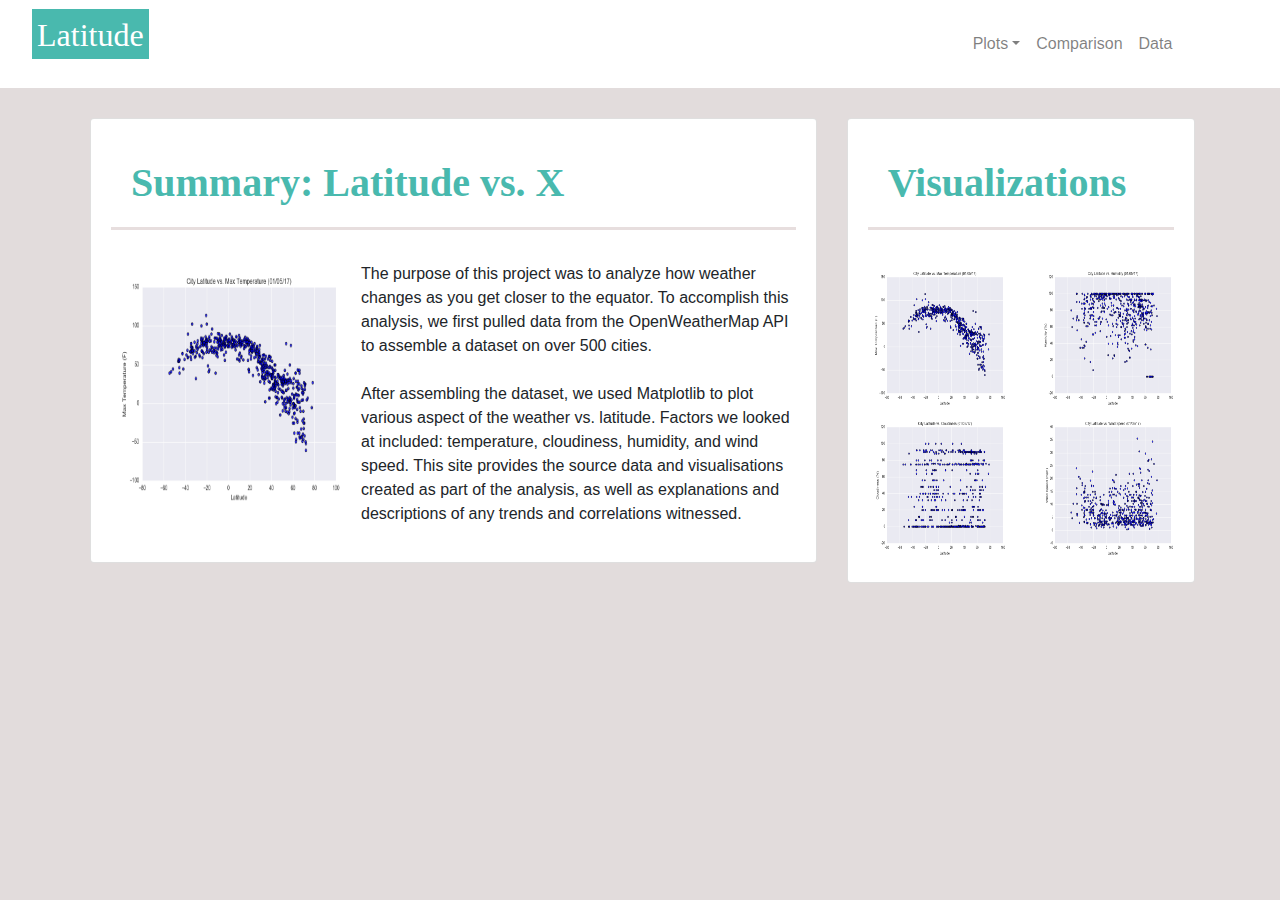
<file: index.html>
<!DOCTYPE html>
<html lang="en-us">
<head>
    <meta charset="UTF-8">
    <meta name="viewport" content="width=device-width, initial-scale=1.0">
    <title>Bootstrap Visualization</title>
    <link rel="stylesheet" href="https://stackpath.bootstrapcdn.com/bootstrap/4.3.1/css/bootstrap.min.css" integrity="sha384-ggOyR0iXCbMQv3Xipma34MD+dH/1fQ784/j6cY/iJTQUOhcWr7x9JvoRxT2MZw1T" crossorigin="anonymous">
    <link rel="stylesheet" href="style.css">
</head>

<body>
    <div class="navbar">
        <nav class="navbar navbar-expand-lg navbar-light bg-teal">
            <a class="navbar-brand" href="#">Latitude</a>
            <span class="navbar-text" style= "margin-left: 800px;">
            <button class="navbar-toggler" type="button" data-toggle="collapse" data-target="#navbarSupportedContent" aria-controls="navbarSupportedContent" aria-expanded="false" aria-label="Toggle navigation">
              <span class="navbar-toggler-icon"></span>
            </button>
          
            <div class="collapse navbar-collapse" id="navbarSupportedContent">
            <ul class="nav navbar-nav navbar-right navbar-right-custom">
                <li class="nav-item dropdown">
                    <a class="nav-link dropdown-toggle" href="#" id="navbarDropdown" role="button" data-toggle="dropdown" aria-haspopup="true" aria-expanded="false">Plots</a>
                        <div class="dropdown-menu" aria-labelledby="navbarDropdown">
                            <a class="dropdown-item" href="temps.html">Max Temperature</a>
                            <a class="dropdown-item" href="humidity.html">Humidity</a>
                            <a class="dropdown-item" href="cloudiness.html">Cloudiness</a>
                            <a class="dropdown-item" href="windspeed.html">Wind Speed</a>
                        </div>
                </li>
                <li class="nav-item">
                    <a class="nav-link" href="comparison.html">Comparison</a>
                </li>
                <li class="nav-item">
                    <a class="nav-link" href="data.html">Data</a>
                </li>
              </ul>
            </div>
        </span>
        </nav>
    </div>

    <div class="container">
        <div class="row large-grid">
        <div class="col-xl-8 col-lg-12">
        <div class="card">
            <h1>Summary: Latitude vs. X</h1>
            <br >
            <p> <img src="Resources/assets\images/Fig1.png", alt=Visualization, height=250, width=250, style="float: left;" > The purpose of this project was to analyze how weather changes as you get closer to the equator. To accomplish this analysis, we first pulled data from the OpenWeatherMap API to assemble a dataset on over 500 cities.<br> <br>
                After assembling the dataset, we used Matplotlib to plot various aspect of the weather vs. latitude. Factors we looked at included: temperature, cloudiness, humidity, and wind speed. This site provides the source data and visualisations created as part of the analysis, as well as explanations and descriptions of any trends and correlations witnessed.</p>
            
        </div>
        </div>
            <div class="col-xl-4 col-lg-12">
                <div class="card">

                <h1>Visualizations</h1>
            <br >
            <div class="row">
                <div class="col-sm-12 col-lg-6">
                    <a href="temps.html", target=_Blank>
                        <img src="Resources/assets\images/Fig1.png", alt=Visualization, height=150, width=150></a>
                </div>

                <div class="col-sm-12 col-lg-6">
                    <a href="humidity.html", target=_Blank>
                        <img src="Resources/assets\images/Fig2.png", alt=Visualization,  height=150 , width=150></a>
                </div>
                <div class="col-sm-12 col-lg-6">
                    <a href="cloudiness.html", target=_Blank>
                        <img src="Resources/assets\images/Fig3.png", alt=Visualization, height=150, width=150></a>
                </div>
                <div class="col-sm-12 col-lg-6">
                    <a href="windspeed.html", target=_Blank>
                        <img src="Resources/assets\images/Fig4.png", alt=Visualization, height=150, width=150></a>
                </div>
                </div>
            </div>
            
        </div>
        </div>
    </div>
</body>



<script src="https://code.jquery.com/jquery-3.3.1.slim.min.js" integrity="sha384-q8i/X+965DzO0rT7abK41JStQIAqVgRVzpbzo5smXKp4YfRvH+8abtTE1Pi6jizo" crossorigin="anonymous"></script>
<script src="https://cdnjs.cloudflare.com/ajax/libs/popper.js/1.14.7/umd/popper.min.js" integrity="sha384-UO2eT0CpHqdSJQ6hJty5KVphtPhzWj9WO1clHTMGa3JDZwrnQq4sF86dIHNDz0W1" crossorigin="anonymous"></script>
<script src="https://stackpath.bootstrapcdn.com/bootstrap/4.3.1/js/bootstrap.min.js" integrity="sha384-JjSmVgyd0p3pXB1rRibZUAYoIIy6OrQ6VrjIEaFf/nJGzIxFDsf4x0xIM+B07jRM" crossorigin="anonymous"></script>

</body>
</html>
</file>
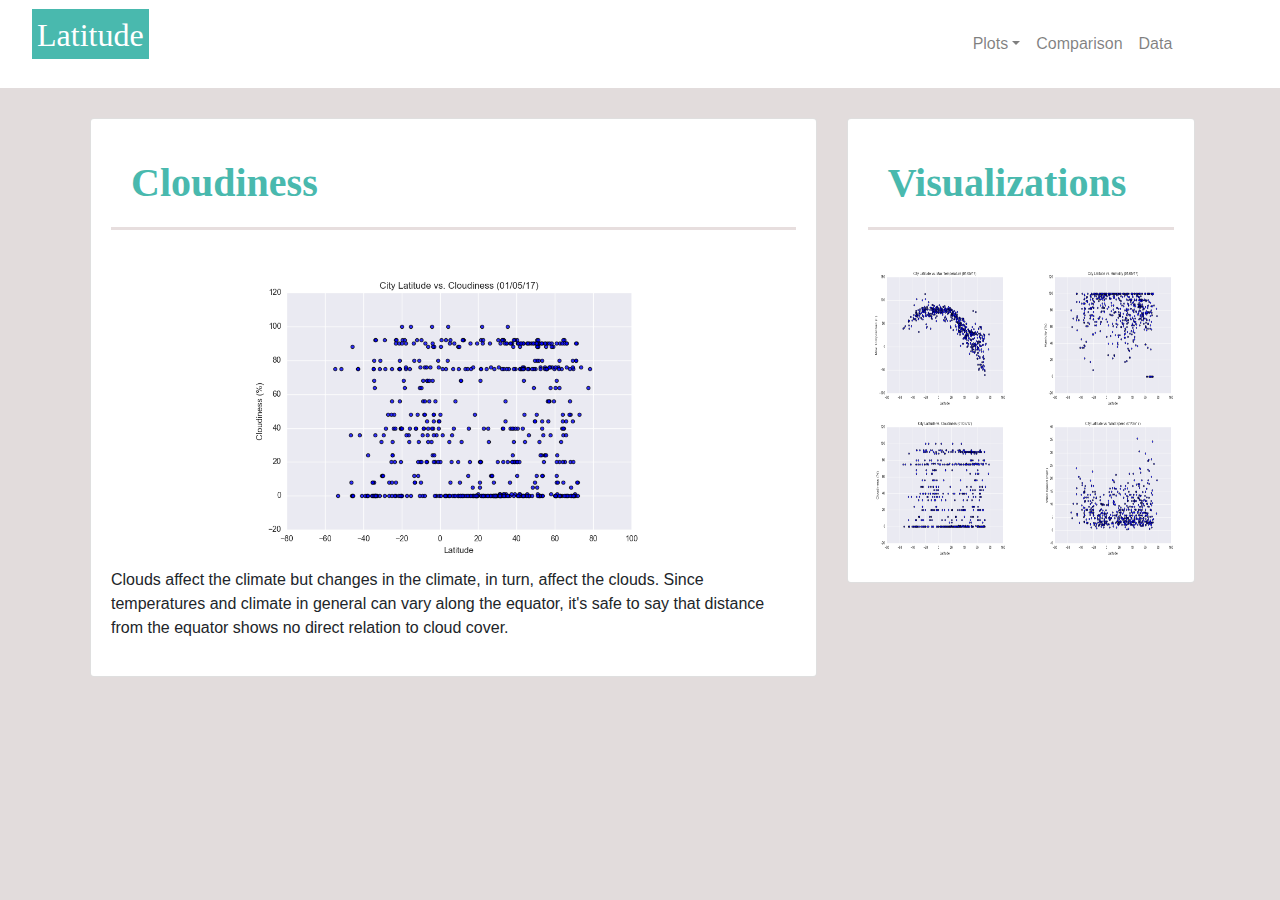
<file: cloudiness.html>
<!DOCTYPE html>
<html lang="en-us">
<head>
    <meta charset="UTF-8">
    <meta name="viewport" content="width=device-width, initial-scale=1.0">
    <title>Bootstrap Visualization</title>
    <link rel="stylesheet" href="https://stackpath.bootstrapcdn.com/bootstrap/4.3.1/css/bootstrap.min.css" integrity="sha384-ggOyR0iXCbMQv3Xipma34MD+dH/1fQ784/j6cY/iJTQUOhcWr7x9JvoRxT2MZw1T" crossorigin="anonymous">
    <link rel="stylesheet" href="style.css">
</head>

<body>
    <div class="navbar">
        <nav class="navbar navbar-expand-lg navbar-light bg-teal">
            <a class="navbar-brand" href="index.html">Latitude</a>
            <span class="navbar-text" style="margin-left: 800px;">
            <button class="navbar-toggler" type="button" data-toggle="collapse" data-target="#navbarSupportedContent" aria-controls="navbarSupportedContent" aria-expanded="false" aria-label="Toggle navigation">
              <span class="navbar-toggler-icon"></span>
            </button>
          
            <div class="collapse navbar-collapse" id="navbarSupportedContent">
            <ul class="nav navbar-nav navbar-right navbar-right-custom">
                <li class="nav-item dropdown">
                    <a class="nav-link dropdown-toggle" href="#" id="navbarDropdown" role="button" data-toggle="dropdown" aria-haspopup="true" aria-expanded="false">Plots</a>
                        <div class="dropdown-menu" aria-labelledby="navbarDropdown">
                            <a class="dropdown-item" href="temps.html">Max Temperature</a>
                            <a class="dropdown-item" href="humidity.html">Humidity</a>
                            <a class="dropdown-item" href="cloudiness.html">Cloudiness</a>
                            <a class="dropdown-item" href="windspeed.html">Wind Speed</a>
                        </div>
                </li>
                <li class="nav-item">
                    <a class="nav-link" href="comparison.html">Comparison</a>
                </li>
                <li class="nav-item">
                    <a class="nav-link" href="data.html">Data</a>
                </li>
              </ul>
            </div>
        </span>
        </nav>
    </div>

    <div class="container">
        <div class="row large-grid">
        <div class="col-xl-8 col-lg-12">
        <div class="card">
            <h1>Cloudiness</h1>
            <br >
            <img class="visualisation_images", src="Resources/assets\images/Fig3.png", alt=Cloudiness, height=65%, width=65%>
            <p>Clouds affect the climate but changes in the climate, in turn, affect the clouds. Since temperatures
                and climate in general can vary along the equator, it's safe to say that distance from the equator shows
                no direct relation to cloud cover.
            </p>
            
            
        </div>
        </div>
            <div class="col-xl-4 col-lg-12">
                <div class="card">

                <h1>Visualizations</h1>
            <br >
            <div class="row">
                <div class="col-sm-12 col-lg-6">
                    <a href="temps.html", target=_Blank>
                        <img src="Resources/assets\images/Fig1.png", alt=Visualization, height=150, width=150></a>
                </div>

                <div class="col-sm-12 col-lg-6">
                    <a href="humidity.html", target=_Blank>
                        <img src="Resources/assets\images/Fig2.png", alt=Visualization,  height=150 , width=150></a>
                </div>
                <div class="col-sm-12 col-lg-6">
                    <a href="cloudiness.html", target=_Blank>
                        <img src="Resources/assets\images/Fig3.png", alt=Visualization, height=150, width=150></a>
                </div>
                <div class="col-sm-12 col-lg-6">
                    <a href="windspeed.html", target=_Blank>
                        <img src="Resources/assets\images/Fig4.png", alt=Visualization, height=150, width=150></a>
                </div>
                </div>
            </div>
            
        </div>
        </div>
    </div>
</body>



<script src="https://code.jquery.com/jquery-3.3.1.slim.min.js" integrity="sha384-q8i/X+965DzO0rT7abK41JStQIAqVgRVzpbzo5smXKp4YfRvH+8abtTE1Pi6jizo" crossorigin="anonymous"></script>
<script src="https://cdnjs.cloudflare.com/ajax/libs/popper.js/1.14.7/umd/popper.min.js" integrity="sha384-UO2eT0CpHqdSJQ6hJty5KVphtPhzWj9WO1clHTMGa3JDZwrnQq4sF86dIHNDz0W1" crossorigin="anonymous"></script>
<script src="https://stackpath.bootstrapcdn.com/bootstrap/4.3.1/js/bootstrap.min.js" integrity="sha384-JjSmVgyd0p3pXB1rRibZUAYoIIy6OrQ6VrjIEaFf/nJGzIxFDsf4x0xIM+B07jRM" crossorigin="anonymous"></script>

</body>
</html>
</file>
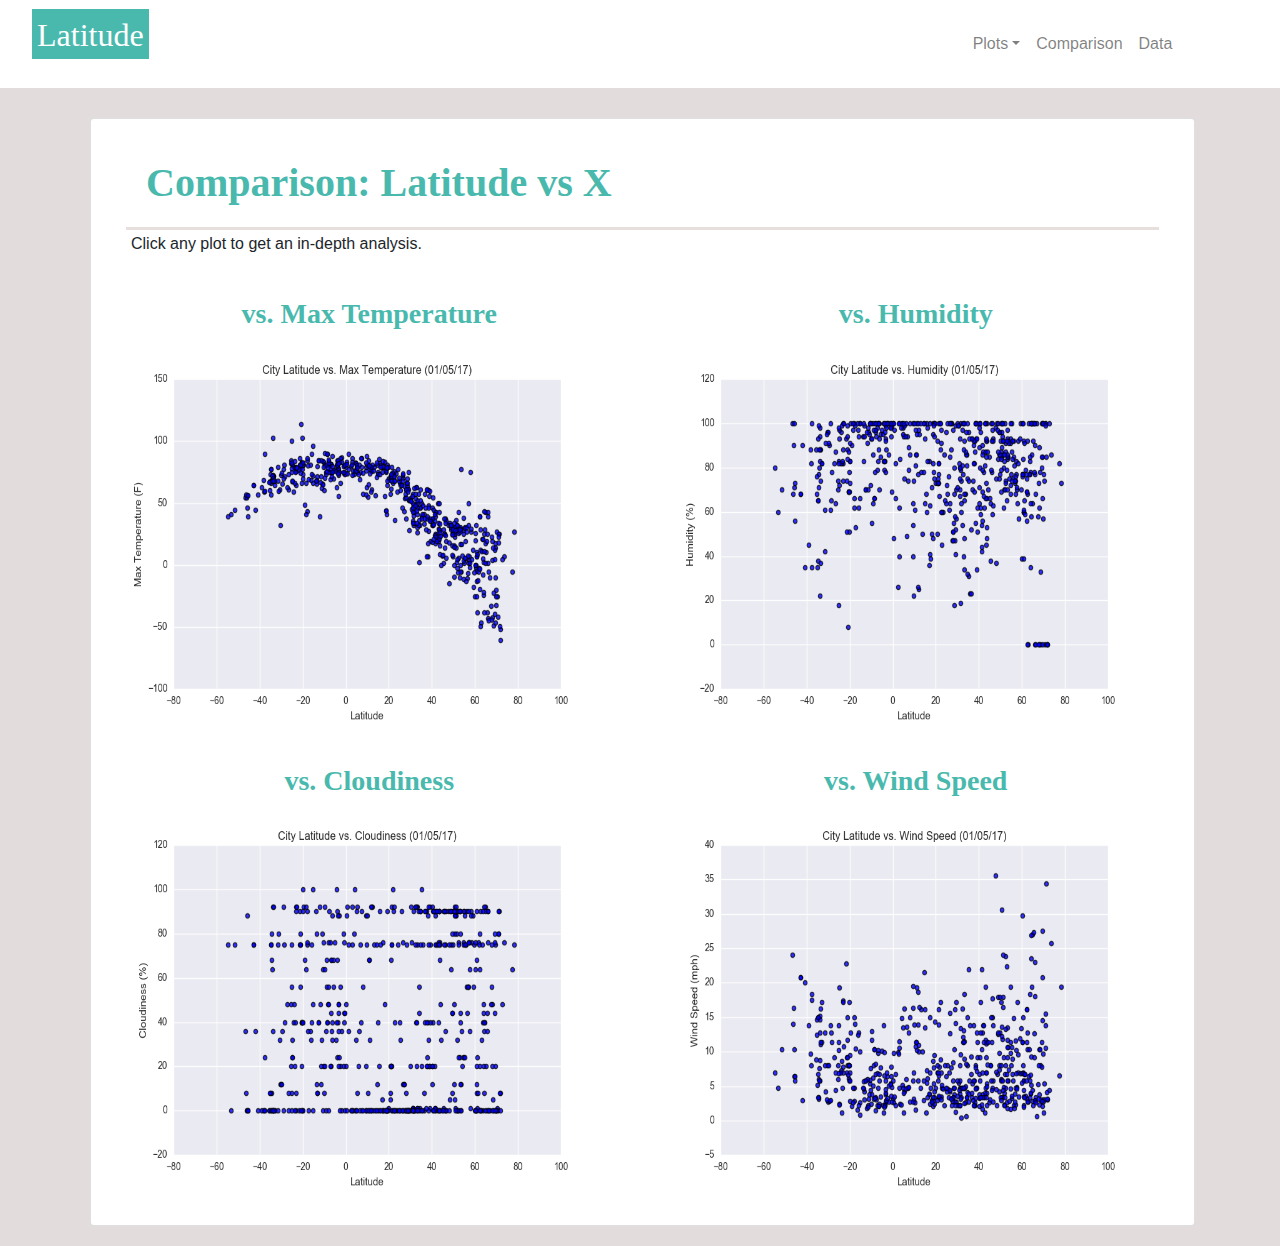
<file: comparison.html>
<!DOCTYPE html>
<html lang="en-us">
<head>
    <meta charset="UTF-8">
    <meta name="viewport" content="width=device-width, initial-scale=1.0">
    <title>Bootstrap Visualization</title>
    <link rel="stylesheet" href="https://stackpath.bootstrapcdn.com/bootstrap/4.3.1/css/bootstrap.min.css" integrity="sha384-ggOyR0iXCbMQv3Xipma34MD+dH/1fQ784/j6cY/iJTQUOhcWr7x9JvoRxT2MZw1T" crossorigin="anonymous">
    <link rel="stylesheet" href="style.css">
</head>

<body>
    <div class="navbar">
        <nav class="navbar navbar-expand-lg navbar-light bg-teal">
            <a class="navbar-brand" href="index.html">Latitude</a>
            <span class="navbar-text" style= "margin-left: 800px;">
            <button class="navbar-toggler" type="button" data-toggle="collapse" data-target="#navbarSupportedContent" aria-controls="navbarSupportedContent" aria-expanded="false" aria-label="Toggle navigation">
              <span class="navbar-toggler-icon"></span>
            </button>
          
            <div class="collapse navbar-collapse" id="navbarSupportedContent">
            <ul class="nav navbar-nav navbar-right navbar-right-custom">
                <li class="nav-item dropdown">
                    <a class="nav-link dropdown-toggle" href="#" id="navbarDropdown" role="button" data-toggle="dropdown" aria-haspopup="true" aria-expanded="false">Plots</a>
                        <div class="dropdown-menu" aria-labelledby="navbarDropdown">
                            <a class="dropdown-item" href="temps.html">Max Temperature</a>
                            <a class="dropdown-item" href="humidity.html">Humidity</a>
                            <a class="dropdown-item" href="cloudiness.html">Cloudiness</a>
                            <a class="dropdown-item" href="windspeed.html">Wind Speed</a>
                        </div>
                </li>
                <li class="nav-item">
                    <a class="nav-link" href="comparison.html">Comparison</a>
                </li>
                <li class="nav-item">
                    <a class="nav-link" href="data.html">Data</a>
                </li>
              </ul>
            </div>
        </span>
        </nav>
    </div>
    <div class="container">
        <div class="card">
        <div>
            <div class="col-md-12 sum-col">
            
            <h1>Comparison: Latitude vs X</h1>
            </div>
            <br >
            <p class="para-1">Click any plot to get an in-depth analysis.</p>
            <div class="row">
                <div class="col-xl-6 col-lg-12">
                    <h3>vs. Max Temperature</h3>
                    <a href=temps.html, target=_Blank>
                    <img src="Resources/assets\images/Fig1.png", alt=Visualization, height="400", width="500"></a>    
                </div>
                <div class="col-xl-6 col-lg-12">
                    <h3>vs. Humidity</h3>
                    <a href=humidity.html, target=_Blank>
                        <img src="Resources/assets\images/Fig2.png", alt=Visualization, , height="400", width="500"></a>    
    
                </div>
                <div class="col-xl-6 col-lg-12">
                    <h3>vs. Cloudiness</h3>
                    <a href=cloudiness.html, target=_Blank>
                        <img src="Resources/assets\images/Fig3.png", alt=Visualization, height="400", width="500"></a>    
    
                </div>
                <div class="col-xl-6 col-lg-12">
                    <h3>vs. Wind Speed</h3>
                    <a href=windspeed.html, target=_Blank>
                        <img src="Resources/assets\images/Fig4.png", alt=Visualization, height="400", width="500"></a>    
    
                </div>
            </div>
        </div>
        </div>
    </div>
    <script src="https://code.jquery.com/jquery-3.3.1.slim.min.js" integrity="sha384-q8i/X+965DzO0rT7abK41JStQIAqVgRVzpbzo5smXKp4YfRvH+8abtTE1Pi6jizo" crossorigin="anonymous"></script>
    <script src="https://cdnjs.cloudflare.com/ajax/libs/popper.js/1.14.7/umd/popper.min.js" integrity="sha384-UO2eT0CpHqdSJQ6hJty5KVphtPhzWj9WO1clHTMGa3JDZwrnQq4sF86dIHNDz0W1" crossorigin="anonymous"></script>
    <script src="https://stackpath.bootstrapcdn.com/bootstrap/4.3.1/js/bootstrap.min.js" integrity="sha384-JjSmVgyd0p3pXB1rRibZUAYoIIy6OrQ6VrjIEaFf/nJGzIxFDsf4x0xIM+B07jRM" crossorigin="anonymous"></script>
  
</body>
</html>
</file>
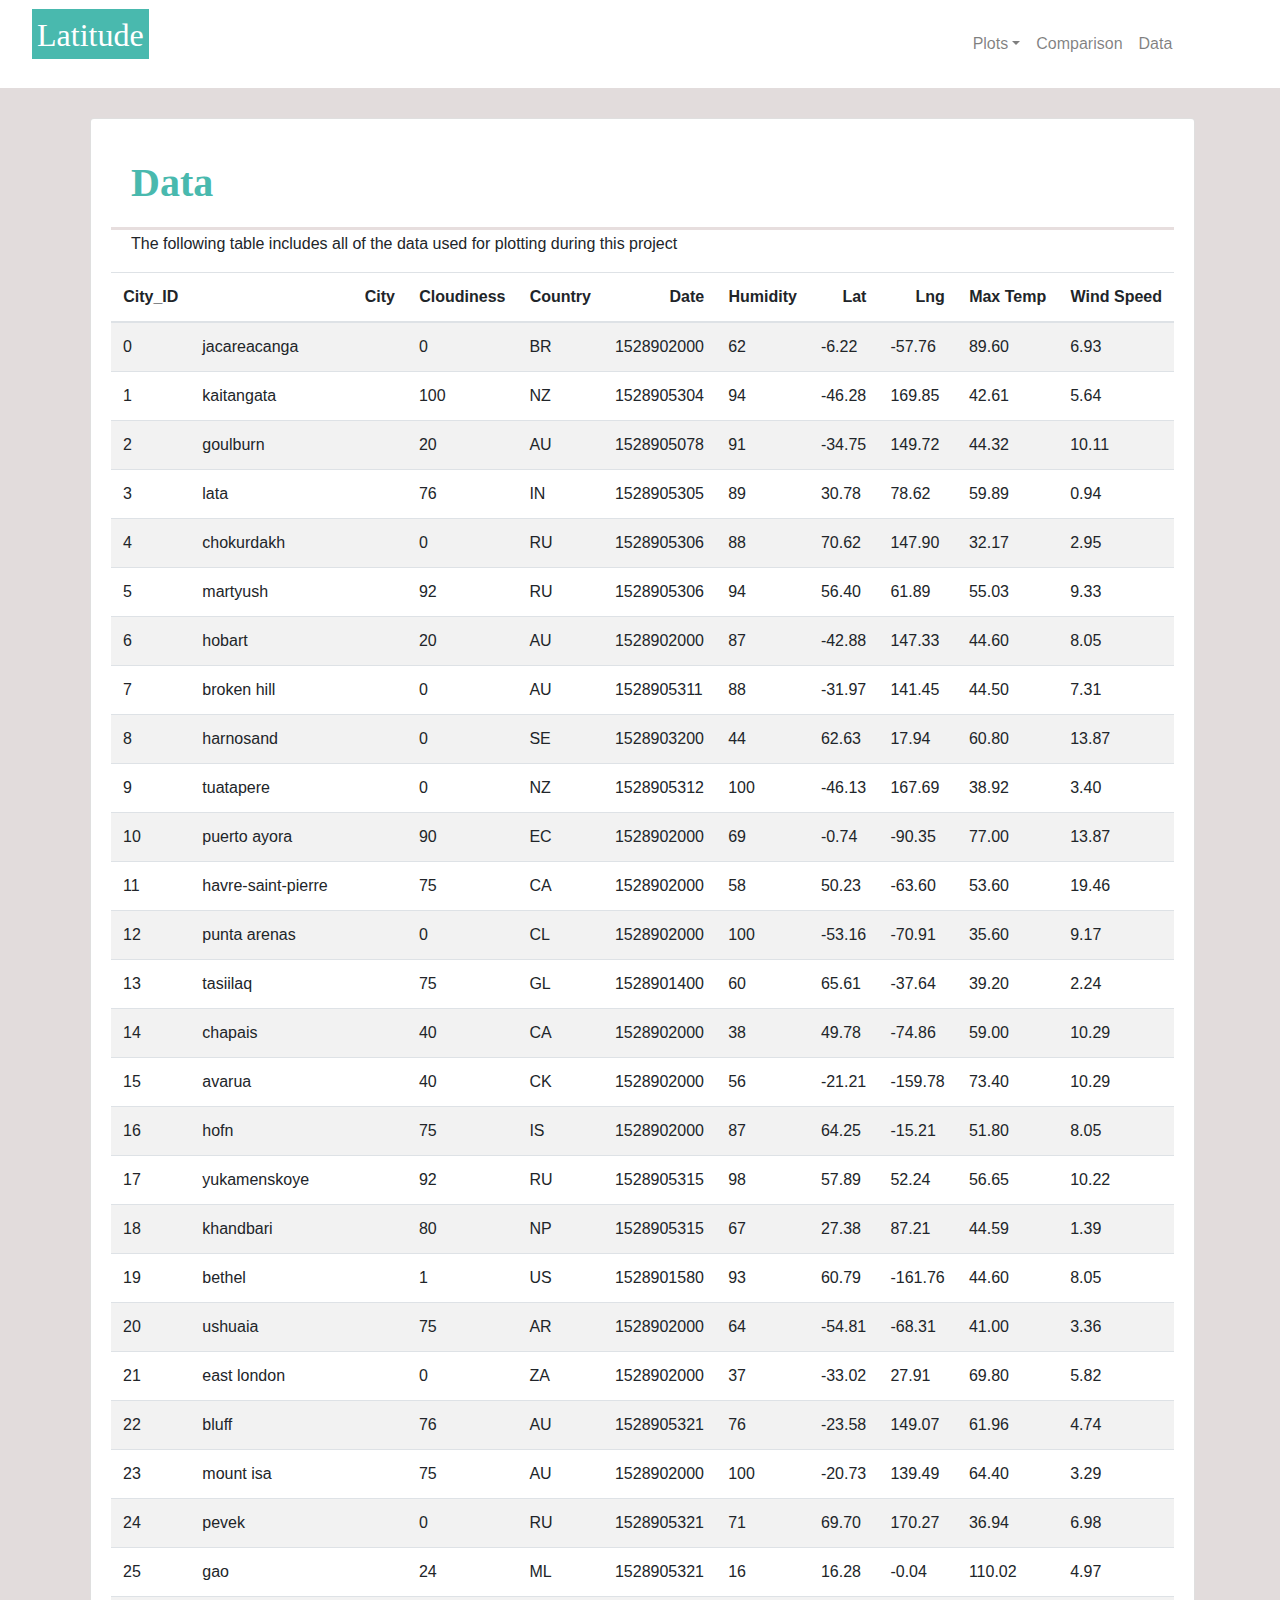
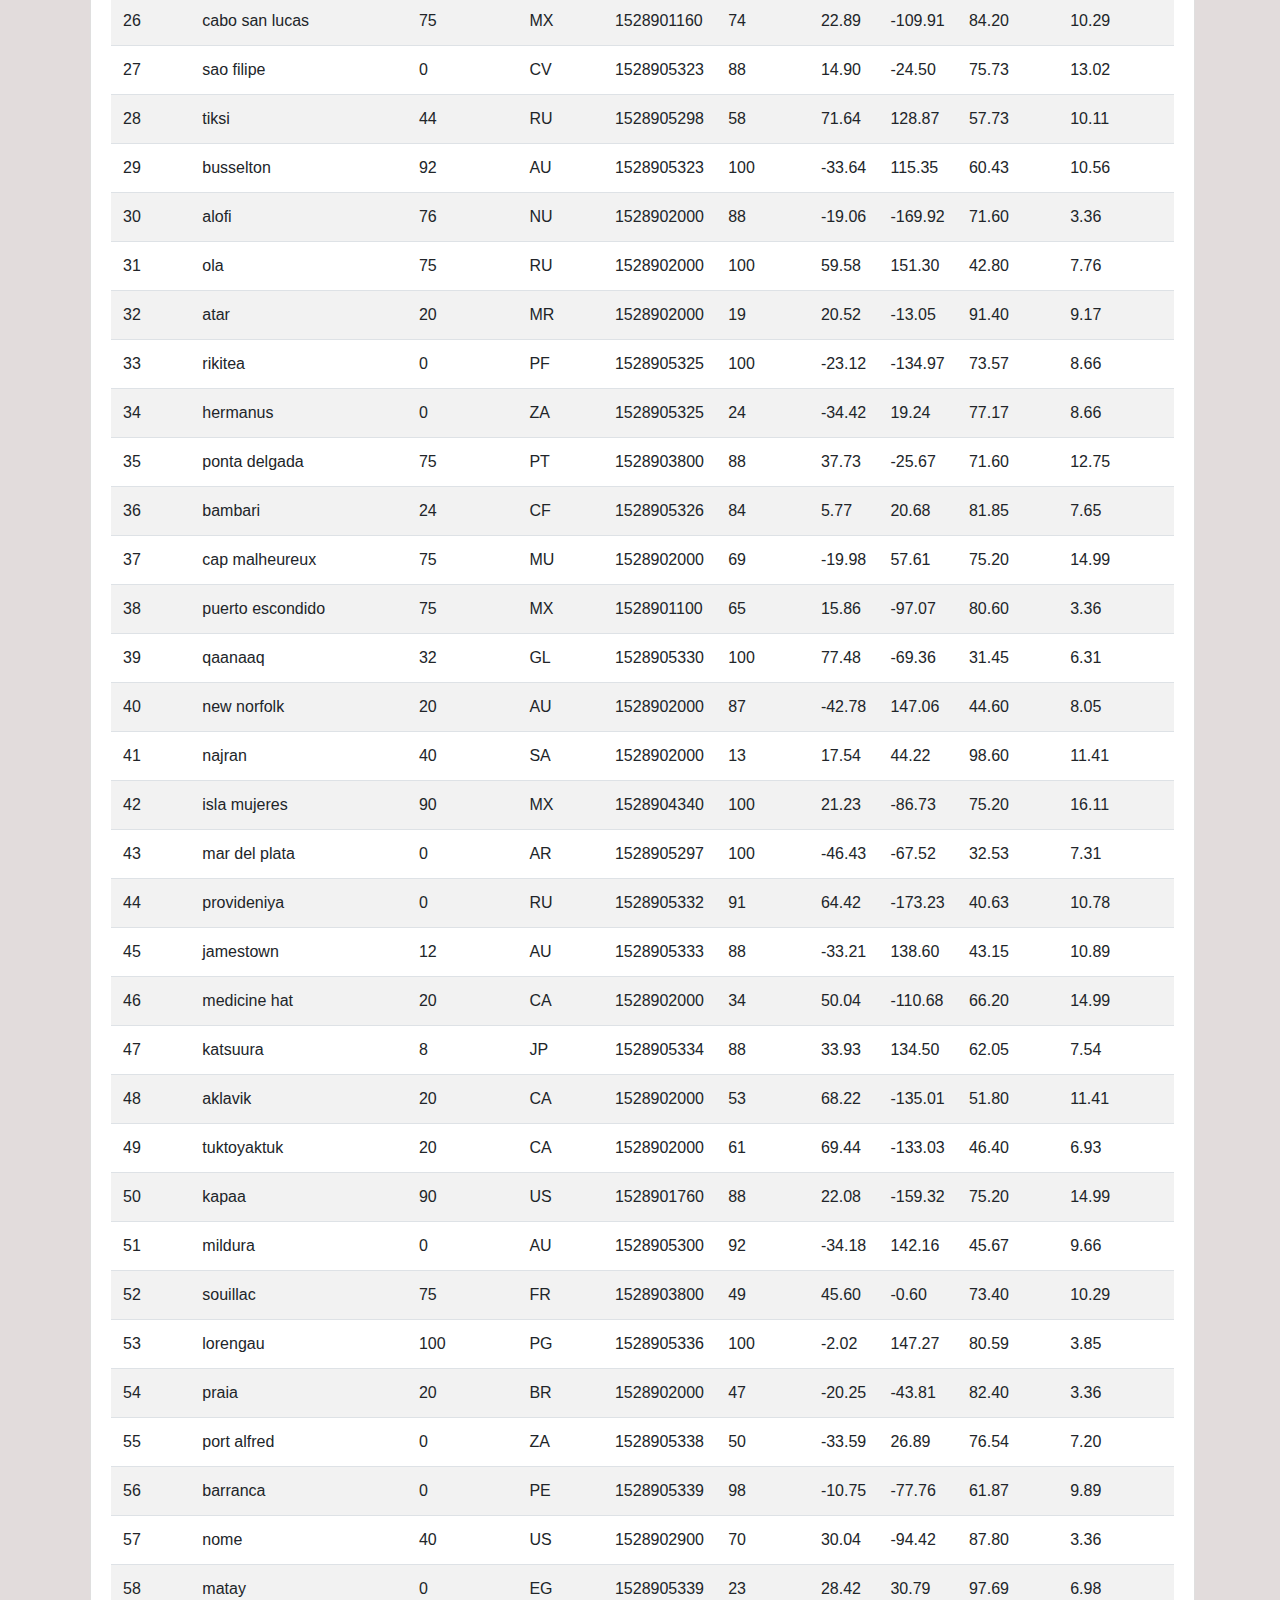
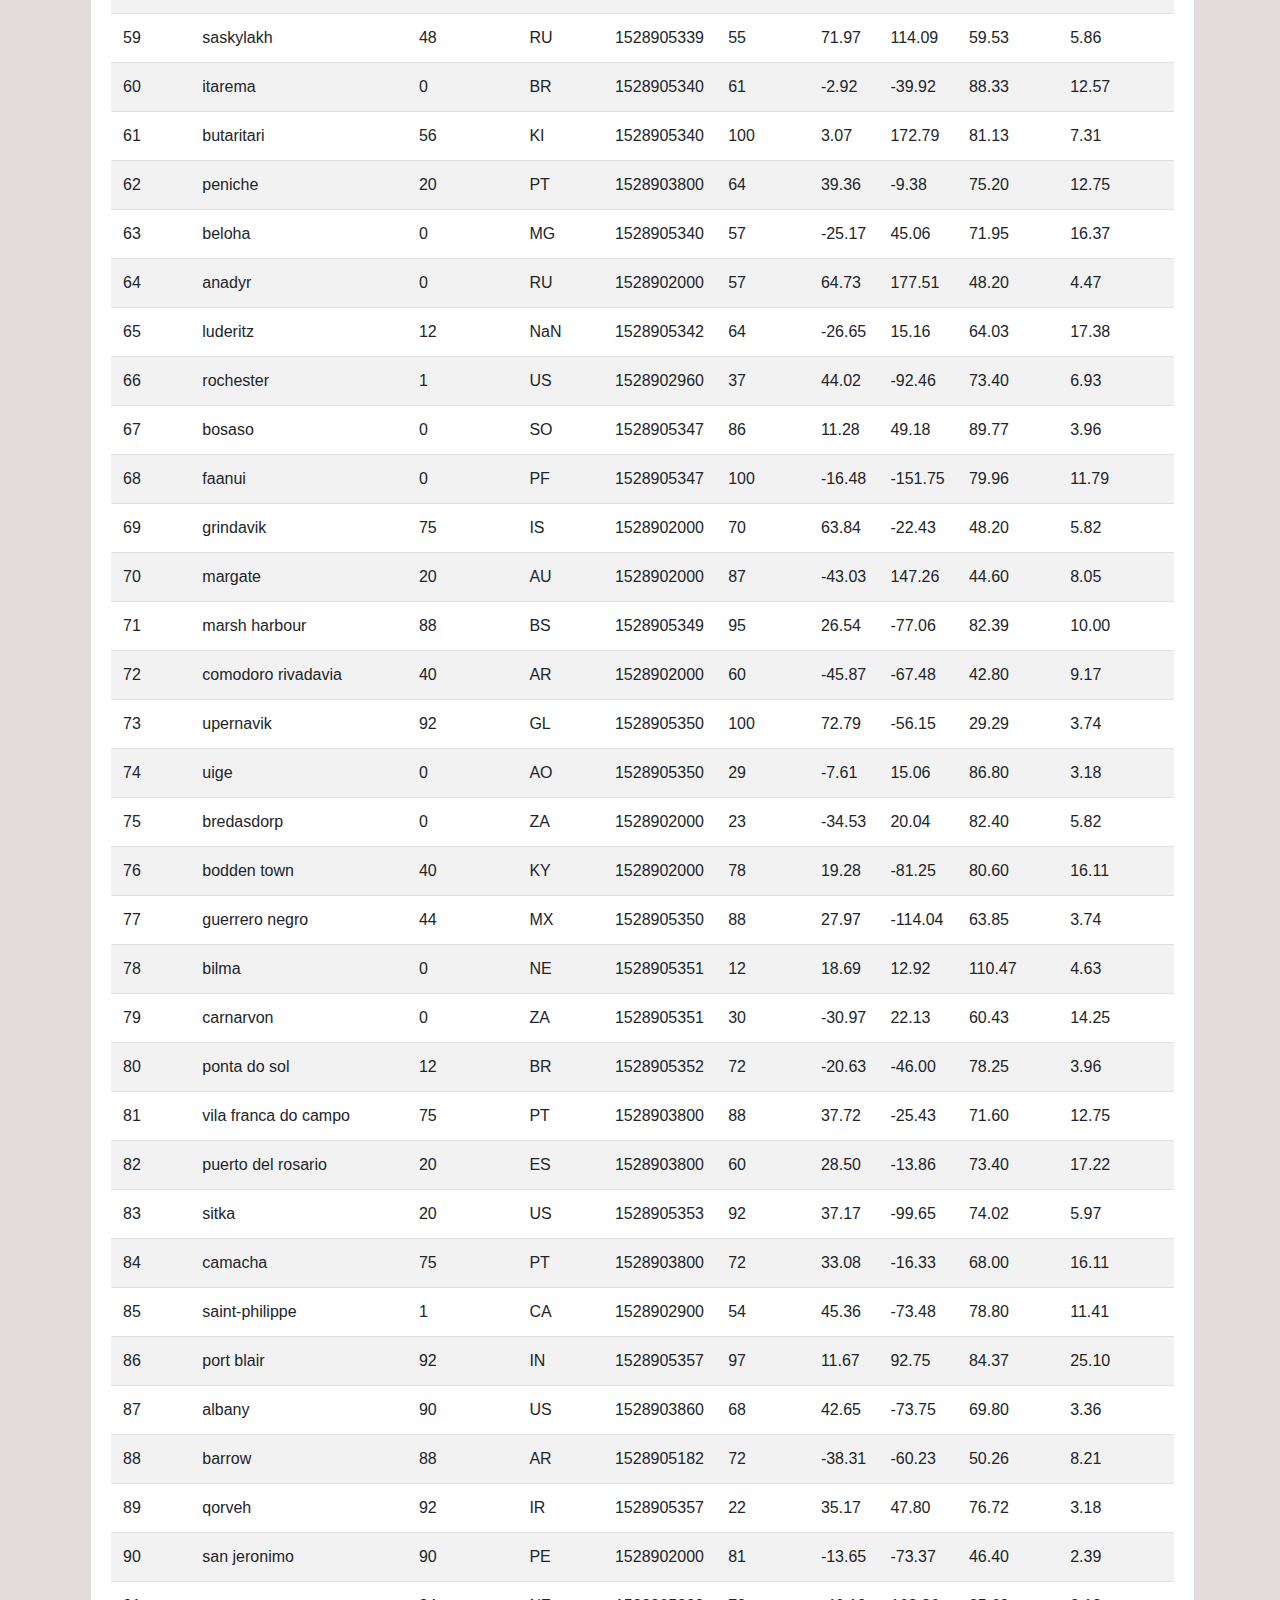
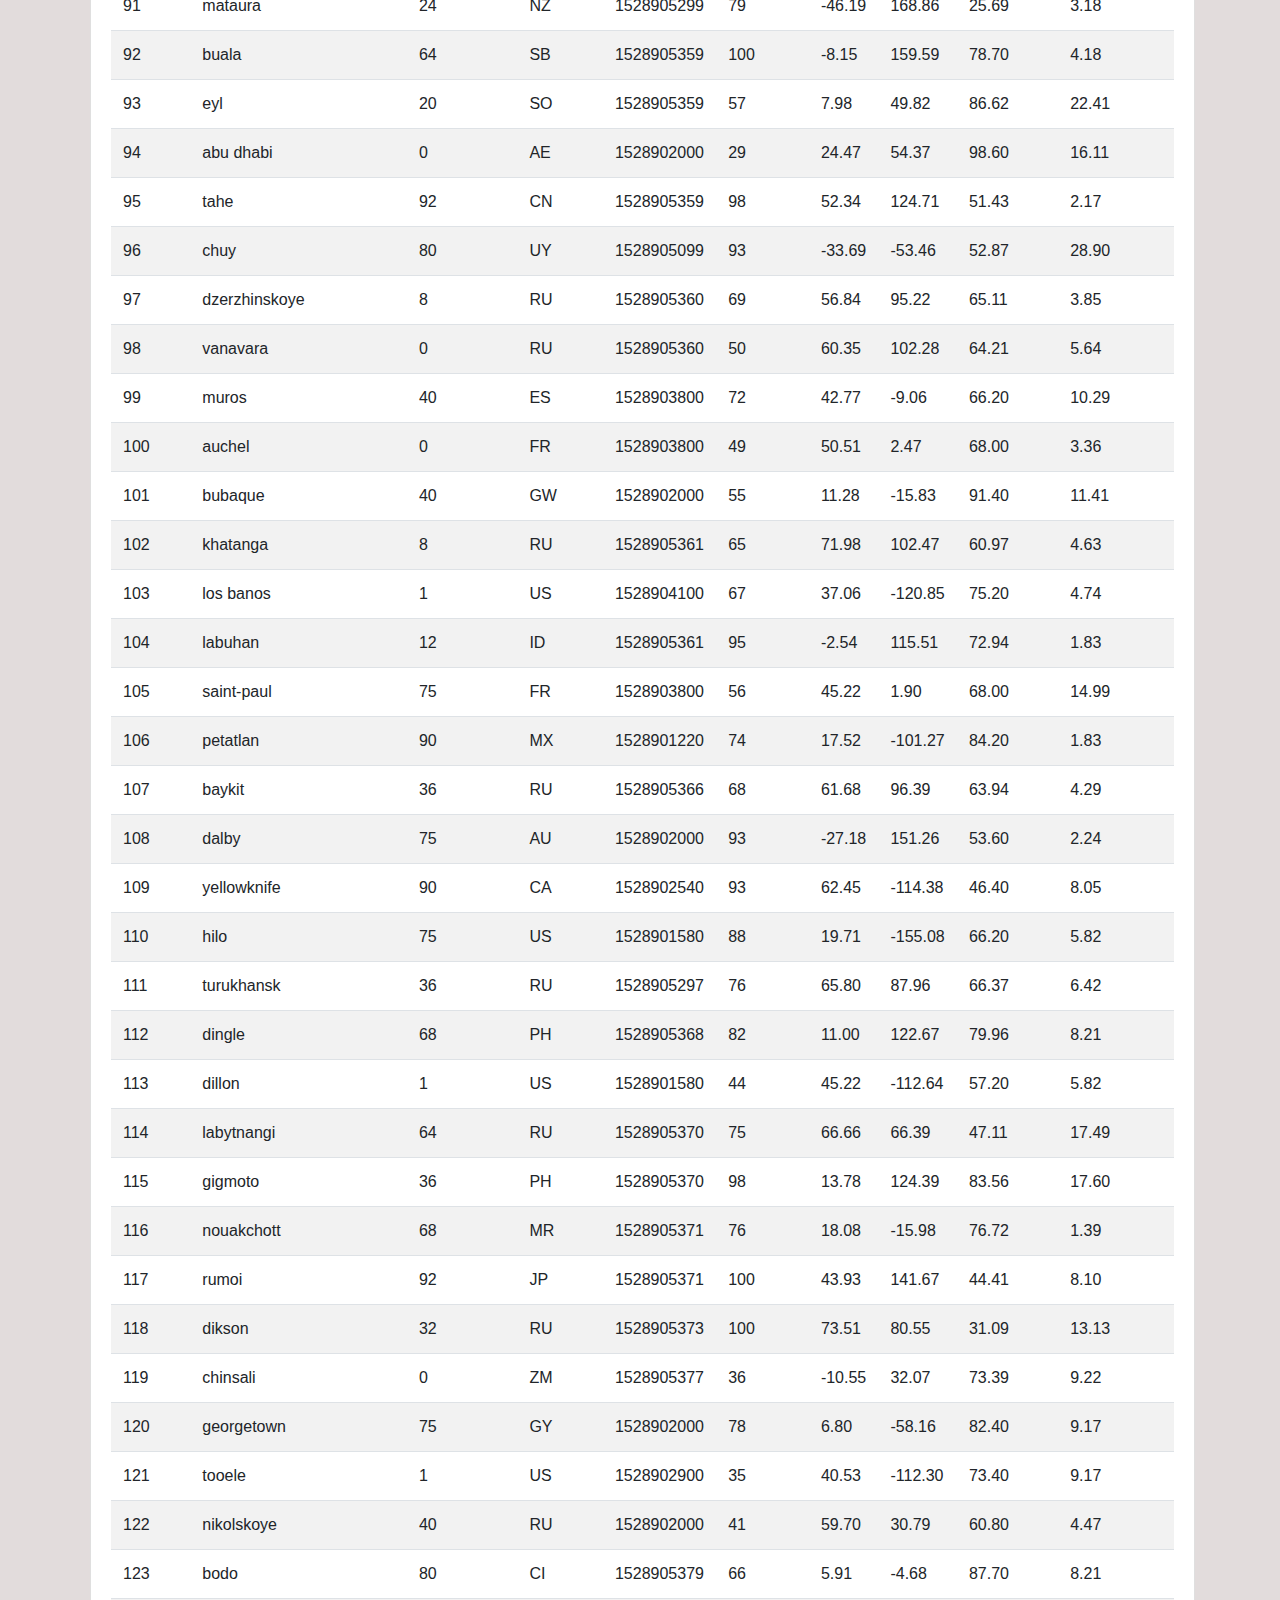
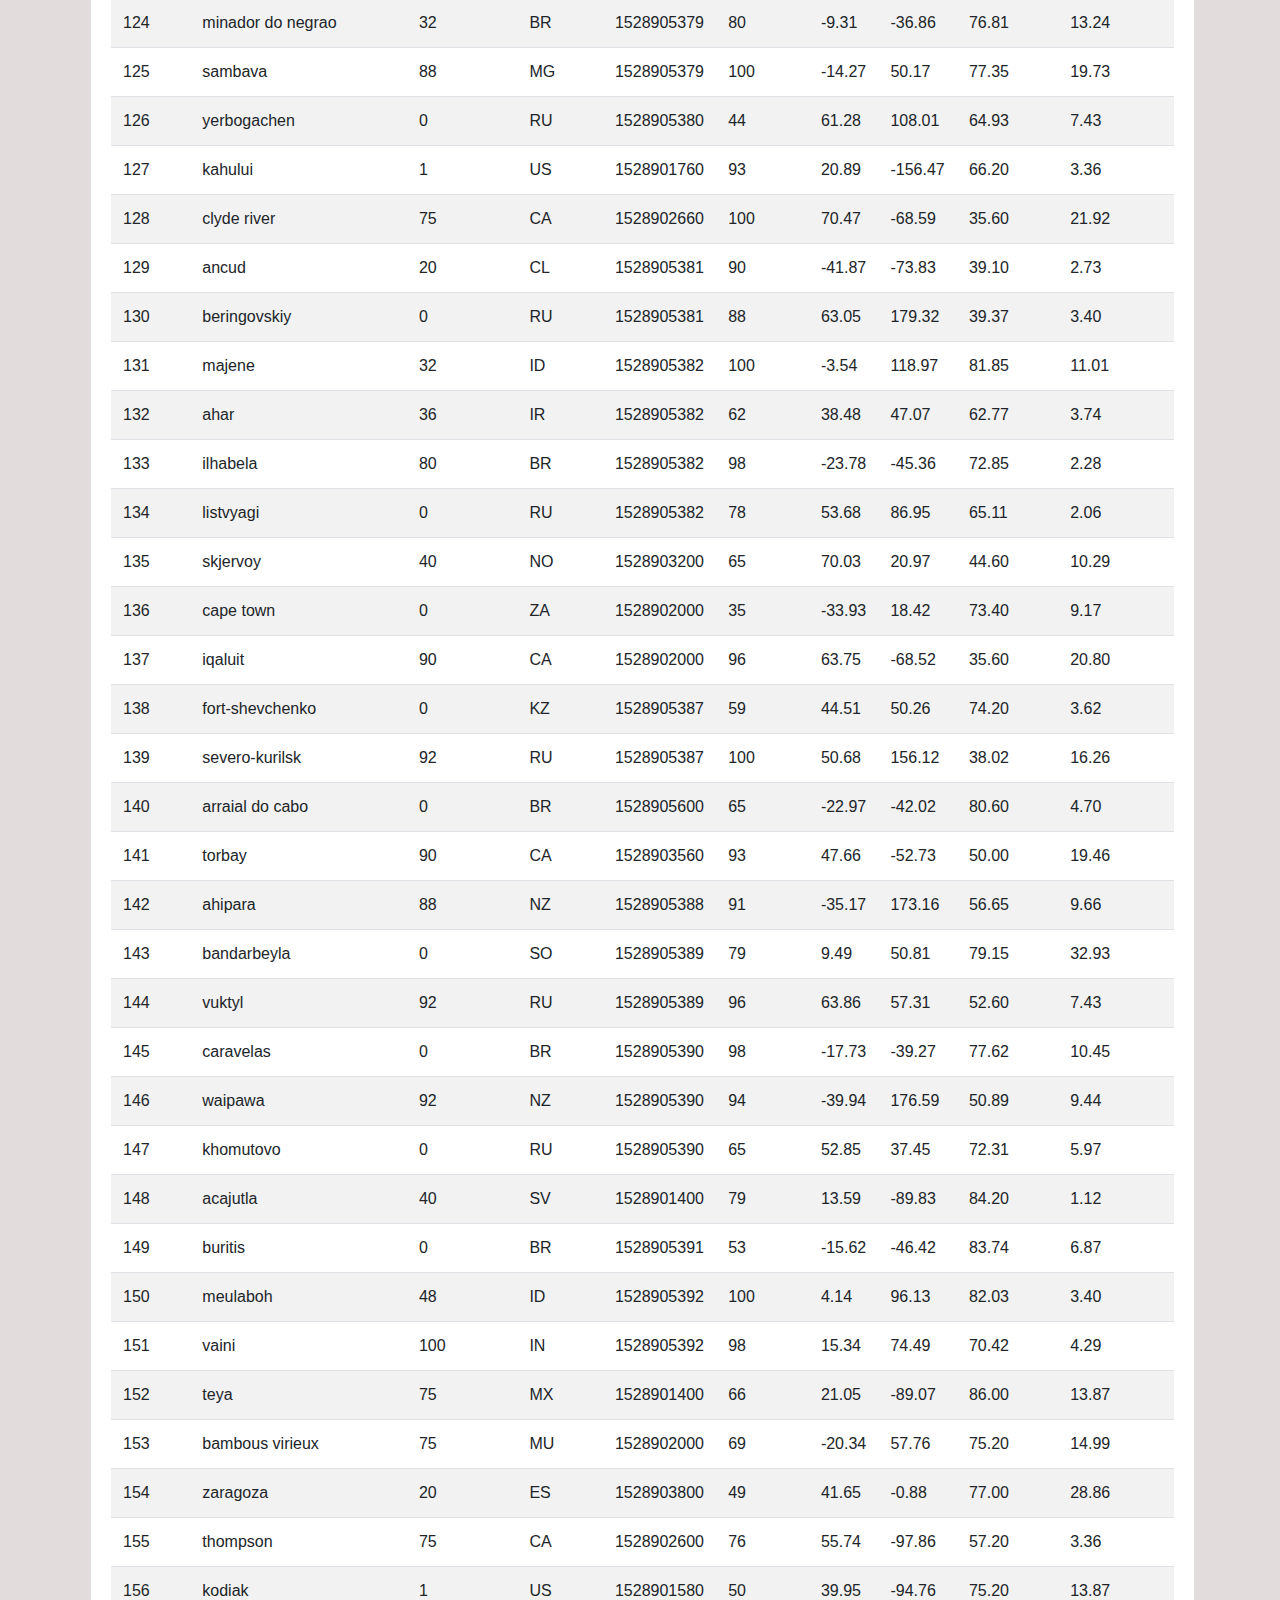
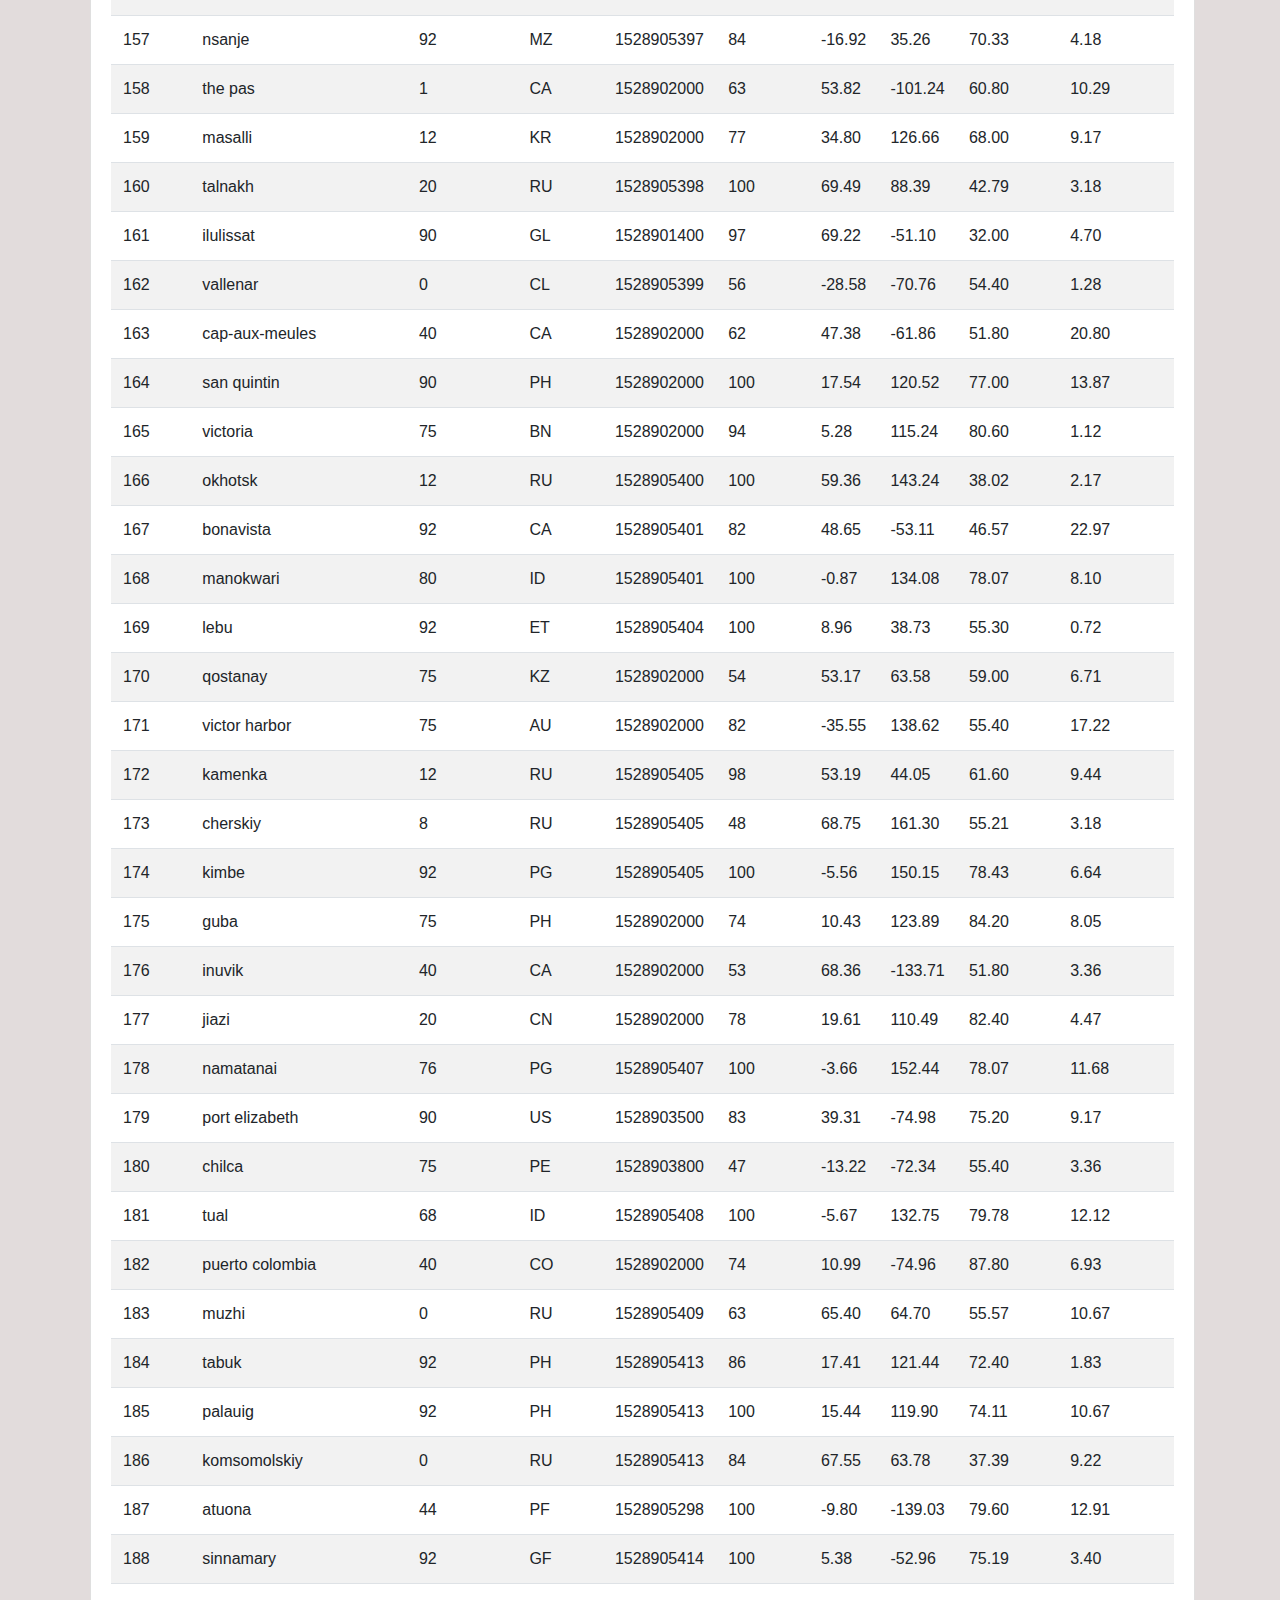
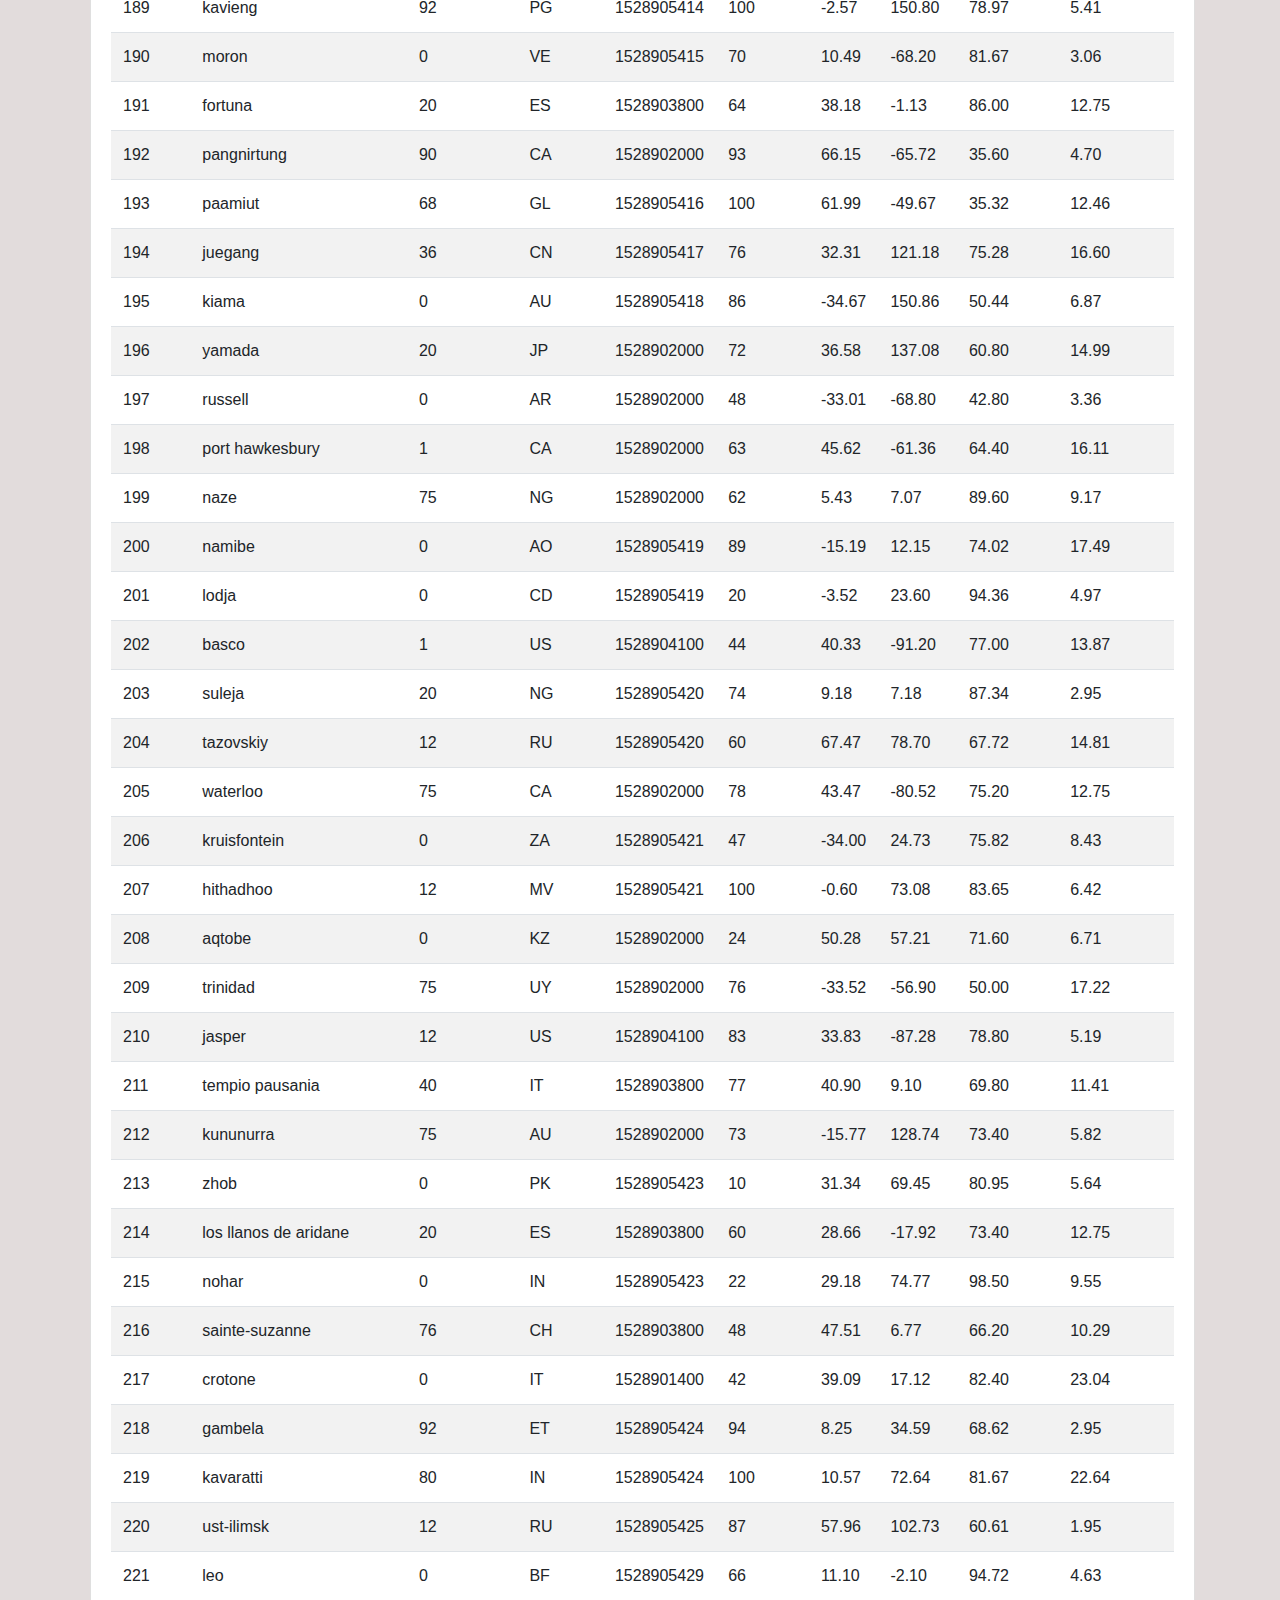
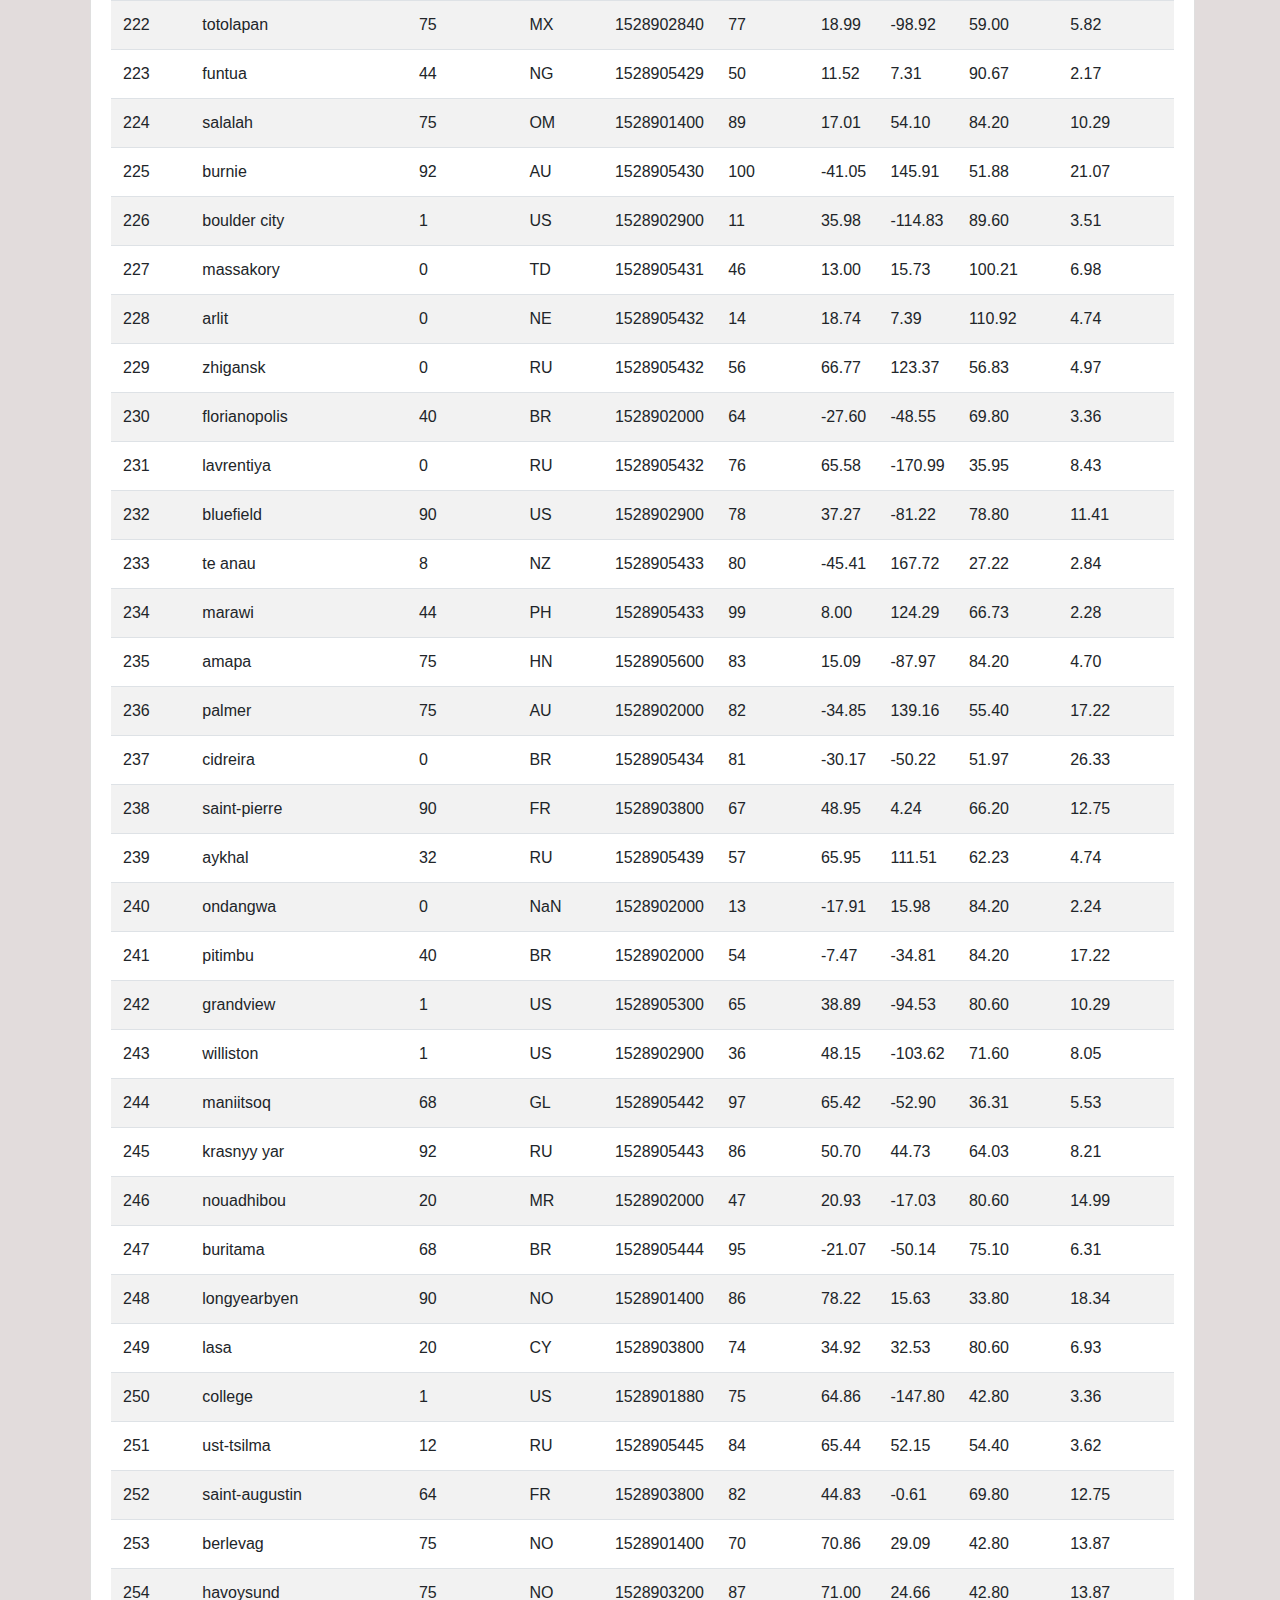
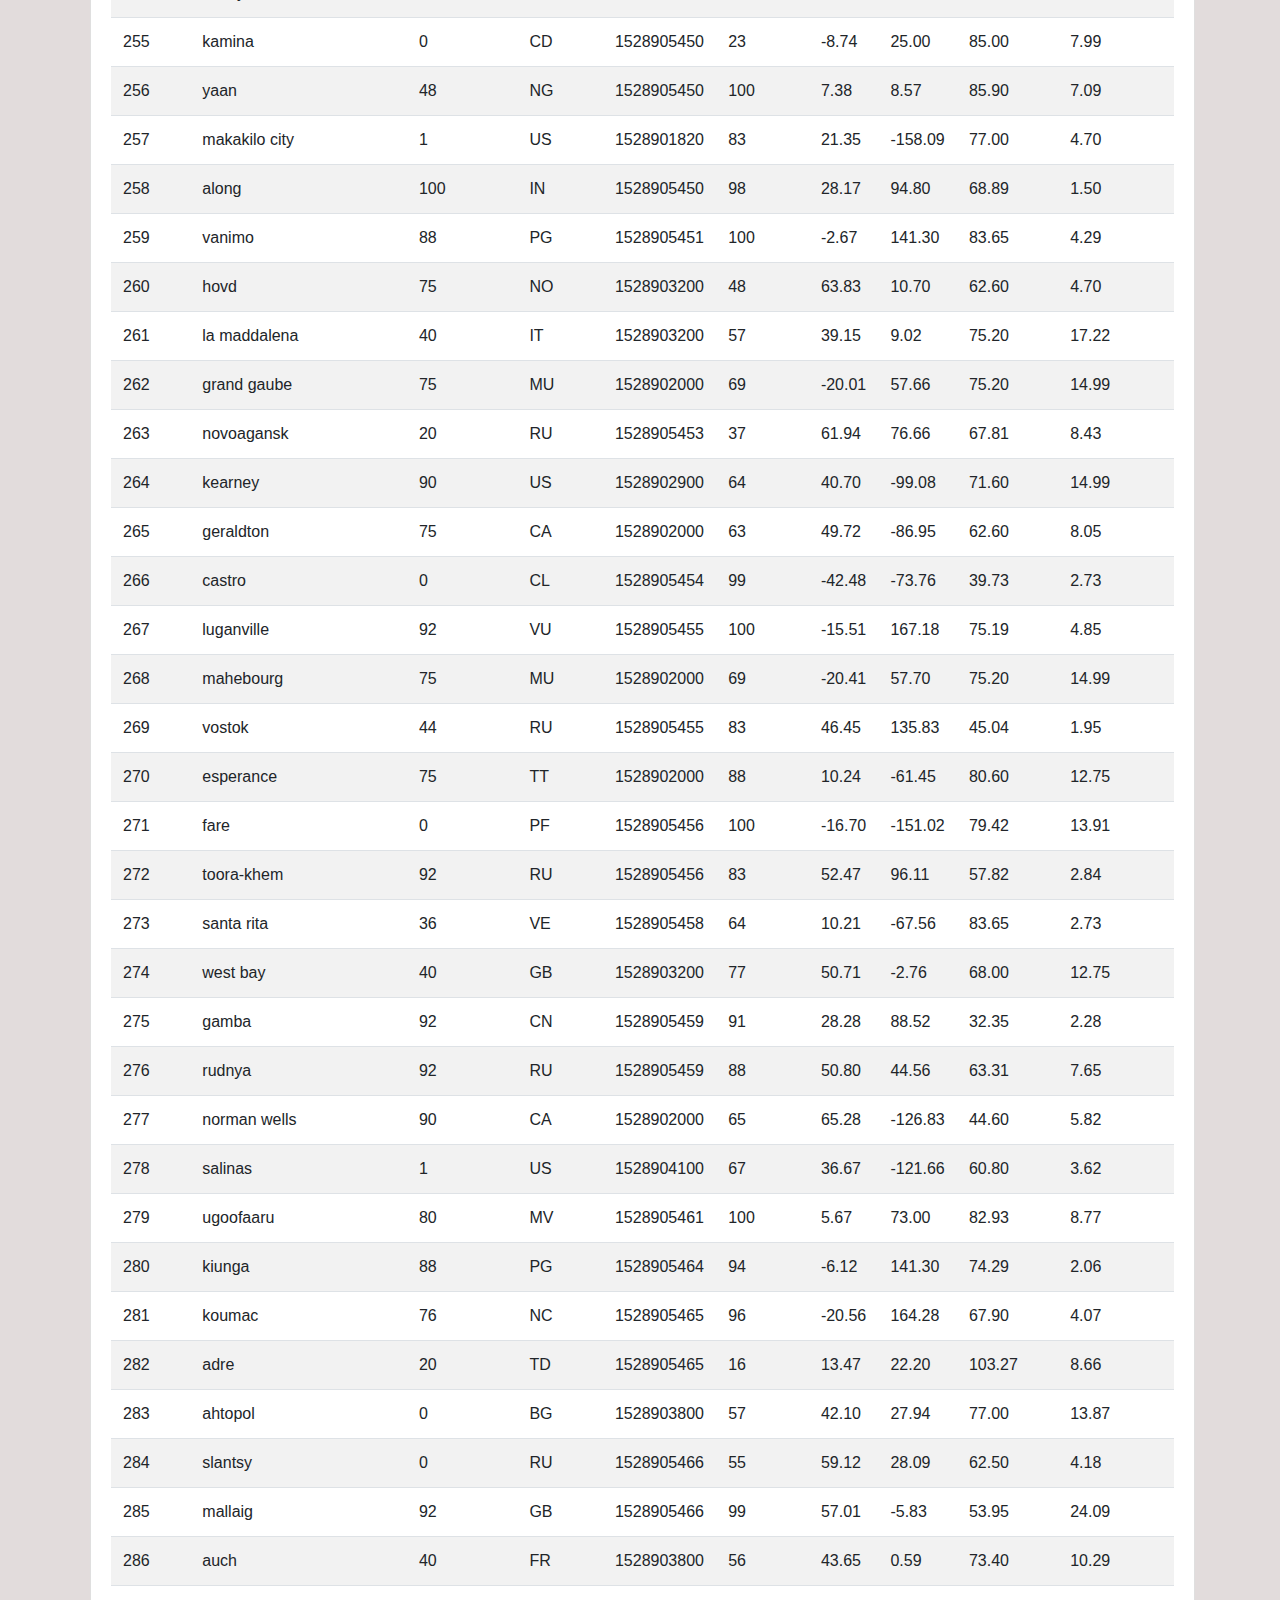
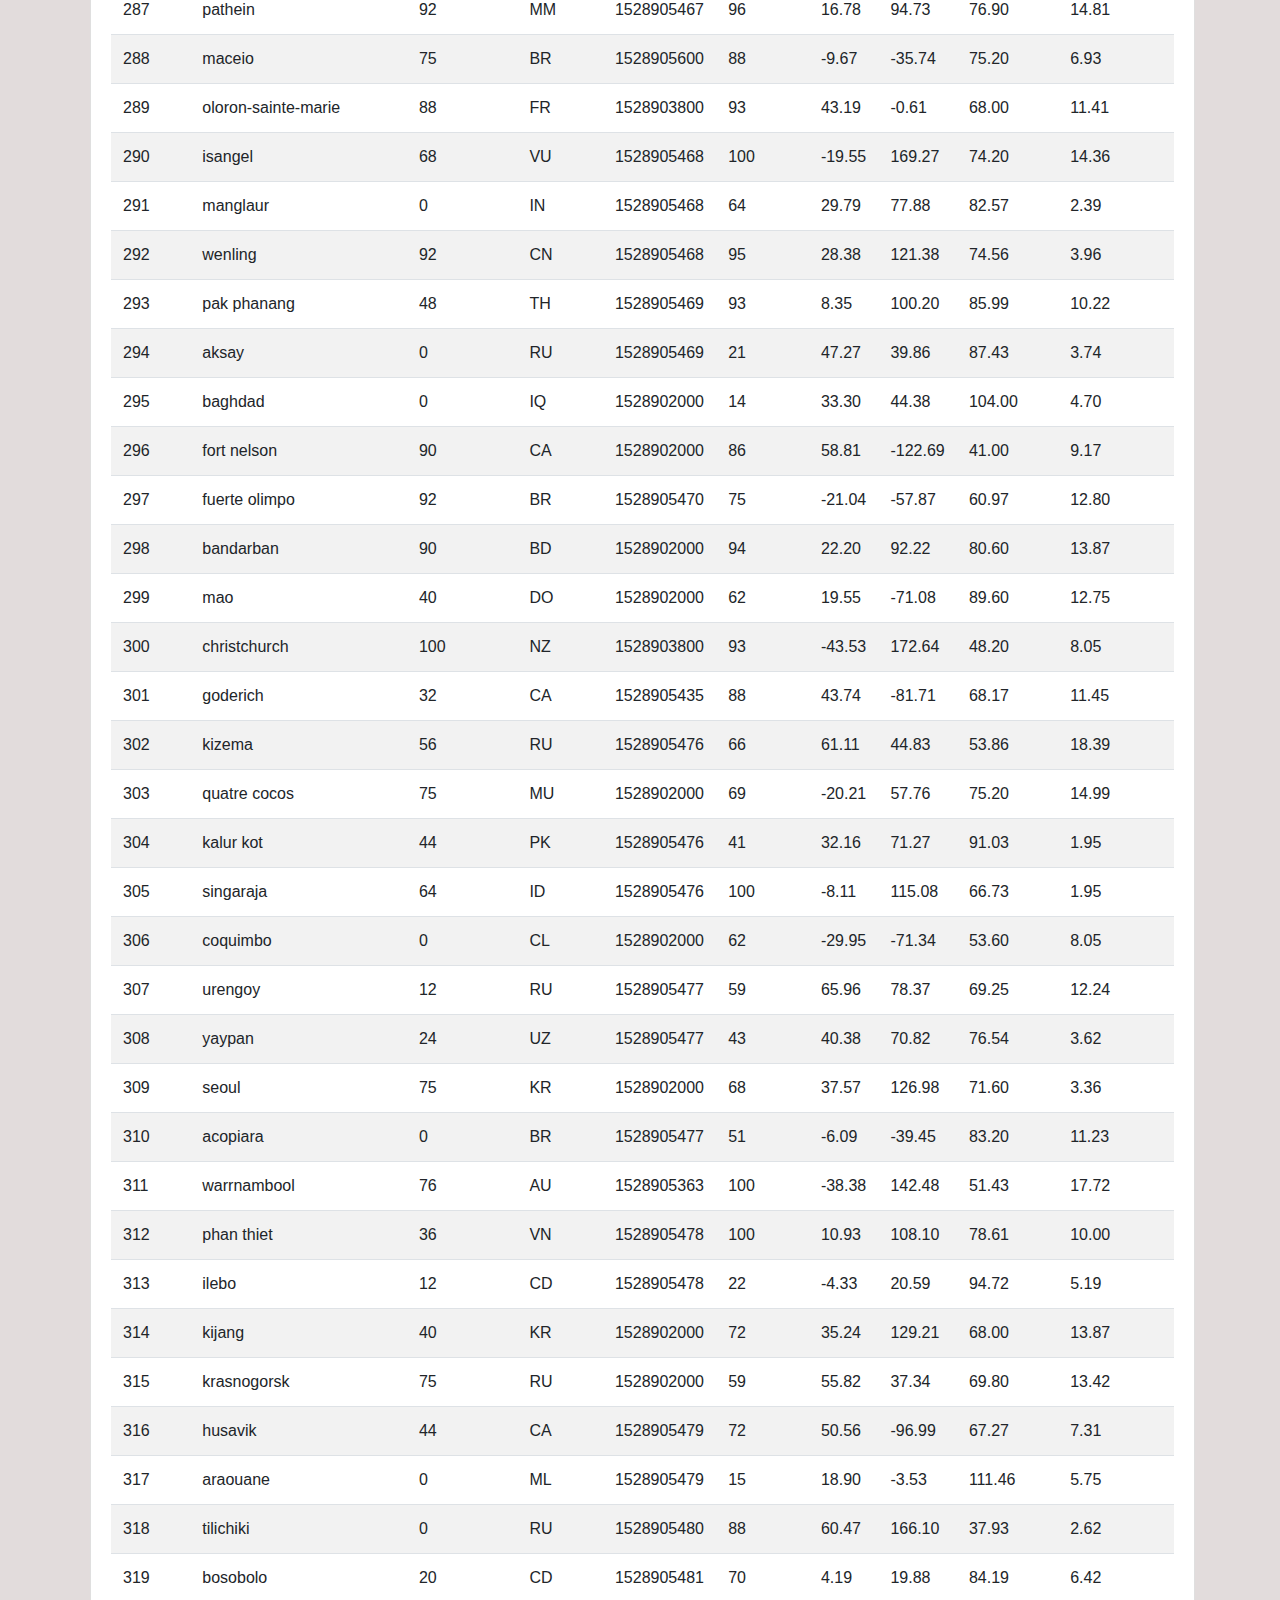
<file: data.html>
<!DOCTYPE html>
<html lang="en-us">
<head>
    <meta charset="UTF-8">
    <meta name="viewport" content="width=device-width, initial-scale=1.0">
    <title>Bootstrap Visualization</title>
    <link rel="stylesheet" href="https://stackpath.bootstrapcdn.com/bootstrap/4.3.1/css/bootstrap.min.css" integrity="sha384-ggOyR0iXCbMQv3Xipma34MD+dH/1fQ784/j6cY/iJTQUOhcWr7x9JvoRxT2MZw1T" crossorigin="anonymous">
    <link rel="stylesheet" href="style.css">
</head>

<body>
    <div class="navbar">
        <nav class="navbar navbar-expand-lg navbar-light bg-teal">
            <a class="navbar-brand" href="index.html">Latitude</a>
            <span class="navbar-text" style="margin-left: 800px;">
            <button class="navbar-toggler" type="button" data-toggle="collapse" data-target="#navbarSupportedContent" aria-controls="navbarSupportedContent" aria-expanded="false" aria-label="Toggle navigation">
              <span class="navbar-toggler-icon"></span>
            </button>
          
            <div class="collapse navbar-collapse" id="navbarSupportedContent">
            <ul class="nav navbar-nav navbar-right navbar-right-custom">
                <li class="nav-item dropdown">
                    <a class="nav-link dropdown-toggle" href="#" id="navbarDropdown" role="button" data-toggle="dropdown" aria-haspopup="true" aria-expanded="false">Plots</a>
                        <div class="dropdown-menu" aria-labelledby="navbarDropdown">
                            <a class="dropdown-item" href="temps.html">Max Temperature</a>
                            <a class="dropdown-item" href="humidity.html">Humidity</a>
                            <a class="dropdown-item" href="cloudiness.html">Cloudiness</a>
                            <a class="dropdown-item" href="windspeed.html">Wind Speed</a>
                        </div>
                </li>
                <li class="nav-item">
                    <a class="nav-link" href="comparison.html">Comparison</a>
                </li>
                <li class="nav-item">
                    <a class="nav-link" href="data.html">Data</a>
                </li>
              </ul>
            </div>
        </span>
        </nav>
    </div>

    <div class="container">
        <div class="card">
            <h1>Data</h1>
            <br >
            <p class="para-1">The following table includes all of the data used for plotting during this project</p>
      <div class="table-responsive-lg">
      <table class="table table-striped">
          <thead>
            <tr style="text-align: right;">
              <th>City_ID</th>
              <th>City</th>
              <th>Cloudiness</th>
              <th>Country</th>
              <th>Date</th>
              <th>Humidity</th>
              <th>Lat</th>
              <th>Lng</th>
              <th>Max Temp</th>
              <th>Wind Speed</th>
            </tr>
          </thead>
          <tbody>
            <tr>
              <td>0</td>
              <td>jacareacanga</td>
              <td>0</td>
              <td>BR</td>
              <td>1528902000</td>
              <td>62</td>
              <td>-6.22</td>
              <td>-57.76</td>
              <td>89.60</td>
              <td>6.93</td>
            </tr>
            <tr>
              <td>1</td>
              <td>kaitangata</td>
              <td>100</td>
              <td>NZ</td>
              <td>1528905304</td>
              <td>94</td>
              <td>-46.28</td>
              <td>169.85</td>
              <td>42.61</td>
              <td>5.64</td>
            </tr>
            <tr>
              <td>2</td>
              <td>goulburn</td>
              <td>20</td>
              <td>AU</td>
              <td>1528905078</td>
              <td>91</td>
              <td>-34.75</td>
              <td>149.72</td>
              <td>44.32</td>
              <td>10.11</td>
            </tr>
            <tr>
              <td>3</td>
              <td>lata</td>
              <td>76</td>
              <td>IN</td>
              <td>1528905305</td>
              <td>89</td>
              <td>30.78</td>
              <td>78.62</td>
              <td>59.89</td>
              <td>0.94</td>
            </tr>
            <tr>
              <td>4</td>
              <td>chokurdakh</td>
              <td>0</td>
              <td>RU</td>
              <td>1528905306</td>
              <td>88</td>
              <td>70.62</td>
              <td>147.90</td>
              <td>32.17</td>
              <td>2.95</td>
            </tr>
            <tr>
              <td>5</td>
              <td>martyush</td>
              <td>92</td>
              <td>RU</td>
              <td>1528905306</td>
              <td>94</td>
              <td>56.40</td>
              <td>61.89</td>
              <td>55.03</td>
              <td>9.33</td>
            </tr>
            <tr>
              <td>6</td>
              <td>hobart</td>
              <td>20</td>
              <td>AU</td>
              <td>1528902000</td>
              <td>87</td>
              <td>-42.88</td>
              <td>147.33</td>
              <td>44.60</td>
              <td>8.05</td>
            </tr>
            <tr>
              <td>7</td>
              <td>broken hill</td>
              <td>0</td>
              <td>AU</td>
              <td>1528905311</td>
              <td>88</td>
              <td>-31.97</td>
              <td>141.45</td>
              <td>44.50</td>
              <td>7.31</td>
            </tr>
            <tr>
              <td>8</td>
              <td>harnosand</td>
              <td>0</td>
              <td>SE</td>
              <td>1528903200</td>
              <td>44</td>
              <td>62.63</td>
              <td>17.94</td>
              <td>60.80</td>
              <td>13.87</td>
            </tr>
            <tr>
              <td>9</td>
              <td>tuatapere</td>
              <td>0</td>
              <td>NZ</td>
              <td>1528905312</td>
              <td>100</td>
              <td>-46.13</td>
              <td>167.69</td>
              <td>38.92</td>
              <td>3.40</td>
            </tr>
            <tr>
              <td>10</td>
              <td>puerto ayora</td>
              <td>90</td>
              <td>EC</td>
              <td>1528902000</td>
              <td>69</td>
              <td>-0.74</td>
              <td>-90.35</td>
              <td>77.00</td>
              <td>13.87</td>
            </tr>
            <tr>
              <td>11</td>
              <td>havre-saint-pierre</td>
              <td>75</td>
              <td>CA</td>
              <td>1528902000</td>
              <td>58</td>
              <td>50.23</td>
              <td>-63.60</td>
              <td>53.60</td>
              <td>19.46</td>
            </tr>
            <tr>
              <td>12</td>
              <td>punta arenas</td>
              <td>0</td>
              <td>CL</td>
              <td>1528902000</td>
              <td>100</td>
              <td>-53.16</td>
              <td>-70.91</td>
              <td>35.60</td>
              <td>9.17</td>
            </tr>
            <tr>
              <td>13</td>
              <td>tasiilaq</td>
              <td>75</td>
              <td>GL</td>
              <td>1528901400</td>
              <td>60</td>
              <td>65.61</td>
              <td>-37.64</td>
              <td>39.20</td>
              <td>2.24</td>
            </tr>
            <tr>
              <td>14</td>
              <td>chapais</td>
              <td>40</td>
              <td>CA</td>
              <td>1528902000</td>
              <td>38</td>
              <td>49.78</td>
              <td>-74.86</td>
              <td>59.00</td>
              <td>10.29</td>
            </tr>
            <tr>
              <td>15</td>
              <td>avarua</td>
              <td>40</td>
              <td>CK</td>
              <td>1528902000</td>
              <td>56</td>
              <td>-21.21</td>
              <td>-159.78</td>
              <td>73.40</td>
              <td>10.29</td>
            </tr>
            <tr>
              <td>16</td>
              <td>hofn</td>
              <td>75</td>
              <td>IS</td>
              <td>1528902000</td>
              <td>87</td>
              <td>64.25</td>
              <td>-15.21</td>
              <td>51.80</td>
              <td>8.05</td>
            </tr>
            <tr>
              <td>17</td>
              <td>yukamenskoye</td>
              <td>92</td>
              <td>RU</td>
              <td>1528905315</td>
              <td>98</td>
              <td>57.89</td>
              <td>52.24</td>
              <td>56.65</td>
              <td>10.22</td>
            </tr>
            <tr>
              <td>18</td>
              <td>khandbari</td>
              <td>80</td>
              <td>NP</td>
              <td>1528905315</td>
              <td>67</td>
              <td>27.38</td>
              <td>87.21</td>
              <td>44.59</td>
              <td>1.39</td>
            </tr>
            <tr>
              <td>19</td>
              <td>bethel</td>
              <td>1</td>
              <td>US</td>
              <td>1528901580</td>
              <td>93</td>
              <td>60.79</td>
              <td>-161.76</td>
              <td>44.60</td>
              <td>8.05</td>
            </tr>
            <tr>
              <td>20</td>
              <td>ushuaia</td>
              <td>75</td>
              <td>AR</td>
              <td>1528902000</td>
              <td>64</td>
              <td>-54.81</td>
              <td>-68.31</td>
              <td>41.00</td>
              <td>3.36</td>
            </tr>
            <tr>
              <td>21</td>
              <td>east london</td>
              <td>0</td>
              <td>ZA</td>
              <td>1528902000</td>
              <td>37</td>
              <td>-33.02</td>
              <td>27.91</td>
              <td>69.80</td>
              <td>5.82</td>
            </tr>
            <tr>
              <td>22</td>
              <td>bluff</td>
              <td>76</td>
              <td>AU</td>
              <td>1528905321</td>
              <td>76</td>
              <td>-23.58</td>
              <td>149.07</td>
              <td>61.96</td>
              <td>4.74</td>
            </tr>
            <tr>
              <td>23</td>
              <td>mount isa</td>
              <td>75</td>
              <td>AU</td>
              <td>1528902000</td>
              <td>100</td>
              <td>-20.73</td>
              <td>139.49</td>
              <td>64.40</td>
              <td>3.29</td>
            </tr>
            <tr>
              <td>24</td>
              <td>pevek</td>
              <td>0</td>
              <td>RU</td>
              <td>1528905321</td>
              <td>71</td>
              <td>69.70</td>
              <td>170.27</td>
              <td>36.94</td>
              <td>6.98</td>
            </tr>
            <tr>
              <td>25</td>
              <td>gao</td>
              <td>24</td>
              <td>ML</td>
              <td>1528905321</td>
              <td>16</td>
              <td>16.28</td>
              <td>-0.04</td>
              <td>110.02</td>
              <td>4.97</td>
            </tr>
            <tr>
              <td>26</td>
              <td>cabo san lucas</td>
              <td>75</td>
              <td>MX</td>
              <td>1528901160</td>
              <td>74</td>
              <td>22.89</td>
              <td>-109.91</td>
              <td>84.20</td>
              <td>10.29</td>
            </tr>
            <tr>
              <td>27</td>
              <td>sao filipe</td>
              <td>0</td>
              <td>CV</td>
              <td>1528905323</td>
              <td>88</td>
              <td>14.90</td>
              <td>-24.50</td>
              <td>75.73</td>
              <td>13.02</td>
            </tr>
            <tr>
              <td>28</td>
              <td>tiksi</td>
              <td>44</td>
              <td>RU</td>
              <td>1528905298</td>
              <td>58</td>
              <td>71.64</td>
              <td>128.87</td>
              <td>57.73</td>
              <td>10.11</td>
            </tr>
            <tr>
              <td>29</td>
              <td>busselton</td>
              <td>92</td>
              <td>AU</td>
              <td>1528905323</td>
              <td>100</td>
              <td>-33.64</td>
              <td>115.35</td>
              <td>60.43</td>
              <td>10.56</td>
            </tr>
            <tr>
              <td>30</td>
              <td>alofi</td>
              <td>76</td>
              <td>NU</td>
              <td>1528902000</td>
              <td>88</td>
              <td>-19.06</td>
              <td>-169.92</td>
              <td>71.60</td>
              <td>3.36</td>
            </tr>
            <tr>
              <td>31</td>
              <td>ola</td>
              <td>75</td>
              <td>RU</td>
              <td>1528902000</td>
              <td>100</td>
              <td>59.58</td>
              <td>151.30</td>
              <td>42.80</td>
              <td>7.76</td>
            </tr>
            <tr>
              <td>32</td>
              <td>atar</td>
              <td>20</td>
              <td>MR</td>
              <td>1528902000</td>
              <td>19</td>
              <td>20.52</td>
              <td>-13.05</td>
              <td>91.40</td>
              <td>9.17</td>
            </tr>
            <tr>
              <td>33</td>
              <td>rikitea</td>
              <td>0</td>
              <td>PF</td>
              <td>1528905325</td>
              <td>100</td>
              <td>-23.12</td>
              <td>-134.97</td>
              <td>73.57</td>
              <td>8.66</td>
            </tr>
            <tr>
              <td>34</td>
              <td>hermanus</td>
              <td>0</td>
              <td>ZA</td>
              <td>1528905325</td>
              <td>24</td>
              <td>-34.42</td>
              <td>19.24</td>
              <td>77.17</td>
              <td>8.66</td>
            </tr>
            <tr>
              <td>35</td>
              <td>ponta delgada</td>
              <td>75</td>
              <td>PT</td>
              <td>1528903800</td>
              <td>88</td>
              <td>37.73</td>
              <td>-25.67</td>
              <td>71.60</td>
              <td>12.75</td>
            </tr>
            <tr>
              <td>36</td>
              <td>bambari</td>
              <td>24</td>
              <td>CF</td>
              <td>1528905326</td>
              <td>84</td>
              <td>5.77</td>
              <td>20.68</td>
              <td>81.85</td>
              <td>7.65</td>
            </tr>
            <tr>
              <td>37</td>
              <td>cap malheureux</td>
              <td>75</td>
              <td>MU</td>
              <td>1528902000</td>
              <td>69</td>
              <td>-19.98</td>
              <td>57.61</td>
              <td>75.20</td>
              <td>14.99</td>
            </tr>
            <tr>
              <td>38</td>
              <td>puerto escondido</td>
              <td>75</td>
              <td>MX</td>
              <td>1528901100</td>
              <td>65</td>
              <td>15.86</td>
              <td>-97.07</td>
              <td>80.60</td>
              <td>3.36</td>
            </tr>
            <tr>
              <td>39</td>
              <td>qaanaaq</td>
              <td>32</td>
              <td>GL</td>
              <td>1528905330</td>
              <td>100</td>
              <td>77.48</td>
              <td>-69.36</td>
              <td>31.45</td>
              <td>6.31</td>
            </tr>
            <tr>
              <td>40</td>
              <td>new norfolk</td>
              <td>20</td>
              <td>AU</td>
              <td>1528902000</td>
              <td>87</td>
              <td>-42.78</td>
              <td>147.06</td>
              <td>44.60</td>
              <td>8.05</td>
            </tr>
            <tr>
              <td>41</td>
              <td>najran</td>
              <td>40</td>
              <td>SA</td>
              <td>1528902000</td>
              <td>13</td>
              <td>17.54</td>
              <td>44.22</td>
              <td>98.60</td>
              <td>11.41</td>
            </tr>
            <tr>
              <td>42</td>
              <td>isla mujeres</td>
              <td>90</td>
              <td>MX</td>
              <td>1528904340</td>
              <td>100</td>
              <td>21.23</td>
              <td>-86.73</td>
              <td>75.20</td>
              <td>16.11</td>
            </tr>
            <tr>
              <td>43</td>
              <td>mar del plata</td>
              <td>0</td>
              <td>AR</td>
              <td>1528905297</td>
              <td>100</td>
              <td>-46.43</td>
              <td>-67.52</td>
              <td>32.53</td>
              <td>7.31</td>
            </tr>
            <tr>
              <td>44</td>
              <td>provideniya</td>
              <td>0</td>
              <td>RU</td>
              <td>1528905332</td>
              <td>91</td>
              <td>64.42</td>
              <td>-173.23</td>
              <td>40.63</td>
              <td>10.78</td>
            </tr>
            <tr>
              <td>45</td>
              <td>jamestown</td>
              <td>12</td>
              <td>AU</td>
              <td>1528905333</td>
              <td>88</td>
              <td>-33.21</td>
              <td>138.60</td>
              <td>43.15</td>
              <td>10.89</td>
            </tr>
            <tr>
              <td>46</td>
              <td>medicine hat</td>
              <td>20</td>
              <td>CA</td>
              <td>1528902000</td>
              <td>34</td>
              <td>50.04</td>
              <td>-110.68</td>
              <td>66.20</td>
              <td>14.99</td>
            </tr>
            <tr>
              <td>47</td>
              <td>katsuura</td>
              <td>8</td>
              <td>JP</td>
              <td>1528905334</td>
              <td>88</td>
              <td>33.93</td>
              <td>134.50</td>
              <td>62.05</td>
              <td>7.54</td>
            </tr>
            <tr>
              <td>48</td>
              <td>aklavik</td>
              <td>20</td>
              <td>CA</td>
              <td>1528902000</td>
              <td>53</td>
              <td>68.22</td>
              <td>-135.01</td>
              <td>51.80</td>
              <td>11.41</td>
            </tr>
            <tr>
              <td>49</td>
              <td>tuktoyaktuk</td>
              <td>20</td>
              <td>CA</td>
              <td>1528902000</td>
              <td>61</td>
              <td>69.44</td>
              <td>-133.03</td>
              <td>46.40</td>
              <td>6.93</td>
            </tr>
            <tr>
              <td>50</td>
              <td>kapaa</td>
              <td>90</td>
              <td>US</td>
              <td>1528901760</td>
              <td>88</td>
              <td>22.08</td>
              <td>-159.32</td>
              <td>75.20</td>
              <td>14.99</td>
            </tr>
            <tr>
              <td>51</td>
              <td>mildura</td>
              <td>0</td>
              <td>AU</td>
              <td>1528905300</td>
              <td>92</td>
              <td>-34.18</td>
              <td>142.16</td>
              <td>45.67</td>
              <td>9.66</td>
            </tr>
            <tr>
              <td>52</td>
              <td>souillac</td>
              <td>75</td>
              <td>FR</td>
              <td>1528903800</td>
              <td>49</td>
              <td>45.60</td>
              <td>-0.60</td>
              <td>73.40</td>
              <td>10.29</td>
            </tr>
            <tr>
              <td>53</td>
              <td>lorengau</td>
              <td>100</td>
              <td>PG</td>
              <td>1528905336</td>
              <td>100</td>
              <td>-2.02</td>
              <td>147.27</td>
              <td>80.59</td>
              <td>3.85</td>
            </tr>
            <tr>
              <td>54</td>
              <td>praia</td>
              <td>20</td>
              <td>BR</td>
              <td>1528902000</td>
              <td>47</td>
              <td>-20.25</td>
              <td>-43.81</td>
              <td>82.40</td>
              <td>3.36</td>
            </tr>
            <tr>
              <td>55</td>
              <td>port alfred</td>
              <td>0</td>
              <td>ZA</td>
              <td>1528905338</td>
              <td>50</td>
              <td>-33.59</td>
              <td>26.89</td>
              <td>76.54</td>
              <td>7.20</td>
            </tr>
            <tr>
              <td>56</td>
              <td>barranca</td>
              <td>0</td>
              <td>PE</td>
              <td>1528905339</td>
              <td>98</td>
              <td>-10.75</td>
              <td>-77.76</td>
              <td>61.87</td>
              <td>9.89</td>
            </tr>
            <tr>
              <td>57</td>
              <td>nome</td>
              <td>40</td>
              <td>US</td>
              <td>1528902900</td>
              <td>70</td>
              <td>30.04</td>
              <td>-94.42</td>
              <td>87.80</td>
              <td>3.36</td>
            </tr>
            <tr>
              <td>58</td>
              <td>matay</td>
              <td>0</td>
              <td>EG</td>
              <td>1528905339</td>
              <td>23</td>
              <td>28.42</td>
              <td>30.79</td>
              <td>97.69</td>
              <td>6.98</td>
            </tr>
            <tr>
              <td>59</td>
              <td>saskylakh</td>
              <td>48</td>
              <td>RU</td>
              <td>1528905339</td>
              <td>55</td>
              <td>71.97</td>
              <td>114.09</td>
              <td>59.53</td>
              <td>5.86</td>
            </tr>
            <tr>
              <td>60</td>
              <td>itarema</td>
              <td>0</td>
              <td>BR</td>
              <td>1528905340</td>
              <td>61</td>
              <td>-2.92</td>
              <td>-39.92</td>
              <td>88.33</td>
              <td>12.57</td>
            </tr>
            <tr>
              <td>61</td>
              <td>butaritari</td>
              <td>56</td>
              <td>KI</td>
              <td>1528905340</td>
              <td>100</td>
              <td>3.07</td>
              <td>172.79</td>
              <td>81.13</td>
              <td>7.31</td>
            </tr>
            <tr>
              <td>62</td>
              <td>peniche</td>
              <td>20</td>
              <td>PT</td>
              <td>1528903800</td>
              <td>64</td>
              <td>39.36</td>
              <td>-9.38</td>
              <td>75.20</td>
              <td>12.75</td>
            </tr>
            <tr>
              <td>63</td>
              <td>beloha</td>
              <td>0</td>
              <td>MG</td>
              <td>1528905340</td>
              <td>57</td>
              <td>-25.17</td>
              <td>45.06</td>
              <td>71.95</td>
              <td>16.37</td>
            </tr>
            <tr>
              <td>64</td>
              <td>anadyr</td>
              <td>0</td>
              <td>RU</td>
              <td>1528902000</td>
              <td>57</td>
              <td>64.73</td>
              <td>177.51</td>
              <td>48.20</td>
              <td>4.47</td>
            </tr>
            <tr>
              <td>65</td>
              <td>luderitz</td>
              <td>12</td>
              <td>NaN</td>
              <td>1528905342</td>
              <td>64</td>
              <td>-26.65</td>
              <td>15.16</td>
              <td>64.03</td>
              <td>17.38</td>
            </tr>
            <tr>
              <td>66</td>
              <td>rochester</td>
              <td>1</td>
              <td>US</td>
              <td>1528902960</td>
              <td>37</td>
              <td>44.02</td>
              <td>-92.46</td>
              <td>73.40</td>
              <td>6.93</td>
            </tr>
            <tr>
              <td>67</td>
              <td>bosaso</td>
              <td>0</td>
              <td>SO</td>
              <td>1528905347</td>
              <td>86</td>
              <td>11.28</td>
              <td>49.18</td>
              <td>89.77</td>
              <td>3.96</td>
            </tr>
            <tr>
              <td>68</td>
              <td>faanui</td>
              <td>0</td>
              <td>PF</td>
              <td>1528905347</td>
              <td>100</td>
              <td>-16.48</td>
              <td>-151.75</td>
              <td>79.96</td>
              <td>11.79</td>
            </tr>
            <tr>
              <td>69</td>
              <td>grindavik</td>
              <td>75</td>
              <td>IS</td>
              <td>1528902000</td>
              <td>70</td>
              <td>63.84</td>
              <td>-22.43</td>
              <td>48.20</td>
              <td>5.82</td>
            </tr>
            <tr>
              <td>70</td>
              <td>margate</td>
              <td>20</td>
              <td>AU</td>
              <td>1528902000</td>
              <td>87</td>
              <td>-43.03</td>
              <td>147.26</td>
              <td>44.60</td>
              <td>8.05</td>
            </tr>
            <tr>
              <td>71</td>
              <td>marsh harbour</td>
              <td>88</td>
              <td>BS</td>
              <td>1528905349</td>
              <td>95</td>
              <td>26.54</td>
              <td>-77.06</td>
              <td>82.39</td>
              <td>10.00</td>
            </tr>
            <tr>
              <td>72</td>
              <td>comodoro rivadavia</td>
              <td>40</td>
              <td>AR</td>
              <td>1528902000</td>
              <td>60</td>
              <td>-45.87</td>
              <td>-67.48</td>
              <td>42.80</td>
              <td>9.17</td>
            </tr>
            <tr>
              <td>73</td>
              <td>upernavik</td>
              <td>92</td>
              <td>GL</td>
              <td>1528905350</td>
              <td>100</td>
              <td>72.79</td>
              <td>-56.15</td>
              <td>29.29</td>
              <td>3.74</td>
            </tr>
            <tr>
              <td>74</td>
              <td>uige</td>
              <td>0</td>
              <td>AO</td>
              <td>1528905350</td>
              <td>29</td>
              <td>-7.61</td>
              <td>15.06</td>
              <td>86.80</td>
              <td>3.18</td>
            </tr>
            <tr>
              <td>75</td>
              <td>bredasdorp</td>
              <td>0</td>
              <td>ZA</td>
              <td>1528902000</td>
              <td>23</td>
              <td>-34.53</td>
              <td>20.04</td>
              <td>82.40</td>
              <td>5.82</td>
            </tr>
            <tr>
              <td>76</td>
              <td>bodden town</td>
              <td>40</td>
              <td>KY</td>
              <td>1528902000</td>
              <td>78</td>
              <td>19.28</td>
              <td>-81.25</td>
              <td>80.60</td>
              <td>16.11</td>
            </tr>
            <tr>
              <td>77</td>
              <td>guerrero negro</td>
              <td>44</td>
              <td>MX</td>
              <td>1528905350</td>
              <td>88</td>
              <td>27.97</td>
              <td>-114.04</td>
              <td>63.85</td>
              <td>3.74</td>
            </tr>
            <tr>
              <td>78</td>
              <td>bilma</td>
              <td>0</td>
              <td>NE</td>
              <td>1528905351</td>
              <td>12</td>
              <td>18.69</td>
              <td>12.92</td>
              <td>110.47</td>
              <td>4.63</td>
            </tr>
            <tr>
              <td>79</td>
              <td>carnarvon</td>
              <td>0</td>
              <td>ZA</td>
              <td>1528905351</td>
              <td>30</td>
              <td>-30.97</td>
              <td>22.13</td>
              <td>60.43</td>
              <td>14.25</td>
            </tr>
            <tr>
              <td>80</td>
              <td>ponta do sol</td>
              <td>12</td>
              <td>BR</td>
              <td>1528905352</td>
              <td>72</td>
              <td>-20.63</td>
              <td>-46.00</td>
              <td>78.25</td>
              <td>3.96</td>
            </tr>
            <tr>
              <td>81</td>
              <td>vila franca do campo</td>
              <td>75</td>
              <td>PT</td>
              <td>1528903800</td>
              <td>88</td>
              <td>37.72</td>
              <td>-25.43</td>
              <td>71.60</td>
              <td>12.75</td>
            </tr>
            <tr>
              <td>82</td>
              <td>puerto del rosario</td>
              <td>20</td>
              <td>ES</td>
              <td>1528903800</td>
              <td>60</td>
              <td>28.50</td>
              <td>-13.86</td>
              <td>73.40</td>
              <td>17.22</td>
            </tr>
            <tr>
              <td>83</td>
              <td>sitka</td>
              <td>20</td>
              <td>US</td>
              <td>1528905353</td>
              <td>92</td>
              <td>37.17</td>
              <td>-99.65</td>
              <td>74.02</td>
              <td>5.97</td>
            </tr>
            <tr>
              <td>84</td>
              <td>camacha</td>
              <td>75</td>
              <td>PT</td>
              <td>1528903800</td>
              <td>72</td>
              <td>33.08</td>
              <td>-16.33</td>
              <td>68.00</td>
              <td>16.11</td>
            </tr>
            <tr>
              <td>85</td>
              <td>saint-philippe</td>
              <td>1</td>
              <td>CA</td>
              <td>1528902900</td>
              <td>54</td>
              <td>45.36</td>
              <td>-73.48</td>
              <td>78.80</td>
              <td>11.41</td>
            </tr>
            <tr>
              <td>86</td>
              <td>port blair</td>
              <td>92</td>
              <td>IN</td>
              <td>1528905357</td>
              <td>97</td>
              <td>11.67</td>
              <td>92.75</td>
              <td>84.37</td>
              <td>25.10</td>
            </tr>
            <tr>
              <td>87</td>
              <td>albany</td>
              <td>90</td>
              <td>US</td>
              <td>1528903860</td>
              <td>68</td>
              <td>42.65</td>
              <td>-73.75</td>
              <td>69.80</td>
              <td>3.36</td>
            </tr>
            <tr>
              <td>88</td>
              <td>barrow</td>
              <td>88</td>
              <td>AR</td>
              <td>1528905182</td>
              <td>72</td>
              <td>-38.31</td>
              <td>-60.23</td>
              <td>50.26</td>
              <td>8.21</td>
            </tr>
            <tr>
              <td>89</td>
              <td>qorveh</td>
              <td>92</td>
              <td>IR</td>
              <td>1528905357</td>
              <td>22</td>
              <td>35.17</td>
              <td>47.80</td>
              <td>76.72</td>
              <td>3.18</td>
            </tr>
            <tr>
              <td>90</td>
              <td>san jeronimo</td>
              <td>90</td>
              <td>PE</td>
              <td>1528902000</td>
              <td>81</td>
              <td>-13.65</td>
              <td>-73.37</td>
              <td>46.40</td>
              <td>2.39</td>
            </tr>
            <tr>
              <td>91</td>
              <td>mataura</td>
              <td>24</td>
              <td>NZ</td>
              <td>1528905299</td>
              <td>79</td>
              <td>-46.19</td>
              <td>168.86</td>
              <td>25.69</td>
              <td>3.18</td>
            </tr>
            <tr>
              <td>92</td>
              <td>buala</td>
              <td>64</td>
              <td>SB</td>
              <td>1528905359</td>
              <td>100</td>
              <td>-8.15</td>
              <td>159.59</td>
              <td>78.70</td>
              <td>4.18</td>
            </tr>
            <tr>
              <td>93</td>
              <td>eyl</td>
              <td>20</td>
              <td>SO</td>
              <td>1528905359</td>
              <td>57</td>
              <td>7.98</td>
              <td>49.82</td>
              <td>86.62</td>
              <td>22.41</td>
            </tr>
            <tr>
              <td>94</td>
              <td>abu dhabi</td>
              <td>0</td>
              <td>AE</td>
              <td>1528902000</td>
              <td>29</td>
              <td>24.47</td>
              <td>54.37</td>
              <td>98.60</td>
              <td>16.11</td>
            </tr>
            <tr>
              <td>95</td>
              <td>tahe</td>
              <td>92</td>
              <td>CN</td>
              <td>1528905359</td>
              <td>98</td>
              <td>52.34</td>
              <td>124.71</td>
              <td>51.43</td>
              <td>2.17</td>
            </tr>
            <tr>
              <td>96</td>
              <td>chuy</td>
              <td>80</td>
              <td>UY</td>
              <td>1528905099</td>
              <td>93</td>
              <td>-33.69</td>
              <td>-53.46</td>
              <td>52.87</td>
              <td>28.90</td>
            </tr>
            <tr>
              <td>97</td>
              <td>dzerzhinskoye</td>
              <td>8</td>
              <td>RU</td>
              <td>1528905360</td>
              <td>69</td>
              <td>56.84</td>
              <td>95.22</td>
              <td>65.11</td>
              <td>3.85</td>
            </tr>
            <tr>
              <td>98</td>
              <td>vanavara</td>
              <td>0</td>
              <td>RU</td>
              <td>1528905360</td>
              <td>50</td>
              <td>60.35</td>
              <td>102.28</td>
              <td>64.21</td>
              <td>5.64</td>
            </tr>
            <tr>
              <td>99</td>
              <td>muros</td>
              <td>40</td>
              <td>ES</td>
              <td>1528903800</td>
              <td>72</td>
              <td>42.77</td>
              <td>-9.06</td>
              <td>66.20</td>
              <td>10.29</td>
            </tr>
            <tr>
              <td>100</td>
              <td>auchel</td>
              <td>0</td>
              <td>FR</td>
              <td>1528903800</td>
              <td>49</td>
              <td>50.51</td>
              <td>2.47</td>
              <td>68.00</td>
              <td>3.36</td>
            </tr>
            <tr>
              <td>101</td>
              <td>bubaque</td>
              <td>40</td>
              <td>GW</td>
              <td>1528902000</td>
              <td>55</td>
              <td>11.28</td>
              <td>-15.83</td>
              <td>91.40</td>
              <td>11.41</td>
            </tr>
            <tr>
              <td>102</td>
              <td>khatanga</td>
              <td>8</td>
              <td>RU</td>
              <td>1528905361</td>
              <td>65</td>
              <td>71.98</td>
              <td>102.47</td>
              <td>60.97</td>
              <td>4.63</td>
            </tr>
            <tr>
              <td>103</td>
              <td>los banos</td>
              <td>1</td>
              <td>US</td>
              <td>1528904100</td>
              <td>67</td>
              <td>37.06</td>
              <td>-120.85</td>
              <td>75.20</td>
              <td>4.74</td>
            </tr>
            <tr>
              <td>104</td>
              <td>labuhan</td>
              <td>12</td>
              <td>ID</td>
              <td>1528905361</td>
              <td>95</td>
              <td>-2.54</td>
              <td>115.51</td>
              <td>72.94</td>
              <td>1.83</td>
            </tr>
            <tr>
              <td>105</td>
              <td>saint-paul</td>
              <td>75</td>
              <td>FR</td>
              <td>1528903800</td>
              <td>56</td>
              <td>45.22</td>
              <td>1.90</td>
              <td>68.00</td>
              <td>14.99</td>
            </tr>
            <tr>
              <td>106</td>
              <td>petatlan</td>
              <td>90</td>
              <td>MX</td>
              <td>1528901220</td>
              <td>74</td>
              <td>17.52</td>
              <td>-101.27</td>
              <td>84.20</td>
              <td>1.83</td>
            </tr>
            <tr>
              <td>107</td>
              <td>baykit</td>
              <td>36</td>
              <td>RU</td>
              <td>1528905366</td>
              <td>68</td>
              <td>61.68</td>
              <td>96.39</td>
              <td>63.94</td>
              <td>4.29</td>
            </tr>
            <tr>
              <td>108</td>
              <td>dalby</td>
              <td>75</td>
              <td>AU</td>
              <td>1528902000</td>
              <td>93</td>
              <td>-27.18</td>
              <td>151.26</td>
              <td>53.60</td>
              <td>2.24</td>
            </tr>
            <tr>
              <td>109</td>
              <td>yellowknife</td>
              <td>90</td>
              <td>CA</td>
              <td>1528902540</td>
              <td>93</td>
              <td>62.45</td>
              <td>-114.38</td>
              <td>46.40</td>
              <td>8.05</td>
            </tr>
            <tr>
              <td>110</td>
              <td>hilo</td>
              <td>75</td>
              <td>US</td>
              <td>1528901580</td>
              <td>88</td>
              <td>19.71</td>
              <td>-155.08</td>
              <td>66.20</td>
              <td>5.82</td>
            </tr>
            <tr>
              <td>111</td>
              <td>turukhansk</td>
              <td>36</td>
              <td>RU</td>
              <td>1528905297</td>
              <td>76</td>
              <td>65.80</td>
              <td>87.96</td>
              <td>66.37</td>
              <td>6.42</td>
            </tr>
            <tr>
              <td>112</td>
              <td>dingle</td>
              <td>68</td>
              <td>PH</td>
              <td>1528905368</td>
              <td>82</td>
              <td>11.00</td>
              <td>122.67</td>
              <td>79.96</td>
              <td>8.21</td>
            </tr>
            <tr>
              <td>113</td>
              <td>dillon</td>
              <td>1</td>
              <td>US</td>
              <td>1528901580</td>
              <td>44</td>
              <td>45.22</td>
              <td>-112.64</td>
              <td>57.20</td>
              <td>5.82</td>
            </tr>
            <tr>
              <td>114</td>
              <td>labytnangi</td>
              <td>64</td>
              <td>RU</td>
              <td>1528905370</td>
              <td>75</td>
              <td>66.66</td>
              <td>66.39</td>
              <td>47.11</td>
              <td>17.49</td>
            </tr>
            <tr>
              <td>115</td>
              <td>gigmoto</td>
              <td>36</td>
              <td>PH</td>
              <td>1528905370</td>
              <td>98</td>
              <td>13.78</td>
              <td>124.39</td>
              <td>83.56</td>
              <td>17.60</td>
            </tr>
            <tr>
              <td>116</td>
              <td>nouakchott</td>
              <td>68</td>
              <td>MR</td>
              <td>1528905371</td>
              <td>76</td>
              <td>18.08</td>
              <td>-15.98</td>
              <td>76.72</td>
              <td>1.39</td>
            </tr>
            <tr>
              <td>117</td>
              <td>rumoi</td>
              <td>92</td>
              <td>JP</td>
              <td>1528905371</td>
              <td>100</td>
              <td>43.93</td>
              <td>141.67</td>
              <td>44.41</td>
              <td>8.10</td>
            </tr>
            <tr>
              <td>118</td>
              <td>dikson</td>
              <td>32</td>
              <td>RU</td>
              <td>1528905373</td>
              <td>100</td>
              <td>73.51</td>
              <td>80.55</td>
              <td>31.09</td>
              <td>13.13</td>
            </tr>
            <tr>
              <td>119</td>
              <td>chinsali</td>
              <td>0</td>
              <td>ZM</td>
              <td>1528905377</td>
              <td>36</td>
              <td>-10.55</td>
              <td>32.07</td>
              <td>73.39</td>
              <td>9.22</td>
            </tr>
            <tr>
              <td>120</td>
              <td>georgetown</td>
              <td>75</td>
              <td>GY</td>
              <td>1528902000</td>
              <td>78</td>
              <td>6.80</td>
              <td>-58.16</td>
              <td>82.40</td>
              <td>9.17</td>
            </tr>
            <tr>
              <td>121</td>
              <td>tooele</td>
              <td>1</td>
              <td>US</td>
              <td>1528902900</td>
              <td>35</td>
              <td>40.53</td>
              <td>-112.30</td>
              <td>73.40</td>
              <td>9.17</td>
            </tr>
            <tr>
              <td>122</td>
              <td>nikolskoye</td>
              <td>40</td>
              <td>RU</td>
              <td>1528902000</td>
              <td>41</td>
              <td>59.70</td>
              <td>30.79</td>
              <td>60.80</td>
              <td>4.47</td>
            </tr>
            <tr>
              <td>123</td>
              <td>bodo</td>
              <td>80</td>
              <td>CI</td>
              <td>1528905379</td>
              <td>66</td>
              <td>5.91</td>
              <td>-4.68</td>
              <td>87.70</td>
              <td>8.21</td>
            </tr>
            <tr>
              <td>124</td>
              <td>minador do negrao</td>
              <td>32</td>
              <td>BR</td>
              <td>1528905379</td>
              <td>80</td>
              <td>-9.31</td>
              <td>-36.86</td>
              <td>76.81</td>
              <td>13.24</td>
            </tr>
            <tr>
              <td>125</td>
              <td>sambava</td>
              <td>88</td>
              <td>MG</td>
              <td>1528905379</td>
              <td>100</td>
              <td>-14.27</td>
              <td>50.17</td>
              <td>77.35</td>
              <td>19.73</td>
            </tr>
            <tr>
              <td>126</td>
              <td>yerbogachen</td>
              <td>0</td>
              <td>RU</td>
              <td>1528905380</td>
              <td>44</td>
              <td>61.28</td>
              <td>108.01</td>
              <td>64.93</td>
              <td>7.43</td>
            </tr>
            <tr>
              <td>127</td>
              <td>kahului</td>
              <td>1</td>
              <td>US</td>
              <td>1528901760</td>
              <td>93</td>
              <td>20.89</td>
              <td>-156.47</td>
              <td>66.20</td>
              <td>3.36</td>
            </tr>
            <tr>
              <td>128</td>
              <td>clyde river</td>
              <td>75</td>
              <td>CA</td>
              <td>1528902660</td>
              <td>100</td>
              <td>70.47</td>
              <td>-68.59</td>
              <td>35.60</td>
              <td>21.92</td>
            </tr>
            <tr>
              <td>129</td>
              <td>ancud</td>
              <td>20</td>
              <td>CL</td>
              <td>1528905381</td>
              <td>90</td>
              <td>-41.87</td>
              <td>-73.83</td>
              <td>39.10</td>
              <td>2.73</td>
            </tr>
            <tr>
              <td>130</td>
              <td>beringovskiy</td>
              <td>0</td>
              <td>RU</td>
              <td>1528905381</td>
              <td>88</td>
              <td>63.05</td>
              <td>179.32</td>
              <td>39.37</td>
              <td>3.40</td>
            </tr>
            <tr>
              <td>131</td>
              <td>majene</td>
              <td>32</td>
              <td>ID</td>
              <td>1528905382</td>
              <td>100</td>
              <td>-3.54</td>
              <td>118.97</td>
              <td>81.85</td>
              <td>11.01</td>
            </tr>
            <tr>
              <td>132</td>
              <td>ahar</td>
              <td>36</td>
              <td>IR</td>
              <td>1528905382</td>
              <td>62</td>
              <td>38.48</td>
              <td>47.07</td>
              <td>62.77</td>
              <td>3.74</td>
            </tr>
            <tr>
              <td>133</td>
              <td>ilhabela</td>
              <td>80</td>
              <td>BR</td>
              <td>1528905382</td>
              <td>98</td>
              <td>-23.78</td>
              <td>-45.36</td>
              <td>72.85</td>
              <td>2.28</td>
            </tr>
            <tr>
              <td>134</td>
              <td>listvyagi</td>
              <td>0</td>
              <td>RU</td>
              <td>1528905382</td>
              <td>78</td>
              <td>53.68</td>
              <td>86.95</td>
              <td>65.11</td>
              <td>2.06</td>
            </tr>
            <tr>
              <td>135</td>
              <td>skjervoy</td>
              <td>40</td>
              <td>NO</td>
              <td>1528903200</td>
              <td>65</td>
              <td>70.03</td>
              <td>20.97</td>
              <td>44.60</td>
              <td>10.29</td>
            </tr>
            <tr>
              <td>136</td>
              <td>cape town</td>
              <td>0</td>
              <td>ZA</td>
              <td>1528902000</td>
              <td>35</td>
              <td>-33.93</td>
              <td>18.42</td>
              <td>73.40</td>
              <td>9.17</td>
            </tr>
            <tr>
              <td>137</td>
              <td>iqaluit</td>
              <td>90</td>
              <td>CA</td>
              <td>1528902000</td>
              <td>96</td>
              <td>63.75</td>
              <td>-68.52</td>
              <td>35.60</td>
              <td>20.80</td>
            </tr>
            <tr>
              <td>138</td>
              <td>fort-shevchenko</td>
              <td>0</td>
              <td>KZ</td>
              <td>1528905387</td>
              <td>59</td>
              <td>44.51</td>
              <td>50.26</td>
              <td>74.20</td>
              <td>3.62</td>
            </tr>
            <tr>
              <td>139</td>
              <td>severo-kurilsk</td>
              <td>92</td>
              <td>RU</td>
              <td>1528905387</td>
              <td>100</td>
              <td>50.68</td>
              <td>156.12</td>
              <td>38.02</td>
              <td>16.26</td>
            </tr>
            <tr>
              <td>140</td>
              <td>arraial do cabo</td>
              <td>0</td>
              <td>BR</td>
              <td>1528905600</td>
              <td>65</td>
              <td>-22.97</td>
              <td>-42.02</td>
              <td>80.60</td>
              <td>4.70</td>
            </tr>
            <tr>
              <td>141</td>
              <td>torbay</td>
              <td>90</td>
              <td>CA</td>
              <td>1528903560</td>
              <td>93</td>
              <td>47.66</td>
              <td>-52.73</td>
              <td>50.00</td>
              <td>19.46</td>
            </tr>
            <tr>
              <td>142</td>
              <td>ahipara</td>
              <td>88</td>
              <td>NZ</td>
              <td>1528905388</td>
              <td>91</td>
              <td>-35.17</td>
              <td>173.16</td>
              <td>56.65</td>
              <td>9.66</td>
            </tr>
            <tr>
              <td>143</td>
              <td>bandarbeyla</td>
              <td>0</td>
              <td>SO</td>
              <td>1528905389</td>
              <td>79</td>
              <td>9.49</td>
              <td>50.81</td>
              <td>79.15</td>
              <td>32.93</td>
            </tr>
            <tr>
              <td>144</td>
              <td>vuktyl</td>
              <td>92</td>
              <td>RU</td>
              <td>1528905389</td>
              <td>96</td>
              <td>63.86</td>
              <td>57.31</td>
              <td>52.60</td>
              <td>7.43</td>
            </tr>
            <tr>
              <td>145</td>
              <td>caravelas</td>
              <td>0</td>
              <td>BR</td>
              <td>1528905390</td>
              <td>98</td>
              <td>-17.73</td>
              <td>-39.27</td>
              <td>77.62</td>
              <td>10.45</td>
            </tr>
            <tr>
              <td>146</td>
              <td>waipawa</td>
              <td>92</td>
              <td>NZ</td>
              <td>1528905390</td>
              <td>94</td>
              <td>-39.94</td>
              <td>176.59</td>
              <td>50.89</td>
              <td>9.44</td>
            </tr>
            <tr>
              <td>147</td>
              <td>khomutovo</td>
              <td>0</td>
              <td>RU</td>
              <td>1528905390</td>
              <td>65</td>
              <td>52.85</td>
              <td>37.45</td>
              <td>72.31</td>
              <td>5.97</td>
            </tr>
            <tr>
              <td>148</td>
              <td>acajutla</td>
              <td>40</td>
              <td>SV</td>
              <td>1528901400</td>
              <td>79</td>
              <td>13.59</td>
              <td>-89.83</td>
              <td>84.20</td>
              <td>1.12</td>
            </tr>
            <tr>
              <td>149</td>
              <td>buritis</td>
              <td>0</td>
              <td>BR</td>
              <td>1528905391</td>
              <td>53</td>
              <td>-15.62</td>
              <td>-46.42</td>
              <td>83.74</td>
              <td>6.87</td>
            </tr>
            <tr>
              <td>150</td>
              <td>meulaboh</td>
              <td>48</td>
              <td>ID</td>
              <td>1528905392</td>
              <td>100</td>
              <td>4.14</td>
              <td>96.13</td>
              <td>82.03</td>
              <td>3.40</td>
            </tr>
            <tr>
              <td>151</td>
              <td>vaini</td>
              <td>100</td>
              <td>IN</td>
              <td>1528905392</td>
              <td>98</td>
              <td>15.34</td>
              <td>74.49</td>
              <td>70.42</td>
              <td>4.29</td>
            </tr>
            <tr>
              <td>152</td>
              <td>teya</td>
              <td>75</td>
              <td>MX</td>
              <td>1528901400</td>
              <td>66</td>
              <td>21.05</td>
              <td>-89.07</td>
              <td>86.00</td>
              <td>13.87</td>
            </tr>
            <tr>
              <td>153</td>
              <td>bambous virieux</td>
              <td>75</td>
              <td>MU</td>
              <td>1528902000</td>
              <td>69</td>
              <td>-20.34</td>
              <td>57.76</td>
              <td>75.20</td>
              <td>14.99</td>
            </tr>
            <tr>
              <td>154</td>
              <td>zaragoza</td>
              <td>20</td>
              <td>ES</td>
              <td>1528903800</td>
              <td>49</td>
              <td>41.65</td>
              <td>-0.88</td>
              <td>77.00</td>
              <td>28.86</td>
            </tr>
            <tr>
              <td>155</td>
              <td>thompson</td>
              <td>75</td>
              <td>CA</td>
              <td>1528902600</td>
              <td>76</td>
              <td>55.74</td>
              <td>-97.86</td>
              <td>57.20</td>
              <td>3.36</td>
            </tr>
            <tr>
              <td>156</td>
              <td>kodiak</td>
              <td>1</td>
              <td>US</td>
              <td>1528901580</td>
              <td>50</td>
              <td>39.95</td>
              <td>-94.76</td>
              <td>75.20</td>
              <td>13.87</td>
            </tr>
            <tr>
              <td>157</td>
              <td>nsanje</td>
              <td>92</td>
              <td>MZ</td>
              <td>1528905397</td>
              <td>84</td>
              <td>-16.92</td>
              <td>35.26</td>
              <td>70.33</td>
              <td>4.18</td>
            </tr>
            <tr>
              <td>158</td>
              <td>the pas</td>
              <td>1</td>
              <td>CA</td>
              <td>1528902000</td>
              <td>63</td>
              <td>53.82</td>
              <td>-101.24</td>
              <td>60.80</td>
              <td>10.29</td>
            </tr>
            <tr>
              <td>159</td>
              <td>masalli</td>
              <td>12</td>
              <td>KR</td>
              <td>1528902000</td>
              <td>77</td>
              <td>34.80</td>
              <td>126.66</td>
              <td>68.00</td>
              <td>9.17</td>
            </tr>
            <tr>
              <td>160</td>
              <td>talnakh</td>
              <td>20</td>
              <td>RU</td>
              <td>1528905398</td>
              <td>100</td>
              <td>69.49</td>
              <td>88.39</td>
              <td>42.79</td>
              <td>3.18</td>
            </tr>
            <tr>
              <td>161</td>
              <td>ilulissat</td>
              <td>90</td>
              <td>GL</td>
              <td>1528901400</td>
              <td>97</td>
              <td>69.22</td>
              <td>-51.10</td>
              <td>32.00</td>
              <td>4.70</td>
            </tr>
            <tr>
              <td>162</td>
              <td>vallenar</td>
              <td>0</td>
              <td>CL</td>
              <td>1528905399</td>
              <td>56</td>
              <td>-28.58</td>
              <td>-70.76</td>
              <td>54.40</td>
              <td>1.28</td>
            </tr>
            <tr>
              <td>163</td>
              <td>cap-aux-meules</td>
              <td>40</td>
              <td>CA</td>
              <td>1528902000</td>
              <td>62</td>
              <td>47.38</td>
              <td>-61.86</td>
              <td>51.80</td>
              <td>20.80</td>
            </tr>
            <tr>
              <td>164</td>
              <td>san quintin</td>
              <td>90</td>
              <td>PH</td>
              <td>1528902000</td>
              <td>100</td>
              <td>17.54</td>
              <td>120.52</td>
              <td>77.00</td>
              <td>13.87</td>
            </tr>
            <tr>
              <td>165</td>
              <td>victoria</td>
              <td>75</td>
              <td>BN</td>
              <td>1528902000</td>
              <td>94</td>
              <td>5.28</td>
              <td>115.24</td>
              <td>80.60</td>
              <td>1.12</td>
            </tr>
            <tr>
              <td>166</td>
              <td>okhotsk</td>
              <td>12</td>
              <td>RU</td>
              <td>1528905400</td>
              <td>100</td>
              <td>59.36</td>
              <td>143.24</td>
              <td>38.02</td>
              <td>2.17</td>
            </tr>
            <tr>
              <td>167</td>
              <td>bonavista</td>
              <td>92</td>
              <td>CA</td>
              <td>1528905401</td>
              <td>82</td>
              <td>48.65</td>
              <td>-53.11</td>
              <td>46.57</td>
              <td>22.97</td>
            </tr>
            <tr>
              <td>168</td>
              <td>manokwari</td>
              <td>80</td>
              <td>ID</td>
              <td>1528905401</td>
              <td>100</td>
              <td>-0.87</td>
              <td>134.08</td>
              <td>78.07</td>
              <td>8.10</td>
            </tr>
            <tr>
              <td>169</td>
              <td>lebu</td>
              <td>92</td>
              <td>ET</td>
              <td>1528905404</td>
              <td>100</td>
              <td>8.96</td>
              <td>38.73</td>
              <td>55.30</td>
              <td>0.72</td>
            </tr>
            <tr>
              <td>170</td>
              <td>qostanay</td>
              <td>75</td>
              <td>KZ</td>
              <td>1528902000</td>
              <td>54</td>
              <td>53.17</td>
              <td>63.58</td>
              <td>59.00</td>
              <td>6.71</td>
            </tr>
            <tr>
              <td>171</td>
              <td>victor harbor</td>
              <td>75</td>
              <td>AU</td>
              <td>1528902000</td>
              <td>82</td>
              <td>-35.55</td>
              <td>138.62</td>
              <td>55.40</td>
              <td>17.22</td>
            </tr>
            <tr>
              <td>172</td>
              <td>kamenka</td>
              <td>12</td>
              <td>RU</td>
              <td>1528905405</td>
              <td>98</td>
              <td>53.19</td>
              <td>44.05</td>
              <td>61.60</td>
              <td>9.44</td>
            </tr>
            <tr>
              <td>173</td>
              <td>cherskiy</td>
              <td>8</td>
              <td>RU</td>
              <td>1528905405</td>
              <td>48</td>
              <td>68.75</td>
              <td>161.30</td>
              <td>55.21</td>
              <td>3.18</td>
            </tr>
            <tr>
              <td>174</td>
              <td>kimbe</td>
              <td>92</td>
              <td>PG</td>
              <td>1528905405</td>
              <td>100</td>
              <td>-5.56</td>
              <td>150.15</td>
              <td>78.43</td>
              <td>6.64</td>
            </tr>
            <tr>
              <td>175</td>
              <td>guba</td>
              <td>75</td>
              <td>PH</td>
              <td>1528902000</td>
              <td>74</td>
              <td>10.43</td>
              <td>123.89</td>
              <td>84.20</td>
              <td>8.05</td>
            </tr>
            <tr>
              <td>176</td>
              <td>inuvik</td>
              <td>40</td>
              <td>CA</td>
              <td>1528902000</td>
              <td>53</td>
              <td>68.36</td>
              <td>-133.71</td>
              <td>51.80</td>
              <td>3.36</td>
            </tr>
            <tr>
              <td>177</td>
              <td>jiazi</td>
              <td>20</td>
              <td>CN</td>
              <td>1528902000</td>
              <td>78</td>
              <td>19.61</td>
              <td>110.49</td>
              <td>82.40</td>
              <td>4.47</td>
            </tr>
            <tr>
              <td>178</td>
              <td>namatanai</td>
              <td>76</td>
              <td>PG</td>
              <td>1528905407</td>
              <td>100</td>
              <td>-3.66</td>
              <td>152.44</td>
              <td>78.07</td>
              <td>11.68</td>
            </tr>
            <tr>
              <td>179</td>
              <td>port elizabeth</td>
              <td>90</td>
              <td>US</td>
              <td>1528903500</td>
              <td>83</td>
              <td>39.31</td>
              <td>-74.98</td>
              <td>75.20</td>
              <td>9.17</td>
            </tr>
            <tr>
              <td>180</td>
              <td>chilca</td>
              <td>75</td>
              <td>PE</td>
              <td>1528903800</td>
              <td>47</td>
              <td>-13.22</td>
              <td>-72.34</td>
              <td>55.40</td>
              <td>3.36</td>
            </tr>
            <tr>
              <td>181</td>
              <td>tual</td>
              <td>68</td>
              <td>ID</td>
              <td>1528905408</td>
              <td>100</td>
              <td>-5.67</td>
              <td>132.75</td>
              <td>79.78</td>
              <td>12.12</td>
            </tr>
            <tr>
              <td>182</td>
              <td>puerto colombia</td>
              <td>40</td>
              <td>CO</td>
              <td>1528902000</td>
              <td>74</td>
              <td>10.99</td>
              <td>-74.96</td>
              <td>87.80</td>
              <td>6.93</td>
            </tr>
            <tr>
              <td>183</td>
              <td>muzhi</td>
              <td>0</td>
              <td>RU</td>
              <td>1528905409</td>
              <td>63</td>
              <td>65.40</td>
              <td>64.70</td>
              <td>55.57</td>
              <td>10.67</td>
            </tr>
            <tr>
              <td>184</td>
              <td>tabuk</td>
              <td>92</td>
              <td>PH</td>
              <td>1528905413</td>
              <td>86</td>
              <td>17.41</td>
              <td>121.44</td>
              <td>72.40</td>
              <td>1.83</td>
            </tr>
            <tr>
              <td>185</td>
              <td>palauig</td>
              <td>92</td>
              <td>PH</td>
              <td>1528905413</td>
              <td>100</td>
              <td>15.44</td>
              <td>119.90</td>
              <td>74.11</td>
              <td>10.67</td>
            </tr>
            <tr>
              <td>186</td>
              <td>komsomolskiy</td>
              <td>0</td>
              <td>RU</td>
              <td>1528905413</td>
              <td>84</td>
              <td>67.55</td>
              <td>63.78</td>
              <td>37.39</td>
              <td>9.22</td>
            </tr>
            <tr>
              <td>187</td>
              <td>atuona</td>
              <td>44</td>
              <td>PF</td>
              <td>1528905298</td>
              <td>100</td>
              <td>-9.80</td>
              <td>-139.03</td>
              <td>79.60</td>
              <td>12.91</td>
            </tr>
            <tr>
              <td>188</td>
              <td>sinnamary</td>
              <td>92</td>
              <td>GF</td>
              <td>1528905414</td>
              <td>100</td>
              <td>5.38</td>
              <td>-52.96</td>
              <td>75.19</td>
              <td>3.40</td>
            </tr>
            <tr>
              <td>189</td>
              <td>kavieng</td>
              <td>92</td>
              <td>PG</td>
              <td>1528905414</td>
              <td>100</td>
              <td>-2.57</td>
              <td>150.80</td>
              <td>78.97</td>
              <td>5.41</td>
            </tr>
            <tr>
              <td>190</td>
              <td>moron</td>
              <td>0</td>
              <td>VE</td>
              <td>1528905415</td>
              <td>70</td>
              <td>10.49</td>
              <td>-68.20</td>
              <td>81.67</td>
              <td>3.06</td>
            </tr>
            <tr>
              <td>191</td>
              <td>fortuna</td>
              <td>20</td>
              <td>ES</td>
              <td>1528903800</td>
              <td>64</td>
              <td>38.18</td>
              <td>-1.13</td>
              <td>86.00</td>
              <td>12.75</td>
            </tr>
            <tr>
              <td>192</td>
              <td>pangnirtung</td>
              <td>90</td>
              <td>CA</td>
              <td>1528902000</td>
              <td>93</td>
              <td>66.15</td>
              <td>-65.72</td>
              <td>35.60</td>
              <td>4.70</td>
            </tr>
            <tr>
              <td>193</td>
              <td>paamiut</td>
              <td>68</td>
              <td>GL</td>
              <td>1528905416</td>
              <td>100</td>
              <td>61.99</td>
              <td>-49.67</td>
              <td>35.32</td>
              <td>12.46</td>
            </tr>
            <tr>
              <td>194</td>
              <td>juegang</td>
              <td>36</td>
              <td>CN</td>
              <td>1528905417</td>
              <td>76</td>
              <td>32.31</td>
              <td>121.18</td>
              <td>75.28</td>
              <td>16.60</td>
            </tr>
            <tr>
              <td>195</td>
              <td>kiama</td>
              <td>0</td>
              <td>AU</td>
              <td>1528905418</td>
              <td>86</td>
              <td>-34.67</td>
              <td>150.86</td>
              <td>50.44</td>
              <td>6.87</td>
            </tr>
            <tr>
              <td>196</td>
              <td>yamada</td>
              <td>20</td>
              <td>JP</td>
              <td>1528902000</td>
              <td>72</td>
              <td>36.58</td>
              <td>137.08</td>
              <td>60.80</td>
              <td>14.99</td>
            </tr>
            <tr>
              <td>197</td>
              <td>russell</td>
              <td>0</td>
              <td>AR</td>
              <td>1528902000</td>
              <td>48</td>
              <td>-33.01</td>
              <td>-68.80</td>
              <td>42.80</td>
              <td>3.36</td>
            </tr>
            <tr>
              <td>198</td>
              <td>port hawkesbury</td>
              <td>1</td>
              <td>CA</td>
              <td>1528902000</td>
              <td>63</td>
              <td>45.62</td>
              <td>-61.36</td>
              <td>64.40</td>
              <td>16.11</td>
            </tr>
            <tr>
              <td>199</td>
              <td>naze</td>
              <td>75</td>
              <td>NG</td>
              <td>1528902000</td>
              <td>62</td>
              <td>5.43</td>
              <td>7.07</td>
              <td>89.60</td>
              <td>9.17</td>
            </tr>
            <tr>
              <td>200</td>
              <td>namibe</td>
              <td>0</td>
              <td>AO</td>
              <td>1528905419</td>
              <td>89</td>
              <td>-15.19</td>
              <td>12.15</td>
              <td>74.02</td>
              <td>17.49</td>
            </tr>
            <tr>
              <td>201</td>
              <td>lodja</td>
              <td>0</td>
              <td>CD</td>
              <td>1528905419</td>
              <td>20</td>
              <td>-3.52</td>
              <td>23.60</td>
              <td>94.36</td>
              <td>4.97</td>
            </tr>
            <tr>
              <td>202</td>
              <td>basco</td>
              <td>1</td>
              <td>US</td>
              <td>1528904100</td>
              <td>44</td>
              <td>40.33</td>
              <td>-91.20</td>
              <td>77.00</td>
              <td>13.87</td>
            </tr>
            <tr>
              <td>203</td>
              <td>suleja</td>
              <td>20</td>
              <td>NG</td>
              <td>1528905420</td>
              <td>74</td>
              <td>9.18</td>
              <td>7.18</td>
              <td>87.34</td>
              <td>2.95</td>
            </tr>
            <tr>
              <td>204</td>
              <td>tazovskiy</td>
              <td>12</td>
              <td>RU</td>
              <td>1528905420</td>
              <td>60</td>
              <td>67.47</td>
              <td>78.70</td>
              <td>67.72</td>
              <td>14.81</td>
            </tr>
            <tr>
              <td>205</td>
              <td>waterloo</td>
              <td>75</td>
              <td>CA</td>
              <td>1528902000</td>
              <td>78</td>
              <td>43.47</td>
              <td>-80.52</td>
              <td>75.20</td>
              <td>12.75</td>
            </tr>
            <tr>
              <td>206</td>
              <td>kruisfontein</td>
              <td>0</td>
              <td>ZA</td>
              <td>1528905421</td>
              <td>47</td>
              <td>-34.00</td>
              <td>24.73</td>
              <td>75.82</td>
              <td>8.43</td>
            </tr>
            <tr>
              <td>207</td>
              <td>hithadhoo</td>
              <td>12</td>
              <td>MV</td>
              <td>1528905421</td>
              <td>100</td>
              <td>-0.60</td>
              <td>73.08</td>
              <td>83.65</td>
              <td>6.42</td>
            </tr>
            <tr>
              <td>208</td>
              <td>aqtobe</td>
              <td>0</td>
              <td>KZ</td>
              <td>1528902000</td>
              <td>24</td>
              <td>50.28</td>
              <td>57.21</td>
              <td>71.60</td>
              <td>6.71</td>
            </tr>
            <tr>
              <td>209</td>
              <td>trinidad</td>
              <td>75</td>
              <td>UY</td>
              <td>1528902000</td>
              <td>76</td>
              <td>-33.52</td>
              <td>-56.90</td>
              <td>50.00</td>
              <td>17.22</td>
            </tr>
            <tr>
              <td>210</td>
              <td>jasper</td>
              <td>12</td>
              <td>US</td>
              <td>1528904100</td>
              <td>83</td>
              <td>33.83</td>
              <td>-87.28</td>
              <td>78.80</td>
              <td>5.19</td>
            </tr>
            <tr>
              <td>211</td>
              <td>tempio pausania</td>
              <td>40</td>
              <td>IT</td>
              <td>1528903800</td>
              <td>77</td>
              <td>40.90</td>
              <td>9.10</td>
              <td>69.80</td>
              <td>11.41</td>
            </tr>
            <tr>
              <td>212</td>
              <td>kununurra</td>
              <td>75</td>
              <td>AU</td>
              <td>1528902000</td>
              <td>73</td>
              <td>-15.77</td>
              <td>128.74</td>
              <td>73.40</td>
              <td>5.82</td>
            </tr>
            <tr>
              <td>213</td>
              <td>zhob</td>
              <td>0</td>
              <td>PK</td>
              <td>1528905423</td>
              <td>10</td>
              <td>31.34</td>
              <td>69.45</td>
              <td>80.95</td>
              <td>5.64</td>
            </tr>
            <tr>
              <td>214</td>
              <td>los llanos de aridane</td>
              <td>20</td>
              <td>ES</td>
              <td>1528903800</td>
              <td>60</td>
              <td>28.66</td>
              <td>-17.92</td>
              <td>73.40</td>
              <td>12.75</td>
            </tr>
            <tr>
              <td>215</td>
              <td>nohar</td>
              <td>0</td>
              <td>IN</td>
              <td>1528905423</td>
              <td>22</td>
              <td>29.18</td>
              <td>74.77</td>
              <td>98.50</td>
              <td>9.55</td>
            </tr>
            <tr>
              <td>216</td>
              <td>sainte-suzanne</td>
              <td>76</td>
              <td>CH</td>
              <td>1528903800</td>
              <td>48</td>
              <td>47.51</td>
              <td>6.77</td>
              <td>66.20</td>
              <td>10.29</td>
            </tr>
            <tr>
              <td>217</td>
              <td>crotone</td>
              <td>0</td>
              <td>IT</td>
              <td>1528901400</td>
              <td>42</td>
              <td>39.09</td>
              <td>17.12</td>
              <td>82.40</td>
              <td>23.04</td>
            </tr>
            <tr>
              <td>218</td>
              <td>gambela</td>
              <td>92</td>
              <td>ET</td>
              <td>1528905424</td>
              <td>94</td>
              <td>8.25</td>
              <td>34.59</td>
              <td>68.62</td>
              <td>2.95</td>
            </tr>
            <tr>
              <td>219</td>
              <td>kavaratti</td>
              <td>80</td>
              <td>IN</td>
              <td>1528905424</td>
              <td>100</td>
              <td>10.57</td>
              <td>72.64</td>
              <td>81.67</td>
              <td>22.64</td>
            </tr>
            <tr>
              <td>220</td>
              <td>ust-ilimsk</td>
              <td>12</td>
              <td>RU</td>
              <td>1528905425</td>
              <td>87</td>
              <td>57.96</td>
              <td>102.73</td>
              <td>60.61</td>
              <td>1.95</td>
            </tr>
            <tr>
              <td>221</td>
              <td>leo</td>
              <td>0</td>
              <td>BF</td>
              <td>1528905429</td>
              <td>66</td>
              <td>11.10</td>
              <td>-2.10</td>
              <td>94.72</td>
              <td>4.63</td>
            </tr>
            <tr>
              <td>222</td>
              <td>totolapan</td>
              <td>75</td>
              <td>MX</td>
              <td>1528902840</td>
              <td>77</td>
              <td>18.99</td>
              <td>-98.92</td>
              <td>59.00</td>
              <td>5.82</td>
            </tr>
            <tr>
              <td>223</td>
              <td>funtua</td>
              <td>44</td>
              <td>NG</td>
              <td>1528905429</td>
              <td>50</td>
              <td>11.52</td>
              <td>7.31</td>
              <td>90.67</td>
              <td>2.17</td>
            </tr>
            <tr>
              <td>224</td>
              <td>salalah</td>
              <td>75</td>
              <td>OM</td>
              <td>1528901400</td>
              <td>89</td>
              <td>17.01</td>
              <td>54.10</td>
              <td>84.20</td>
              <td>10.29</td>
            </tr>
            <tr>
              <td>225</td>
              <td>burnie</td>
              <td>92</td>
              <td>AU</td>
              <td>1528905430</td>
              <td>100</td>
              <td>-41.05</td>
              <td>145.91</td>
              <td>51.88</td>
              <td>21.07</td>
            </tr>
            <tr>
              <td>226</td>
              <td>boulder city</td>
              <td>1</td>
              <td>US</td>
              <td>1528902900</td>
              <td>11</td>
              <td>35.98</td>
              <td>-114.83</td>
              <td>89.60</td>
              <td>3.51</td>
            </tr>
            <tr>
              <td>227</td>
              <td>massakory</td>
              <td>0</td>
              <td>TD</td>
              <td>1528905431</td>
              <td>46</td>
              <td>13.00</td>
              <td>15.73</td>
              <td>100.21</td>
              <td>6.98</td>
            </tr>
            <tr>
              <td>228</td>
              <td>arlit</td>
              <td>0</td>
              <td>NE</td>
              <td>1528905432</td>
              <td>14</td>
              <td>18.74</td>
              <td>7.39</td>
              <td>110.92</td>
              <td>4.74</td>
            </tr>
            <tr>
              <td>229</td>
              <td>zhigansk</td>
              <td>0</td>
              <td>RU</td>
              <td>1528905432</td>
              <td>56</td>
              <td>66.77</td>
              <td>123.37</td>
              <td>56.83</td>
              <td>4.97</td>
            </tr>
            <tr>
              <td>230</td>
              <td>florianopolis</td>
              <td>40</td>
              <td>BR</td>
              <td>1528902000</td>
              <td>64</td>
              <td>-27.60</td>
              <td>-48.55</td>
              <td>69.80</td>
              <td>3.36</td>
            </tr>
            <tr>
              <td>231</td>
              <td>lavrentiya</td>
              <td>0</td>
              <td>RU</td>
              <td>1528905432</td>
              <td>76</td>
              <td>65.58</td>
              <td>-170.99</td>
              <td>35.95</td>
              <td>8.43</td>
            </tr>
            <tr>
              <td>232</td>
              <td>bluefield</td>
              <td>90</td>
              <td>US</td>
              <td>1528902900</td>
              <td>78</td>
              <td>37.27</td>
              <td>-81.22</td>
              <td>78.80</td>
              <td>11.41</td>
            </tr>
            <tr>
              <td>233</td>
              <td>te anau</td>
              <td>8</td>
              <td>NZ</td>
              <td>1528905433</td>
              <td>80</td>
              <td>-45.41</td>
              <td>167.72</td>
              <td>27.22</td>
              <td>2.84</td>
            </tr>
            <tr>
              <td>234</td>
              <td>marawi</td>
              <td>44</td>
              <td>PH</td>
              <td>1528905433</td>
              <td>99</td>
              <td>8.00</td>
              <td>124.29</td>
              <td>66.73</td>
              <td>2.28</td>
            </tr>
            <tr>
              <td>235</td>
              <td>amapa</td>
              <td>75</td>
              <td>HN</td>
              <td>1528905600</td>
              <td>83</td>
              <td>15.09</td>
              <td>-87.97</td>
              <td>84.20</td>
              <td>4.70</td>
            </tr>
            <tr>
              <td>236</td>
              <td>palmer</td>
              <td>75</td>
              <td>AU</td>
              <td>1528902000</td>
              <td>82</td>
              <td>-34.85</td>
              <td>139.16</td>
              <td>55.40</td>
              <td>17.22</td>
            </tr>
            <tr>
              <td>237</td>
              <td>cidreira</td>
              <td>0</td>
              <td>BR</td>
              <td>1528905434</td>
              <td>81</td>
              <td>-30.17</td>
              <td>-50.22</td>
              <td>51.97</td>
              <td>26.33</td>
            </tr>
            <tr>
              <td>238</td>
              <td>saint-pierre</td>
              <td>90</td>
              <td>FR</td>
              <td>1528903800</td>
              <td>67</td>
              <td>48.95</td>
              <td>4.24</td>
              <td>66.20</td>
              <td>12.75</td>
            </tr>
            <tr>
              <td>239</td>
              <td>aykhal</td>
              <td>32</td>
              <td>RU</td>
              <td>1528905439</td>
              <td>57</td>
              <td>65.95</td>
              <td>111.51</td>
              <td>62.23</td>
              <td>4.74</td>
            </tr>
            <tr>
              <td>240</td>
              <td>ondangwa</td>
              <td>0</td>
              <td>NaN</td>
              <td>1528902000</td>
              <td>13</td>
              <td>-17.91</td>
              <td>15.98</td>
              <td>84.20</td>
              <td>2.24</td>
            </tr>
            <tr>
              <td>241</td>
              <td>pitimbu</td>
              <td>40</td>
              <td>BR</td>
              <td>1528902000</td>
              <td>54</td>
              <td>-7.47</td>
              <td>-34.81</td>
              <td>84.20</td>
              <td>17.22</td>
            </tr>
            <tr>
              <td>242</td>
              <td>grandview</td>
              <td>1</td>
              <td>US</td>
              <td>1528905300</td>
              <td>65</td>
              <td>38.89</td>
              <td>-94.53</td>
              <td>80.60</td>
              <td>10.29</td>
            </tr>
            <tr>
              <td>243</td>
              <td>williston</td>
              <td>1</td>
              <td>US</td>
              <td>1528902900</td>
              <td>36</td>
              <td>48.15</td>
              <td>-103.62</td>
              <td>71.60</td>
              <td>8.05</td>
            </tr>
            <tr>
              <td>244</td>
              <td>maniitsoq</td>
              <td>68</td>
              <td>GL</td>
              <td>1528905442</td>
              <td>97</td>
              <td>65.42</td>
              <td>-52.90</td>
              <td>36.31</td>
              <td>5.53</td>
            </tr>
            <tr>
              <td>245</td>
              <td>krasnyy yar</td>
              <td>92</td>
              <td>RU</td>
              <td>1528905443</td>
              <td>86</td>
              <td>50.70</td>
              <td>44.73</td>
              <td>64.03</td>
              <td>8.21</td>
            </tr>
            <tr>
              <td>246</td>
              <td>nouadhibou</td>
              <td>20</td>
              <td>MR</td>
              <td>1528902000</td>
              <td>47</td>
              <td>20.93</td>
              <td>-17.03</td>
              <td>80.60</td>
              <td>14.99</td>
            </tr>
            <tr>
              <td>247</td>
              <td>buritama</td>
              <td>68</td>
              <td>BR</td>
              <td>1528905444</td>
              <td>95</td>
              <td>-21.07</td>
              <td>-50.14</td>
              <td>75.10</td>
              <td>6.31</td>
            </tr>
            <tr>
              <td>248</td>
              <td>longyearbyen</td>
              <td>90</td>
              <td>NO</td>
              <td>1528901400</td>
              <td>86</td>
              <td>78.22</td>
              <td>15.63</td>
              <td>33.80</td>
              <td>18.34</td>
            </tr>
            <tr>
              <td>249</td>
              <td>lasa</td>
              <td>20</td>
              <td>CY</td>
              <td>1528903800</td>
              <td>74</td>
              <td>34.92</td>
              <td>32.53</td>
              <td>80.60</td>
              <td>6.93</td>
            </tr>
            <tr>
              <td>250</td>
              <td>college</td>
              <td>1</td>
              <td>US</td>
              <td>1528901880</td>
              <td>75</td>
              <td>64.86</td>
              <td>-147.80</td>
              <td>42.80</td>
              <td>3.36</td>
            </tr>
            <tr>
              <td>251</td>
              <td>ust-tsilma</td>
              <td>12</td>
              <td>RU</td>
              <td>1528905445</td>
              <td>84</td>
              <td>65.44</td>
              <td>52.15</td>
              <td>54.40</td>
              <td>3.62</td>
            </tr>
            <tr>
              <td>252</td>
              <td>saint-augustin</td>
              <td>64</td>
              <td>FR</td>
              <td>1528903800</td>
              <td>82</td>
              <td>44.83</td>
              <td>-0.61</td>
              <td>69.80</td>
              <td>12.75</td>
            </tr>
            <tr>
              <td>253</td>
              <td>berlevag</td>
              <td>75</td>
              <td>NO</td>
              <td>1528901400</td>
              <td>70</td>
              <td>70.86</td>
              <td>29.09</td>
              <td>42.80</td>
              <td>13.87</td>
            </tr>
            <tr>
              <td>254</td>
              <td>havoysund</td>
              <td>75</td>
              <td>NO</td>
              <td>1528903200</td>
              <td>87</td>
              <td>71.00</td>
              <td>24.66</td>
              <td>42.80</td>
              <td>13.87</td>
            </tr>
            <tr>
              <td>255</td>
              <td>kamina</td>
              <td>0</td>
              <td>CD</td>
              <td>1528905450</td>
              <td>23</td>
              <td>-8.74</td>
              <td>25.00</td>
              <td>85.00</td>
              <td>7.99</td>
            </tr>
            <tr>
              <td>256</td>
              <td>yaan</td>
              <td>48</td>
              <td>NG</td>
              <td>1528905450</td>
              <td>100</td>
              <td>7.38</td>
              <td>8.57</td>
              <td>85.90</td>
              <td>7.09</td>
            </tr>
            <tr>
              <td>257</td>
              <td>makakilo city</td>
              <td>1</td>
              <td>US</td>
              <td>1528901820</td>
              <td>83</td>
              <td>21.35</td>
              <td>-158.09</td>
              <td>77.00</td>
              <td>4.70</td>
            </tr>
            <tr>
              <td>258</td>
              <td>along</td>
              <td>100</td>
              <td>IN</td>
              <td>1528905450</td>
              <td>98</td>
              <td>28.17</td>
              <td>94.80</td>
              <td>68.89</td>
              <td>1.50</td>
            </tr>
            <tr>
              <td>259</td>
              <td>vanimo</td>
              <td>88</td>
              <td>PG</td>
              <td>1528905451</td>
              <td>100</td>
              <td>-2.67</td>
              <td>141.30</td>
              <td>83.65</td>
              <td>4.29</td>
            </tr>
            <tr>
              <td>260</td>
              <td>hovd</td>
              <td>75</td>
              <td>NO</td>
              <td>1528903200</td>
              <td>48</td>
              <td>63.83</td>
              <td>10.70</td>
              <td>62.60</td>
              <td>4.70</td>
            </tr>
            <tr>
              <td>261</td>
              <td>la maddalena</td>
              <td>40</td>
              <td>IT</td>
              <td>1528903200</td>
              <td>57</td>
              <td>39.15</td>
              <td>9.02</td>
              <td>75.20</td>
              <td>17.22</td>
            </tr>
            <tr>
              <td>262</td>
              <td>grand gaube</td>
              <td>75</td>
              <td>MU</td>
              <td>1528902000</td>
              <td>69</td>
              <td>-20.01</td>
              <td>57.66</td>
              <td>75.20</td>
              <td>14.99</td>
            </tr>
            <tr>
              <td>263</td>
              <td>novoagansk</td>
              <td>20</td>
              <td>RU</td>
              <td>1528905453</td>
              <td>37</td>
              <td>61.94</td>
              <td>76.66</td>
              <td>67.81</td>
              <td>8.43</td>
            </tr>
            <tr>
              <td>264</td>
              <td>kearney</td>
              <td>90</td>
              <td>US</td>
              <td>1528902900</td>
              <td>64</td>
              <td>40.70</td>
              <td>-99.08</td>
              <td>71.60</td>
              <td>14.99</td>
            </tr>
            <tr>
              <td>265</td>
              <td>geraldton</td>
              <td>75</td>
              <td>CA</td>
              <td>1528902000</td>
              <td>63</td>
              <td>49.72</td>
              <td>-86.95</td>
              <td>62.60</td>
              <td>8.05</td>
            </tr>
            <tr>
              <td>266</td>
              <td>castro</td>
              <td>0</td>
              <td>CL</td>
              <td>1528905454</td>
              <td>99</td>
              <td>-42.48</td>
              <td>-73.76</td>
              <td>39.73</td>
              <td>2.73</td>
            </tr>
            <tr>
              <td>267</td>
              <td>luganville</td>
              <td>92</td>
              <td>VU</td>
              <td>1528905455</td>
              <td>100</td>
              <td>-15.51</td>
              <td>167.18</td>
              <td>75.19</td>
              <td>4.85</td>
            </tr>
            <tr>
              <td>268</td>
              <td>mahebourg</td>
              <td>75</td>
              <td>MU</td>
              <td>1528902000</td>
              <td>69</td>
              <td>-20.41</td>
              <td>57.70</td>
              <td>75.20</td>
              <td>14.99</td>
            </tr>
            <tr>
              <td>269</td>
              <td>vostok</td>
              <td>44</td>
              <td>RU</td>
              <td>1528905455</td>
              <td>83</td>
              <td>46.45</td>
              <td>135.83</td>
              <td>45.04</td>
              <td>1.95</td>
            </tr>
            <tr>
              <td>270</td>
              <td>esperance</td>
              <td>75</td>
              <td>TT</td>
              <td>1528902000</td>
              <td>88</td>
              <td>10.24</td>
              <td>-61.45</td>
              <td>80.60</td>
              <td>12.75</td>
            </tr>
            <tr>
              <td>271</td>
              <td>fare</td>
              <td>0</td>
              <td>PF</td>
              <td>1528905456</td>
              <td>100</td>
              <td>-16.70</td>
              <td>-151.02</td>
              <td>79.42</td>
              <td>13.91</td>
            </tr>
            <tr>
              <td>272</td>
              <td>toora-khem</td>
              <td>92</td>
              <td>RU</td>
              <td>1528905456</td>
              <td>83</td>
              <td>52.47</td>
              <td>96.11</td>
              <td>57.82</td>
              <td>2.84</td>
            </tr>
            <tr>
              <td>273</td>
              <td>santa rita</td>
              <td>36</td>
              <td>VE</td>
              <td>1528905458</td>
              <td>64</td>
              <td>10.21</td>
              <td>-67.56</td>
              <td>83.65</td>
              <td>2.73</td>
            </tr>
            <tr>
              <td>274</td>
              <td>west bay</td>
              <td>40</td>
              <td>GB</td>
              <td>1528903200</td>
              <td>77</td>
              <td>50.71</td>
              <td>-2.76</td>
              <td>68.00</td>
              <td>12.75</td>
            </tr>
            <tr>
              <td>275</td>
              <td>gamba</td>
              <td>92</td>
              <td>CN</td>
              <td>1528905459</td>
              <td>91</td>
              <td>28.28</td>
              <td>88.52</td>
              <td>32.35</td>
              <td>2.28</td>
            </tr>
            <tr>
              <td>276</td>
              <td>rudnya</td>
              <td>92</td>
              <td>RU</td>
              <td>1528905459</td>
              <td>88</td>
              <td>50.80</td>
              <td>44.56</td>
              <td>63.31</td>
              <td>7.65</td>
            </tr>
            <tr>
              <td>277</td>
              <td>norman wells</td>
              <td>90</td>
              <td>CA</td>
              <td>1528902000</td>
              <td>65</td>
              <td>65.28</td>
              <td>-126.83</td>
              <td>44.60</td>
              <td>5.82</td>
            </tr>
            <tr>
              <td>278</td>
              <td>salinas</td>
              <td>1</td>
              <td>US</td>
              <td>1528904100</td>
              <td>67</td>
              <td>36.67</td>
              <td>-121.66</td>
              <td>60.80</td>
              <td>3.62</td>
            </tr>
            <tr>
              <td>279</td>
              <td>ugoofaaru</td>
              <td>80</td>
              <td>MV</td>
              <td>1528905461</td>
              <td>100</td>
              <td>5.67</td>
              <td>73.00</td>
              <td>82.93</td>
              <td>8.77</td>
            </tr>
            <tr>
              <td>280</td>
              <td>kiunga</td>
              <td>88</td>
              <td>PG</td>
              <td>1528905464</td>
              <td>94</td>
              <td>-6.12</td>
              <td>141.30</td>
              <td>74.29</td>
              <td>2.06</td>
            </tr>
            <tr>
              <td>281</td>
              <td>koumac</td>
              <td>76</td>
              <td>NC</td>
              <td>1528905465</td>
              <td>96</td>
              <td>-20.56</td>
              <td>164.28</td>
              <td>67.90</td>
              <td>4.07</td>
            </tr>
            <tr>
              <td>282</td>
              <td>adre</td>
              <td>20</td>
              <td>TD</td>
              <td>1528905465</td>
              <td>16</td>
              <td>13.47</td>
              <td>22.20</td>
              <td>103.27</td>
              <td>8.66</td>
            </tr>
            <tr>
              <td>283</td>
              <td>ahtopol</td>
              <td>0</td>
              <td>BG</td>
              <td>1528903800</td>
              <td>57</td>
              <td>42.10</td>
              <td>27.94</td>
              <td>77.00</td>
              <td>13.87</td>
            </tr>
            <tr>
              <td>284</td>
              <td>slantsy</td>
              <td>0</td>
              <td>RU</td>
              <td>1528905466</td>
              <td>55</td>
              <td>59.12</td>
              <td>28.09</td>
              <td>62.50</td>
              <td>4.18</td>
            </tr>
            <tr>
              <td>285</td>
              <td>mallaig</td>
              <td>92</td>
              <td>GB</td>
              <td>1528905466</td>
              <td>99</td>
              <td>57.01</td>
              <td>-5.83</td>
              <td>53.95</td>
              <td>24.09</td>
            </tr>
            <tr>
              <td>286</td>
              <td>auch</td>
              <td>40</td>
              <td>FR</td>
              <td>1528903800</td>
              <td>56</td>
              <td>43.65</td>
              <td>0.59</td>
              <td>73.40</td>
              <td>10.29</td>
            </tr>
            <tr>
              <td>287</td>
              <td>pathein</td>
              <td>92</td>
              <td>MM</td>
              <td>1528905467</td>
              <td>96</td>
              <td>16.78</td>
              <td>94.73</td>
              <td>76.90</td>
              <td>14.81</td>
            </tr>
            <tr>
              <td>288</td>
              <td>maceio</td>
              <td>75</td>
              <td>BR</td>
              <td>1528905600</td>
              <td>88</td>
              <td>-9.67</td>
              <td>-35.74</td>
              <td>75.20</td>
              <td>6.93</td>
            </tr>
            <tr>
              <td>289</td>
              <td>oloron-sainte-marie</td>
              <td>88</td>
              <td>FR</td>
              <td>1528903800</td>
              <td>93</td>
              <td>43.19</td>
              <td>-0.61</td>
              <td>68.00</td>
              <td>11.41</td>
            </tr>
            <tr>
              <td>290</td>
              <td>isangel</td>
              <td>68</td>
              <td>VU</td>
              <td>1528905468</td>
              <td>100</td>
              <td>-19.55</td>
              <td>169.27</td>
              <td>74.20</td>
              <td>14.36</td>
            </tr>
            <tr>
              <td>291</td>
              <td>manglaur</td>
              <td>0</td>
              <td>IN</td>
              <td>1528905468</td>
              <td>64</td>
              <td>29.79</td>
              <td>77.88</td>
              <td>82.57</td>
              <td>2.39</td>
            </tr>
            <tr>
              <td>292</td>
              <td>wenling</td>
              <td>92</td>
              <td>CN</td>
              <td>1528905468</td>
              <td>95</td>
              <td>28.38</td>
              <td>121.38</td>
              <td>74.56</td>
              <td>3.96</td>
            </tr>
            <tr>
              <td>293</td>
              <td>pak phanang</td>
              <td>48</td>
              <td>TH</td>
              <td>1528905469</td>
              <td>93</td>
              <td>8.35</td>
              <td>100.20</td>
              <td>85.99</td>
              <td>10.22</td>
            </tr>
            <tr>
              <td>294</td>
              <td>aksay</td>
              <td>0</td>
              <td>RU</td>
              <td>1528905469</td>
              <td>21</td>
              <td>47.27</td>
              <td>39.86</td>
              <td>87.43</td>
              <td>3.74</td>
            </tr>
            <tr>
              <td>295</td>
              <td>baghdad</td>
              <td>0</td>
              <td>IQ</td>
              <td>1528902000</td>
              <td>14</td>
              <td>33.30</td>
              <td>44.38</td>
              <td>104.00</td>
              <td>4.70</td>
            </tr>
            <tr>
              <td>296</td>
              <td>fort nelson</td>
              <td>90</td>
              <td>CA</td>
              <td>1528902000</td>
              <td>86</td>
              <td>58.81</td>
              <td>-122.69</td>
              <td>41.00</td>
              <td>9.17</td>
            </tr>
            <tr>
              <td>297</td>
              <td>fuerte olimpo</td>
              <td>92</td>
              <td>BR</td>
              <td>1528905470</td>
              <td>75</td>
              <td>-21.04</td>
              <td>-57.87</td>
              <td>60.97</td>
              <td>12.80</td>
            </tr>
            <tr>
              <td>298</td>
              <td>bandarban</td>
              <td>90</td>
              <td>BD</td>
              <td>1528902000</td>
              <td>94</td>
              <td>22.20</td>
              <td>92.22</td>
              <td>80.60</td>
              <td>13.87</td>
            </tr>
            <tr>
              <td>299</td>
              <td>mao</td>
              <td>40</td>
              <td>DO</td>
              <td>1528902000</td>
              <td>62</td>
              <td>19.55</td>
              <td>-71.08</td>
              <td>89.60</td>
              <td>12.75</td>
            </tr>
            <tr>
              <td>300</td>
              <td>christchurch</td>
              <td>100</td>
              <td>NZ</td>
              <td>1528903800</td>
              <td>93</td>
              <td>-43.53</td>
              <td>172.64</td>
              <td>48.20</td>
              <td>8.05</td>
            </tr>
            <tr>
              <td>301</td>
              <td>goderich</td>
              <td>32</td>
              <td>CA</td>
              <td>1528905435</td>
              <td>88</td>
              <td>43.74</td>
              <td>-81.71</td>
              <td>68.17</td>
              <td>11.45</td>
            </tr>
            <tr>
              <td>302</td>
              <td>kizema</td>
              <td>56</td>
              <td>RU</td>
              <td>1528905476</td>
              <td>66</td>
              <td>61.11</td>
              <td>44.83</td>
              <td>53.86</td>
              <td>18.39</td>
            </tr>
            <tr>
              <td>303</td>
              <td>quatre cocos</td>
              <td>75</td>
              <td>MU</td>
              <td>1528902000</td>
              <td>69</td>
              <td>-20.21</td>
              <td>57.76</td>
              <td>75.20</td>
              <td>14.99</td>
            </tr>
            <tr>
              <td>304</td>
              <td>kalur kot</td>
              <td>44</td>
              <td>PK</td>
              <td>1528905476</td>
              <td>41</td>
              <td>32.16</td>
              <td>71.27</td>
              <td>91.03</td>
              <td>1.95</td>
            </tr>
            <tr>
              <td>305</td>
              <td>singaraja</td>
              <td>64</td>
              <td>ID</td>
              <td>1528905476</td>
              <td>100</td>
              <td>-8.11</td>
              <td>115.08</td>
              <td>66.73</td>
              <td>1.95</td>
            </tr>
            <tr>
              <td>306</td>
              <td>coquimbo</td>
              <td>0</td>
              <td>CL</td>
              <td>1528902000</td>
              <td>62</td>
              <td>-29.95</td>
              <td>-71.34</td>
              <td>53.60</td>
              <td>8.05</td>
            </tr>
            <tr>
              <td>307</td>
              <td>urengoy</td>
              <td>12</td>
              <td>RU</td>
              <td>1528905477</td>
              <td>59</td>
              <td>65.96</td>
              <td>78.37</td>
              <td>69.25</td>
              <td>12.24</td>
            </tr>
            <tr>
              <td>308</td>
              <td>yaypan</td>
              <td>24</td>
              <td>UZ</td>
              <td>1528905477</td>
              <td>43</td>
              <td>40.38</td>
              <td>70.82</td>
              <td>76.54</td>
              <td>3.62</td>
            </tr>
            <tr>
              <td>309</td>
              <td>seoul</td>
              <td>75</td>
              <td>KR</td>
              <td>1528902000</td>
              <td>68</td>
              <td>37.57</td>
              <td>126.98</td>
              <td>71.60</td>
              <td>3.36</td>
            </tr>
            <tr>
              <td>310</td>
              <td>acopiara</td>
              <td>0</td>
              <td>BR</td>
              <td>1528905477</td>
              <td>51</td>
              <td>-6.09</td>
              <td>-39.45</td>
              <td>83.20</td>
              <td>11.23</td>
            </tr>
            <tr>
              <td>311</td>
              <td>warrnambool</td>
              <td>76</td>
              <td>AU</td>
              <td>1528905363</td>
              <td>100</td>
              <td>-38.38</td>
              <td>142.48</td>
              <td>51.43</td>
              <td>17.72</td>
            </tr>
            <tr>
              <td>312</td>
              <td>phan thiet</td>
              <td>36</td>
              <td>VN</td>
              <td>1528905478</td>
              <td>100</td>
              <td>10.93</td>
              <td>108.10</td>
              <td>78.61</td>
              <td>10.00</td>
            </tr>
            <tr>
              <td>313</td>
              <td>ilebo</td>
              <td>12</td>
              <td>CD</td>
              <td>1528905478</td>
              <td>22</td>
              <td>-4.33</td>
              <td>20.59</td>
              <td>94.72</td>
              <td>5.19</td>
            </tr>
            <tr>
              <td>314</td>
              <td>kijang</td>
              <td>40</td>
              <td>KR</td>
              <td>1528902000</td>
              <td>72</td>
              <td>35.24</td>
              <td>129.21</td>
              <td>68.00</td>
              <td>13.87</td>
            </tr>
            <tr>
              <td>315</td>
              <td>krasnogorsk</td>
              <td>75</td>
              <td>RU</td>
              <td>1528902000</td>
              <td>59</td>
              <td>55.82</td>
              <td>37.34</td>
              <td>69.80</td>
              <td>13.42</td>
            </tr>
            <tr>
              <td>316</td>
              <td>husavik</td>
              <td>44</td>
              <td>CA</td>
              <td>1528905479</td>
              <td>72</td>
              <td>50.56</td>
              <td>-96.99</td>
              <td>67.27</td>
              <td>7.31</td>
            </tr>
            <tr>
              <td>317</td>
              <td>araouane</td>
              <td>0</td>
              <td>ML</td>
              <td>1528905479</td>
              <td>15</td>
              <td>18.90</td>
              <td>-3.53</td>
              <td>111.46</td>
              <td>5.75</td>
            </tr>
            <tr>
              <td>318</td>
              <td>tilichiki</td>
              <td>0</td>
              <td>RU</td>
              <td>1528905480</td>
              <td>88</td>
              <td>60.47</td>
              <td>166.10</td>
              <td>37.93</td>
              <td>2.62</td>
            </tr>
            <tr>
              <td>319</td>
              <td>bosobolo</td>
              <td>20</td>
              <td>CD</td>
              <td>1528905481</td>
              <td>70</td>
              <td>4.19</td>
              <td>19.88</td>
              <td>84.19</td>
              <td>6.42</td>
            </tr>
            <tr>
              <td>320</td>
              <td>villarrobledo</td>
              <td>0</td>
              <td>ES</td>
              <td>1528905482</td>
              <td>28</td>
              <td>39.27</td>
              <td>-2.60</td>
              <td>76.99</td>
              <td>12.01</td>
            </tr>
            <tr>
              <td>321</td>
              <td>ribeira grande</td>
              <td>40</td>
              <td>PT</td>
              <td>1528903800</td>
              <td>83</td>
              <td>38.52</td>
              <td>-28.70</td>
              <td>75.20</td>
              <td>11.41</td>
            </tr>
            <tr>
              <td>322</td>
              <td>shakawe</td>
              <td>0</td>
              <td>BW</td>
              <td>1528905485</td>
              <td>23</td>
              <td>-18.36</td>
              <td>21.84</td>
              <td>73.93</td>
              <td>5.19</td>
            </tr>
            <tr>
              <td>323</td>
              <td>nemuro</td>
              <td>80</td>
              <td>JP</td>
              <td>1528905486</td>
              <td>100</td>
              <td>43.32</td>
              <td>145.57</td>
              <td>48.64</td>
              <td>17.83</td>
            </tr>
            <tr>
              <td>324</td>
              <td>miramar</td>
              <td>0</td>
              <td>CR</td>
              <td>1528902000</td>
              <td>61</td>
              <td>10.09</td>
              <td>-84.73</td>
              <td>80.60</td>
              <td>3.36</td>
            </tr>
            <tr>
              <td>325</td>
              <td>kerman</td>
              <td>20</td>
              <td>IR</td>
              <td>1528902000</td>
              <td>5</td>
              <td>30.29</td>
              <td>57.06</td>
              <td>91.40</td>
              <td>13.87</td>
            </tr>
            <tr>
              <td>326</td>
              <td>davidson</td>
              <td>40</td>
              <td>US</td>
              <td>1528905600</td>
              <td>65</td>
              <td>35.50</td>
              <td>-80.85</td>
              <td>78.80</td>
              <td>4.70</td>
            </tr>
            <tr>
              <td>327</td>
              <td>oksfjord</td>
              <td>40</td>
              <td>NO</td>
              <td>1528903200</td>
              <td>65</td>
              <td>70.24</td>
              <td>22.35</td>
              <td>46.40</td>
              <td>10.29</td>
            </tr>
            <tr>
              <td>328</td>
              <td>wattegama</td>
              <td>92</td>
              <td>LK</td>
              <td>1528905487</td>
              <td>97</td>
              <td>7.35</td>
              <td>80.68</td>
              <td>71.41</td>
              <td>5.75</td>
            </tr>
            <tr>
              <td>329</td>
              <td>inyonga</td>
              <td>0</td>
              <td>TZ</td>
              <td>1528905487</td>
              <td>32</td>
              <td>-6.72</td>
              <td>32.06</td>
              <td>79.42</td>
              <td>3.18</td>
            </tr>
            <tr>
              <td>330</td>
              <td>saint george</td>
              <td>40</td>
              <td>GR</td>
              <td>1528903200</td>
              <td>54</td>
              <td>39.45</td>
              <td>22.34</td>
              <td>80.60</td>
              <td>8.05</td>
            </tr>
            <tr>
              <td>331</td>
              <td>jabinyanah</td>
              <td>0</td>
              <td>TN</td>
              <td>1528902000</td>
              <td>47</td>
              <td>35.03</td>
              <td>10.91</td>
              <td>80.60</td>
              <td>13.87</td>
            </tr>
            <tr>
              <td>332</td>
              <td>siddipet</td>
              <td>56</td>
              <td>IN</td>
              <td>1528905488</td>
              <td>58</td>
              <td>18.10</td>
              <td>78.85</td>
              <td>84.10</td>
              <td>11.68</td>
            </tr>
            <tr>
              <td>333</td>
              <td>praia da vitoria</td>
              <td>40</td>
              <td>PT</td>
              <td>1528902000</td>
              <td>78</td>
              <td>38.73</td>
              <td>-27.07</td>
              <td>75.20</td>
              <td>10.22</td>
            </tr>
            <tr>
              <td>334</td>
              <td>duluth</td>
              <td>1</td>
              <td>US</td>
              <td>1528904100</td>
              <td>46</td>
              <td>46.77</td>
              <td>-92.13</td>
              <td>73.40</td>
              <td>8.05</td>
            </tr>
            <tr>
              <td>335</td>
              <td>oistins</td>
              <td>20</td>
              <td>BB</td>
              <td>1528902000</td>
              <td>66</td>
              <td>13.07</td>
              <td>-59.53</td>
              <td>86.00</td>
              <td>25.28</td>
            </tr>
            <tr>
              <td>336</td>
              <td>san onofre</td>
              <td>0</td>
              <td>CO</td>
              <td>1528905495</td>
              <td>93</td>
              <td>9.74</td>
              <td>-75.52</td>
              <td>86.44</td>
              <td>5.30</td>
            </tr>
            <tr>
              <td>337</td>
              <td>avera</td>
              <td>90</td>
              <td>US</td>
              <td>1528904100</td>
              <td>83</td>
              <td>33.19</td>
              <td>-82.53</td>
              <td>78.80</td>
              <td>3.74</td>
            </tr>
            <tr>
              <td>338</td>
              <td>alizai</td>
              <td>0</td>
              <td>PK</td>
              <td>1528905496</td>
              <td>30</td>
              <td>33.94</td>
              <td>71.55</td>
              <td>89.77</td>
              <td>3.29</td>
            </tr>
            <tr>
              <td>339</td>
              <td>bela</td>
              <td>36</td>
              <td>PK</td>
              <td>1528905496</td>
              <td>29</td>
              <td>26.23</td>
              <td>66.31</td>
              <td>93.37</td>
              <td>10.33</td>
            </tr>
            <tr>
              <td>340</td>
              <td>kalas</td>
              <td>0</td>
              <td>PK</td>
              <td>1528903800</td>
              <td>25</td>
              <td>33.49</td>
              <td>72.96</td>
              <td>98.60</td>
              <td>4.97</td>
            </tr>
            <tr>
              <td>341</td>
              <td>gisborne</td>
              <td>12</td>
              <td>NZ</td>
              <td>1528905498</td>
              <td>86</td>
              <td>-38.66</td>
              <td>178.02</td>
              <td>52.60</td>
              <td>10.67</td>
            </tr>
            <tr>
              <td>342</td>
              <td>yuryevets</td>
              <td>24</td>
              <td>RU</td>
              <td>1528905498</td>
              <td>69</td>
              <td>57.32</td>
              <td>43.11</td>
              <td>60.70</td>
              <td>15.03</td>
            </tr>
            <tr>
              <td>343</td>
              <td>bundaberg</td>
              <td>88</td>
              <td>AU</td>
              <td>1528905498</td>
              <td>100</td>
              <td>-24.87</td>
              <td>152.35</td>
              <td>64.66</td>
              <td>12.01</td>
            </tr>
            <tr>
              <td>344</td>
              <td>griffith</td>
              <td>80</td>
              <td>AU</td>
              <td>1528905499</td>
              <td>90</td>
              <td>-34.29</td>
              <td>146.06</td>
              <td>50.62</td>
              <td>8.88</td>
            </tr>
            <tr>
              <td>345</td>
              <td>raudeberg</td>
              <td>75</td>
              <td>NO</td>
              <td>1528903200</td>
              <td>71</td>
              <td>61.99</td>
              <td>5.14</td>
              <td>60.80</td>
              <td>11.41</td>
            </tr>
            <tr>
              <td>346</td>
              <td>rio gallegos</td>
              <td>20</td>
              <td>AR</td>
              <td>1528902000</td>
              <td>86</td>
              <td>-51.62</td>
              <td>-69.22</td>
              <td>33.80</td>
              <td>5.82</td>
            </tr>
            <tr>
              <td>347</td>
              <td>antalaha</td>
              <td>88</td>
              <td>MG</td>
              <td>1528905500</td>
              <td>85</td>
              <td>-14.90</td>
              <td>50.28</td>
              <td>75.01</td>
              <td>14.14</td>
            </tr>
            <tr>
              <td>348</td>
              <td>houma</td>
              <td>0</td>
              <td>CN</td>
              <td>1528905500</td>
              <td>58</td>
              <td>35.63</td>
              <td>111.36</td>
              <td>62.32</td>
              <td>2.51</td>
            </tr>
            <tr>
              <td>349</td>
              <td>verkhoyansk</td>
              <td>0</td>
              <td>RU</td>
              <td>1528905500</td>
              <td>63</td>
              <td>67.55</td>
              <td>133.39</td>
              <td>56.29</td>
              <td>2.62</td>
            </tr>
            <tr>
              <td>350</td>
              <td>donskoye</td>
              <td>0</td>
              <td>RU</td>
              <td>1528902000</td>
              <td>30</td>
              <td>45.45</td>
              <td>41.98</td>
              <td>80.60</td>
              <td>6.71</td>
            </tr>
            <tr>
              <td>351</td>
              <td>mogadishu</td>
              <td>64</td>
              <td>SO</td>
              <td>1528905402</td>
              <td>100</td>
              <td>2.04</td>
              <td>45.34</td>
              <td>78.25</td>
              <td>22.08</td>
            </tr>
            <tr>
              <td>352</td>
              <td>lewistown</td>
              <td>1</td>
              <td>US</td>
              <td>1528904100</td>
              <td>53</td>
              <td>40.39</td>
              <td>-90.15</td>
              <td>78.80</td>
              <td>12.75</td>
            </tr>
            <tr>
              <td>353</td>
              <td>leningradskiy</td>
              <td>0</td>
              <td>RU</td>
              <td>1528905501</td>
              <td>88</td>
              <td>69.38</td>
              <td>178.42</td>
              <td>33.79</td>
              <td>21.74</td>
            </tr>
            <tr>
              <td>354</td>
              <td>airai</td>
              <td>76</td>
              <td>TL</td>
              <td>1528905503</td>
              <td>93</td>
              <td>-8.93</td>
              <td>125.41</td>
              <td>68.98</td>
              <td>1.72</td>
            </tr>
            <tr>
              <td>355</td>
              <td>nantucket</td>
              <td>90</td>
              <td>US</td>
              <td>1528904100</td>
              <td>77</td>
              <td>41.28</td>
              <td>-70.10</td>
              <td>69.80</td>
              <td>17.22</td>
            </tr>
            <tr>
              <td>356</td>
              <td>mount gambier</td>
              <td>92</td>
              <td>AU</td>
              <td>1528905506</td>
              <td>81</td>
              <td>-37.83</td>
              <td>140.78</td>
              <td>49.72</td>
              <td>6.87</td>
            </tr>
            <tr>
              <td>357</td>
              <td>katobu</td>
              <td>24</td>
              <td>ID</td>
              <td>1528905506</td>
              <td>100</td>
              <td>-4.94</td>
              <td>122.53</td>
              <td>77.98</td>
              <td>2.62</td>
            </tr>
            <tr>
              <td>358</td>
              <td>baiyin</td>
              <td>0</td>
              <td>CN</td>
              <td>1528902000</td>
              <td>31</td>
              <td>36.55</td>
              <td>104.13</td>
              <td>60.80</td>
              <td>4.47</td>
            </tr>
            <tr>
              <td>359</td>
              <td>jumla</td>
              <td>88</td>
              <td>NP</td>
              <td>1528905507</td>
              <td>95</td>
              <td>29.28</td>
              <td>82.18</td>
              <td>37.75</td>
              <td>2.51</td>
            </tr>
            <tr>
              <td>360</td>
              <td>voh</td>
              <td>8</td>
              <td>NC</td>
              <td>1528905507</td>
              <td>100</td>
              <td>-20.95</td>
              <td>164.69</td>
              <td>71.59</td>
              <td>14.81</td>
            </tr>
            <tr>
              <td>361</td>
              <td>kamaishi</td>
              <td>0</td>
              <td>JP</td>
              <td>1528905507</td>
              <td>78</td>
              <td>39.28</td>
              <td>141.86</td>
              <td>53.95</td>
              <td>12.80</td>
            </tr>
            <tr>
              <td>362</td>
              <td>jurm</td>
              <td>56</td>
              <td>AF</td>
              <td>1528905508</td>
              <td>100</td>
              <td>36.86</td>
              <td>70.83</td>
              <td>40.09</td>
              <td>1.61</td>
            </tr>
            <tr>
              <td>363</td>
              <td>la ronge</td>
              <td>75</td>
              <td>CA</td>
              <td>1528902000</td>
              <td>76</td>
              <td>55.10</td>
              <td>-105.30</td>
              <td>53.60</td>
              <td>8.05</td>
            </tr>
            <tr>
              <td>364</td>
              <td>paragominas</td>
              <td>20</td>
              <td>BR</td>
              <td>1528905508</td>
              <td>56</td>
              <td>-3.00</td>
              <td>-47.35</td>
              <td>91.93</td>
              <td>5.41</td>
            </tr>
            <tr>
              <td>365</td>
              <td>fairbanks</td>
              <td>1</td>
              <td>US</td>
              <td>1528901880</td>
              <td>75</td>
              <td>64.84</td>
              <td>-147.72</td>
              <td>42.80</td>
              <td>3.36</td>
            </tr>
            <tr>
              <td>366</td>
              <td>poum</td>
              <td>40</td>
              <td>MK</td>
              <td>1528903800</td>
              <td>47</td>
              <td>41.28</td>
              <td>20.71</td>
              <td>78.80</td>
              <td>8.05</td>
            </tr>
            <tr>
              <td>367</td>
              <td>boyle</td>
              <td>75</td>
              <td>IE</td>
              <td>1528902000</td>
              <td>100</td>
              <td>53.97</td>
              <td>-8.30</td>
              <td>55.40</td>
              <td>18.34</td>
            </tr>
            <tr>
              <td>368</td>
              <td>klaksvik</td>
              <td>92</td>
              <td>FO</td>
              <td>1528903200</td>
              <td>93</td>
              <td>62.23</td>
              <td>-6.59</td>
              <td>48.20</td>
              <td>19.46</td>
            </tr>
            <tr>
              <td>369</td>
              <td>aleksandro-nevskiy</td>
              <td>0</td>
              <td>RU</td>
              <td>1528905510</td>
              <td>49</td>
              <td>53.48</td>
              <td>40.21</td>
              <td>74.20</td>
              <td>9.78</td>
            </tr>
            <tr>
              <td>370</td>
              <td>graham</td>
              <td>75</td>
              <td>US</td>
              <td>1528905240</td>
              <td>78</td>
              <td>36.07</td>
              <td>-79.40</td>
              <td>75.20</td>
              <td>9.17</td>
            </tr>
            <tr>
              <td>371</td>
              <td>paraiso</td>
              <td>75</td>
              <td>MX</td>
              <td>1528901040</td>
              <td>68</td>
              <td>24.01</td>
              <td>-104.61</td>
              <td>66.20</td>
              <td>3.36</td>
            </tr>
            <tr>
              <td>372</td>
              <td>nishihara</td>
              <td>75</td>
              <td>JP</td>
              <td>1528902000</td>
              <td>68</td>
              <td>35.74</td>
              <td>139.53</td>
              <td>69.80</td>
              <td>3.36</td>
            </tr>
            <tr>
              <td>373</td>
              <td>charyshskoye</td>
              <td>8</td>
              <td>RU</td>
              <td>1528905511</td>
              <td>37</td>
              <td>51.40</td>
              <td>83.56</td>
              <td>69.70</td>
              <td>3.40</td>
            </tr>
            <tr>
              <td>374</td>
              <td>struer</td>
              <td>8</td>
              <td>DK</td>
              <td>1528903200</td>
              <td>63</td>
              <td>56.48</td>
              <td>8.60</td>
              <td>60.80</td>
              <td>17.22</td>
            </tr>
            <tr>
              <td>375</td>
              <td>hualmay</td>
              <td>12</td>
              <td>PE</td>
              <td>1528905511</td>
              <td>77</td>
              <td>-11.10</td>
              <td>-77.61</td>
              <td>65.02</td>
              <td>3.62</td>
            </tr>
            <tr>
              <td>376</td>
              <td>ystad</td>
              <td>75</td>
              <td>SE</td>
              <td>1528903200</td>
              <td>60</td>
              <td>55.43</td>
              <td>13.82</td>
              <td>68.00</td>
              <td>13.87</td>
            </tr>
            <tr>
              <td>377</td>
              <td>buin</td>
              <td>0</td>
              <td>CL</td>
              <td>1528905600</td>
              <td>65</td>
              <td>-33.73</td>
              <td>-70.74</td>
              <td>46.40</td>
              <td>3.36</td>
            </tr>
            <tr>
              <td>378</td>
              <td>gamboma</td>
              <td>0</td>
              <td>CG</td>
              <td>1528905516</td>
              <td>64</td>
              <td>-1.87</td>
              <td>15.88</td>
              <td>87.34</td>
              <td>6.53</td>
            </tr>
            <tr>
              <td>379</td>
              <td>bristol</td>
              <td>75</td>
              <td>GB</td>
              <td>1528903200</td>
              <td>77</td>
              <td>51.45</td>
              <td>-2.60</td>
              <td>68.00</td>
              <td>10.29</td>
            </tr>
            <tr>
              <td>380</td>
              <td>imbituba</td>
              <td>40</td>
              <td>BR</td>
              <td>1528902000</td>
              <td>64</td>
              <td>-28.24</td>
              <td>-48.67</td>
              <td>69.80</td>
              <td>3.36</td>
            </tr>
            <tr>
              <td>381</td>
              <td>comrie</td>
              <td>40</td>
              <td>GB</td>
              <td>1528903200</td>
              <td>72</td>
              <td>56.09</td>
              <td>-3.58</td>
              <td>60.80</td>
              <td>14.99</td>
            </tr>
            <tr>
              <td>382</td>
              <td>esil</td>
              <td>0</td>
              <td>KZ</td>
              <td>1528905517</td>
              <td>50</td>
              <td>51.96</td>
              <td>66.41</td>
              <td>60.25</td>
              <td>7.65</td>
            </tr>
            <tr>
              <td>383</td>
              <td>lompoc</td>
              <td>1</td>
              <td>US</td>
              <td>1528904100</td>
              <td>63</td>
              <td>34.64</td>
              <td>-120.46</td>
              <td>62.60</td>
              <td>2.51</td>
            </tr>
            <tr>
              <td>384</td>
              <td>coihaique</td>
              <td>80</td>
              <td>CL</td>
              <td>1528902000</td>
              <td>85</td>
              <td>-45.58</td>
              <td>-72.07</td>
              <td>33.80</td>
              <td>2.24</td>
            </tr>
            <tr>
              <td>385</td>
              <td>hamilton</td>
              <td>40</td>
              <td>BM</td>
              <td>1528901700</td>
              <td>73</td>
              <td>32.30</td>
              <td>-64.78</td>
              <td>77.00</td>
              <td>10.29</td>
            </tr>
            <tr>
              <td>386</td>
              <td>hasaki</td>
              <td>75</td>
              <td>JP</td>
              <td>1528902000</td>
              <td>93</td>
              <td>35.73</td>
              <td>140.83</td>
              <td>64.40</td>
              <td>3.36</td>
            </tr>
            <tr>
              <td>387</td>
              <td>kajaani</td>
              <td>0</td>
              <td>FI</td>
              <td>1528903200</td>
              <td>52</td>
              <td>64.22</td>
              <td>27.73</td>
              <td>53.60</td>
              <td>4.70</td>
            </tr>
            <tr>
              <td>388</td>
              <td>tupik</td>
              <td>0</td>
              <td>RU</td>
              <td>1528905520</td>
              <td>63</td>
              <td>54.43</td>
              <td>119.94</td>
              <td>51.25</td>
              <td>4.63</td>
            </tr>
            <tr>
              <td>389</td>
              <td>kloulklubed</td>
              <td>90</td>
              <td>PW</td>
              <td>1528901700</td>
              <td>83</td>
              <td>7.04</td>
              <td>134.26</td>
              <td>82.40</td>
              <td>9.17</td>
            </tr>
            <tr>
              <td>390</td>
              <td>kieta</td>
              <td>32</td>
              <td>PG</td>
              <td>1528905520</td>
              <td>100</td>
              <td>-6.22</td>
              <td>155.63</td>
              <td>76.81</td>
              <td>2.73</td>
            </tr>
            <tr>
              <td>391</td>
              <td>maldonado</td>
              <td>75</td>
              <td>UY</td>
              <td>1528902000</td>
              <td>76</td>
              <td>-34.91</td>
              <td>-54.96</td>
              <td>51.80</td>
              <td>19.46</td>
            </tr>
            <tr>
              <td>392</td>
              <td>smithers</td>
              <td>75</td>
              <td>CA</td>
              <td>1528902000</td>
              <td>81</td>
              <td>54.78</td>
              <td>-127.17</td>
              <td>48.20</td>
              <td>2.62</td>
            </tr>
            <tr>
              <td>393</td>
              <td>mareeba</td>
              <td>0</td>
              <td>AU</td>
              <td>1528902000</td>
              <td>93</td>
              <td>-16.99</td>
              <td>145.42</td>
              <td>60.80</td>
              <td>3.40</td>
            </tr>
            <tr>
              <td>394</td>
              <td>kaputa</td>
              <td>0</td>
              <td>ZM</td>
              <td>1528905521</td>
              <td>29</td>
              <td>-8.47</td>
              <td>29.66</td>
              <td>78.88</td>
              <td>3.62</td>
            </tr>
            <tr>
              <td>395</td>
              <td>lira</td>
              <td>68</td>
              <td>UG</td>
              <td>1528905521</td>
              <td>45</td>
              <td>2.25</td>
              <td>32.90</td>
              <td>82.39</td>
              <td>8.21</td>
            </tr>
            <tr>
              <td>396</td>
              <td>constitucion</td>
              <td>75</td>
              <td>MX</td>
              <td>1528901040</td>
              <td>68</td>
              <td>23.99</td>
              <td>-104.67</td>
              <td>66.20</td>
              <td>3.36</td>
            </tr>
            <tr>
              <td>397</td>
              <td>ternate</td>
              <td>90</td>
              <td>PH</td>
              <td>1528902000</td>
              <td>100</td>
              <td>14.29</td>
              <td>120.72</td>
              <td>77.00</td>
              <td>10.29</td>
            </tr>
            <tr>
              <td>398</td>
              <td>haines junction</td>
              <td>68</td>
              <td>CA</td>
              <td>1528905526</td>
              <td>52</td>
              <td>60.75</td>
              <td>-137.51</td>
              <td>42.79</td>
              <td>2.62</td>
            </tr>
            <tr>
              <td>399</td>
              <td>zagora</td>
              <td>75</td>
              <td>HR</td>
              <td>1528903800</td>
              <td>73</td>
              <td>46.19</td>
              <td>15.87</td>
              <td>71.60</td>
              <td>2.24</td>
            </tr>
            <tr>
              <td>400</td>
              <td>zhongxing</td>
              <td>8</td>
              <td>CN</td>
              <td>1528905527</td>
              <td>69</td>
              <td>32.02</td>
              <td>116.14</td>
              <td>74.29</td>
              <td>7.99</td>
            </tr>
            <tr>
              <td>401</td>
              <td>snezhnogorsk</td>
              <td>75</td>
              <td>RU</td>
              <td>1528903800</td>
              <td>70</td>
              <td>69.19</td>
              <td>33.23</td>
              <td>42.80</td>
              <td>2.24</td>
            </tr>
            <tr>
              <td>402</td>
              <td>sola</td>
              <td>75</td>
              <td>FI</td>
              <td>1528903200</td>
              <td>76</td>
              <td>62.78</td>
              <td>29.36</td>
              <td>50.00</td>
              <td>10.29</td>
            </tr>
            <tr>
              <td>403</td>
              <td>sioux lookout</td>
              <td>20</td>
              <td>CA</td>
              <td>1528902000</td>
              <td>59</td>
              <td>50.10</td>
              <td>-91.92</td>
              <td>66.20</td>
              <td>4.70</td>
            </tr>
            <tr>
              <td>404</td>
              <td>sur</td>
              <td>0</td>
              <td>OM</td>
              <td>1528905530</td>
              <td>82</td>
              <td>22.57</td>
              <td>59.53</td>
              <td>89.32</td>
              <td>4.85</td>
            </tr>
            <tr>
              <td>405</td>
              <td>utete</td>
              <td>12</td>
              <td>TZ</td>
              <td>1528905531</td>
              <td>51</td>
              <td>-7.99</td>
              <td>38.76</td>
              <td>81.76</td>
              <td>6.08</td>
            </tr>
            <tr>
              <td>406</td>
              <td>saint-joseph</td>
              <td>75</td>
              <td>FR</td>
              <td>1528903800</td>
              <td>60</td>
              <td>43.56</td>
              <td>6.97</td>
              <td>71.60</td>
              <td>4.70</td>
            </tr>
            <tr>
              <td>407</td>
              <td>sadao</td>
              <td>75</td>
              <td>TH</td>
              <td>1528902000</td>
              <td>83</td>
              <td>6.63</td>
              <td>100.42</td>
              <td>82.40</td>
              <td>2.24</td>
            </tr>
            <tr>
              <td>408</td>
              <td>petropavlovsk-kamchatskiy</td>
              <td>90</td>
              <td>RU</td>
              <td>1528902000</td>
              <td>86</td>
              <td>53.05</td>
              <td>158.65</td>
              <td>41.00</td>
              <td>2.24</td>
            </tr>
            <tr>
              <td>409</td>
              <td>vestmanna</td>
              <td>92</td>
              <td>FO</td>
              <td>1528903200</td>
              <td>93</td>
              <td>62.16</td>
              <td>-7.17</td>
              <td>48.20</td>
              <td>19.46</td>
            </tr>
            <tr>
              <td>410</td>
              <td>chifeng</td>
              <td>8</td>
              <td>CN</td>
              <td>1528905536</td>
              <td>90</td>
              <td>42.27</td>
              <td>118.96</td>
              <td>52.42</td>
              <td>0.72</td>
            </tr>
            <tr>
              <td>411</td>
              <td>grants pass</td>
              <td>90</td>
              <td>US</td>
              <td>1528901760</td>
              <td>50</td>
              <td>42.44</td>
              <td>-123.33</td>
              <td>59.00</td>
              <td>2.62</td>
            </tr>
            <tr>
              <td>412</td>
              <td>lampazos de naranjo</td>
              <td>0</td>
              <td>MX</td>
              <td>1528905536</td>
              <td>57</td>
              <td>27.02</td>
              <td>-100.51</td>
              <td>82.93</td>
              <td>6.76</td>
            </tr>
            <tr>
              <td>413</td>
              <td>salym</td>
              <td>48</td>
              <td>RU</td>
              <td>1528905536</td>
              <td>51</td>
              <td>60.06</td>
              <td>71.48</td>
              <td>60.61</td>
              <td>5.08</td>
            </tr>
            <tr>
              <td>414</td>
              <td>verkh-chebula</td>
              <td>0</td>
              <td>RU</td>
              <td>1528905536</td>
              <td>75</td>
              <td>56.03</td>
              <td>87.61</td>
              <td>67.36</td>
              <td>2.73</td>
            </tr>
            <tr>
              <td>415</td>
              <td>tsiroanomandidy</td>
              <td>64</td>
              <td>MG</td>
              <td>1528905537</td>
              <td>36</td>
              <td>-18.77</td>
              <td>46.05</td>
              <td>71.86</td>
              <td>4.97</td>
            </tr>
            <tr>
              <td>416</td>
              <td>lagoa</td>
              <td>20</td>
              <td>PT</td>
              <td>1528903800</td>
              <td>56</td>
              <td>37.14</td>
              <td>-8.45</td>
              <td>71.60</td>
              <td>10.29</td>
            </tr>
            <tr>
              <td>417</td>
              <td>les cayes</td>
              <td>88</td>
              <td>HT</td>
              <td>1528905538</td>
              <td>92</td>
              <td>18.19</td>
              <td>-73.75</td>
              <td>82.93</td>
              <td>22.41</td>
            </tr>
            <tr>
              <td>418</td>
              <td>mackay</td>
              <td>75</td>
              <td>CA</td>
              <td>1528902000</td>
              <td>81</td>
              <td>53.65</td>
              <td>-115.58</td>
              <td>50.00</td>
              <td>3.36</td>
            </tr>
            <tr>
              <td>419</td>
              <td>treuchtlingen</td>
              <td>75</td>
              <td>DE</td>
              <td>1528903200</td>
              <td>67</td>
              <td>48.96</td>
              <td>10.91</td>
              <td>60.80</td>
              <td>8.05</td>
            </tr>
            <tr>
              <td>420</td>
              <td>witney</td>
              <td>40</td>
              <td>GB</td>
              <td>1528903200</td>
              <td>56</td>
              <td>51.78</td>
              <td>-1.49</td>
              <td>69.80</td>
              <td>16.11</td>
            </tr>
            <tr>
              <td>421</td>
              <td>tabou</td>
              <td>0</td>
              <td>CI</td>
              <td>1528905538</td>
              <td>100</td>
              <td>4.42</td>
              <td>-7.36</td>
              <td>80.86</td>
              <td>9.78</td>
            </tr>
            <tr>
              <td>422</td>
              <td>koson</td>
              <td>0</td>
              <td>UZ</td>
              <td>1528902000</td>
              <td>19</td>
              <td>39.04</td>
              <td>65.59</td>
              <td>89.60</td>
              <td>9.17</td>
            </tr>
            <tr>
              <td>423</td>
              <td>burewala</td>
              <td>0</td>
              <td>PK</td>
              <td>1528905539</td>
              <td>34</td>
              <td>30.16</td>
              <td>72.68</td>
              <td>95.62</td>
              <td>7.20</td>
            </tr>
            <tr>
              <td>424</td>
              <td>aksum</td>
              <td>80</td>
              <td>ET</td>
              <td>1528905539</td>
              <td>94</td>
              <td>14.12</td>
              <td>38.72</td>
              <td>61.15</td>
              <td>3.40</td>
            </tr>
            <tr>
              <td>425</td>
              <td>iquitos</td>
              <td>20</td>
              <td>PE</td>
              <td>1528902000</td>
              <td>74</td>
              <td>-3.75</td>
              <td>-73.25</td>
              <td>84.20</td>
              <td>4.70</td>
            </tr>
            <tr>
              <td>426</td>
              <td>bealanana</td>
              <td>20</td>
              <td>MG</td>
              <td>1528905541</td>
              <td>53</td>
              <td>-14.54</td>
              <td>48.75</td>
              <td>69.07</td>
              <td>6.98</td>
            </tr>
            <tr>
              <td>427</td>
              <td>linqiong</td>
              <td>92</td>
              <td>CN</td>
              <td>1528902000</td>
              <td>83</td>
              <td>30.42</td>
              <td>103.46</td>
              <td>75.20</td>
              <td>6.71</td>
            </tr>
            <tr>
              <td>428</td>
              <td>bonaventure</td>
              <td>75</td>
              <td>CA</td>
              <td>1528902000</td>
              <td>32</td>
              <td>48.04</td>
              <td>-65.49</td>
              <td>66.20</td>
              <td>8.05</td>
            </tr>
            <tr>
              <td>429</td>
              <td>ostrovnoy</td>
              <td>92</td>
              <td>RU</td>
              <td>1528905546</td>
              <td>82</td>
              <td>68.05</td>
              <td>39.51</td>
              <td>36.58</td>
              <td>18.28</td>
            </tr>
            <tr>
              <td>430</td>
              <td>narsaq</td>
              <td>40</td>
              <td>GL</td>
              <td>1528905000</td>
              <td>43</td>
              <td>60.91</td>
              <td>-46.05</td>
              <td>55.40</td>
              <td>9.17</td>
            </tr>
            <tr>
              <td>431</td>
              <td>richards bay</td>
              <td>0</td>
              <td>ZA</td>
              <td>1528905547</td>
              <td>75</td>
              <td>-28.77</td>
              <td>32.06</td>
              <td>68.53</td>
              <td>1.72</td>
            </tr>
            <tr>
              <td>432</td>
              <td>antofagasta</td>
              <td>40</td>
              <td>CL</td>
              <td>1528902000</td>
              <td>67</td>
              <td>-23.65</td>
              <td>-70.40</td>
              <td>57.20</td>
              <td>8.05</td>
            </tr>
            <tr>
              <td>433</td>
              <td>yeniseysk</td>
              <td>8</td>
              <td>RU</td>
              <td>1528905547</td>
              <td>71</td>
              <td>58.45</td>
              <td>92.17</td>
              <td>63.49</td>
              <td>2.84</td>
            </tr>
            <tr>
              <td>434</td>
              <td>taguatinga</td>
              <td>20</td>
              <td>BR</td>
              <td>1528902000</td>
              <td>36</td>
              <td>-15.83</td>
              <td>-48.06</td>
              <td>78.80</td>
              <td>5.82</td>
            </tr>
            <tr>
              <td>435</td>
              <td>port-gentil</td>
              <td>20</td>
              <td>GA</td>
              <td>1528902000</td>
              <td>78</td>
              <td>-0.72</td>
              <td>8.78</td>
              <td>82.40</td>
              <td>16.11</td>
            </tr>
            <tr>
              <td>436</td>
              <td>yulara</td>
              <td>0</td>
              <td>AU</td>
              <td>1528902000</td>
              <td>56</td>
              <td>-25.24</td>
              <td>130.99</td>
              <td>41.00</td>
              <td>4.70</td>
            </tr>
            <tr>
              <td>437</td>
              <td>adrar</td>
              <td>0</td>
              <td>DZ</td>
              <td>1528902000</td>
              <td>12</td>
              <td>27.87</td>
              <td>-0.29</td>
              <td>109.40</td>
              <td>11.41</td>
            </tr>
            <tr>
              <td>438</td>
              <td>samur</td>
              <td>0</td>
              <td>RU</td>
              <td>1528905549</td>
              <td>84</td>
              <td>41.83</td>
              <td>48.49</td>
              <td>71.23</td>
              <td>13.13</td>
            </tr>
            <tr>
              <td>439</td>
              <td>chicla</td>
              <td>20</td>
              <td>PE</td>
              <td>1528905550</td>
              <td>74</td>
              <td>-11.71</td>
              <td>-76.27</td>
              <td>43.69</td>
              <td>2.39</td>
            </tr>
            <tr>
              <td>440</td>
              <td>tombouctou</td>
              <td>24</td>
              <td>ML</td>
              <td>1528905550</td>
              <td>18</td>
              <td>16.77</td>
              <td>-3.01</td>
              <td>110.65</td>
              <td>4.74</td>
            </tr>
            <tr>
              <td>441</td>
              <td>pyaozerskiy</td>
              <td>48</td>
              <td>RU</td>
              <td>1528905550</td>
              <td>57</td>
              <td>65.83</td>
              <td>31.17</td>
              <td>49.00</td>
              <td>3.96</td>
            </tr>
            <tr>
              <td>442</td>
              <td>vagur</td>
              <td>92</td>
              <td>FO</td>
              <td>1528905550</td>
              <td>97</td>
              <td>61.47</td>
              <td>-6.81</td>
              <td>49.63</td>
              <td>27.89</td>
            </tr>
            <tr>
              <td>443</td>
              <td>yar-sale</td>
              <td>76</td>
              <td>RU</td>
              <td>1528905551</td>
              <td>89</td>
              <td>66.83</td>
              <td>70.83</td>
              <td>36.22</td>
              <td>14.81</td>
            </tr>
            <tr>
              <td>444</td>
              <td>ust-nera</td>
              <td>48</td>
              <td>RU</td>
              <td>1528905551</td>
              <td>65</td>
              <td>64.57</td>
              <td>143.24</td>
              <td>46.93</td>
              <td>1.72</td>
            </tr>
            <tr>
              <td>445</td>
              <td>solnechnyy</td>
              <td>0</td>
              <td>RU</td>
              <td>1528905551</td>
              <td>78</td>
              <td>50.72</td>
              <td>136.64</td>
              <td>51.52</td>
              <td>4.18</td>
            </tr>
            <tr>
              <td>446</td>
              <td>san patricio</td>
              <td>0</td>
              <td>PY</td>
              <td>1528905551</td>
              <td>74</td>
              <td>-26.98</td>
              <td>-56.83</td>
              <td>51.79</td>
              <td>4.63</td>
            </tr>
            <tr>
              <td>447</td>
              <td>angoram</td>
              <td>88</td>
              <td>PG</td>
              <td>1528905555</td>
              <td>100</td>
              <td>-4.06</td>
              <td>144.07</td>
              <td>74.47</td>
              <td>1.95</td>
            </tr>
            <tr>
              <td>448</td>
              <td>champerico</td>
              <td>90</td>
              <td>MX</td>
              <td>1528900860</td>
              <td>94</td>
              <td>16.38</td>
              <td>-93.60</td>
              <td>71.60</td>
              <td>2.62</td>
            </tr>
            <tr>
              <td>449</td>
              <td>san policarpo</td>
              <td>80</td>
              <td>PH</td>
              <td>1528905556</td>
              <td>100</td>
              <td>12.18</td>
              <td>125.51</td>
              <td>78.43</td>
              <td>7.76</td>
            </tr>
            <tr>
              <td>450</td>
              <td>port-cartier</td>
              <td>40</td>
              <td>CA</td>
              <td>1528902000</td>
              <td>47</td>
              <td>50.03</td>
              <td>-66.88</td>
              <td>55.40</td>
              <td>16.11</td>
            </tr>
            <tr>
              <td>451</td>
              <td>tateyama</td>
              <td>12</td>
              <td>JP</td>
              <td>1528905556</td>
              <td>100</td>
              <td>36.66</td>
              <td>137.31</td>
              <td>49.45</td>
              <td>1.95</td>
            </tr>
            <tr>
              <td>452</td>
              <td>mandalgovi</td>
              <td>8</td>
              <td>MN</td>
              <td>1528905556</td>
              <td>35</td>
              <td>45.76</td>
              <td>106.27</td>
              <td>62.59</td>
              <td>6.64</td>
            </tr>
            <tr>
              <td>453</td>
              <td>bartica</td>
              <td>75</td>
              <td>GY</td>
              <td>1528902000</td>
              <td>78</td>
              <td>6.41</td>
              <td>-58.62</td>
              <td>82.40</td>
              <td>9.17</td>
            </tr>
            <tr>
              <td>454</td>
              <td>bathsheba</td>
              <td>20</td>
              <td>BB</td>
              <td>1528902000</td>
              <td>66</td>
              <td>13.22</td>
              <td>-59.52</td>
              <td>86.00</td>
              <td>25.28</td>
            </tr>
            <tr>
              <td>455</td>
              <td>bueu</td>
              <td>0</td>
              <td>ES</td>
              <td>1528903800</td>
              <td>53</td>
              <td>42.33</td>
              <td>-8.79</td>
              <td>71.60</td>
              <td>16.11</td>
            </tr>
            <tr>
              <td>456</td>
              <td>chaltyr</td>
              <td>0</td>
              <td>RU</td>
              <td>1528905557</td>
              <td>21</td>
              <td>47.28</td>
              <td>39.48</td>
              <td>87.43</td>
              <td>3.74</td>
            </tr>
            <tr>
              <td>457</td>
              <td>prince rupert</td>
              <td>90</td>
              <td>CA</td>
              <td>1528902000</td>
              <td>93</td>
              <td>54.32</td>
              <td>-130.32</td>
              <td>53.60</td>
              <td>6.93</td>
            </tr>
            <tr>
              <td>458</td>
              <td>plouzane</td>
              <td>90</td>
              <td>FR</td>
              <td>1528903800</td>
              <td>63</td>
              <td>48.38</td>
              <td>-4.62</td>
              <td>66.20</td>
              <td>8.05</td>
            </tr>
            <tr>
              <td>459</td>
              <td>belaya gora</td>
              <td>36</td>
              <td>RU</td>
              <td>1528905558</td>
              <td>35</td>
              <td>68.54</td>
              <td>146.19</td>
              <td>62.77</td>
              <td>4.07</td>
            </tr>
            <tr>
              <td>460</td>
              <td>tongren</td>
              <td>12</td>
              <td>CN</td>
              <td>1528905558</td>
              <td>85</td>
              <td>27.72</td>
              <td>109.18</td>
              <td>67.90</td>
              <td>1.95</td>
            </tr>
            <tr>
              <td>461</td>
              <td>narsimhapur</td>
              <td>88</td>
              <td>IN</td>
              <td>1528905558</td>
              <td>78</td>
              <td>17.14</td>
              <td>74.26</td>
              <td>76.00</td>
              <td>9.22</td>
            </tr>
            <tr>
              <td>462</td>
              <td>sao joao da barra</td>
              <td>0</td>
              <td>BR</td>
              <td>1528902000</td>
              <td>43</td>
              <td>-21.64</td>
              <td>-41.05</td>
              <td>87.80</td>
              <td>5.82</td>
            </tr>
            <tr>
              <td>463</td>
              <td>mamakan</td>
              <td>32</td>
              <td>RU</td>
              <td>1528905559</td>
              <td>83</td>
              <td>57.82</td>
              <td>114.02</td>
              <td>51.70</td>
              <td>2.06</td>
            </tr>
            <tr>
              <td>464</td>
              <td>inirida</td>
              <td>80</td>
              <td>CO</td>
              <td>1528905559</td>
              <td>84</td>
              <td>3.87</td>
              <td>-67.92</td>
              <td>80.32</td>
              <td>2.95</td>
            </tr>
            <tr>
              <td>465</td>
              <td>payo</td>
              <td>56</td>
              <td>ID</td>
              <td>1528905559</td>
              <td>84</td>
              <td>-3.75</td>
              <td>103.64</td>
              <td>77.98</td>
              <td>4.74</td>
            </tr>
            <tr>
              <td>466</td>
              <td>san carlos de bariloche</td>
              <td>75</td>
              <td>AR</td>
              <td>1528902000</td>
              <td>86</td>
              <td>-41.13</td>
              <td>-71.31</td>
              <td>26.60</td>
              <td>10.29</td>
            </tr>
            <tr>
              <td>467</td>
              <td>piacabucu</td>
              <td>44</td>
              <td>BR</td>
              <td>1528905560</td>
              <td>57</td>
              <td>-10.41</td>
              <td>-36.43</td>
              <td>84.37</td>
              <td>15.48</td>
            </tr>
            <tr>
              <td>468</td>
              <td>auki</td>
              <td>44</td>
              <td>NG</td>
              <td>1528905560</td>
              <td>55</td>
              <td>12.18</td>
              <td>6.51</td>
              <td>94.81</td>
              <td>1.61</td>
            </tr>
            <tr>
              <td>469</td>
              <td>ambon</td>
              <td>90</td>
              <td>FR</td>
              <td>1528903800</td>
              <td>64</td>
              <td>47.55</td>
              <td>-2.56</td>
              <td>69.80</td>
              <td>8.05</td>
            </tr>
            <tr>
              <td>470</td>
              <td>bilibino</td>
              <td>0</td>
              <td>RU</td>
              <td>1528905560</td>
              <td>60</td>
              <td>68.06</td>
              <td>166.44</td>
              <td>52.33</td>
              <td>1.95</td>
            </tr>
            <tr>
              <td>471</td>
              <td>jiangyou</td>
              <td>92</td>
              <td>CN</td>
              <td>1528905561</td>
              <td>64</td>
              <td>31.78</td>
              <td>104.73</td>
              <td>73.30</td>
              <td>4.18</td>
            </tr>
            <tr>
              <td>472</td>
              <td>ambilobe</td>
              <td>8</td>
              <td>MG</td>
              <td>1528905561</td>
              <td>44</td>
              <td>-13.19</td>
              <td>49.05</td>
              <td>80.95</td>
              <td>13.80</td>
            </tr>
            <tr>
              <td>473</td>
              <td>shebunino</td>
              <td>0</td>
              <td>RU</td>
              <td>1528905561</td>
              <td>69</td>
              <td>57.66</td>
              <td>40.04</td>
              <td>59.98</td>
              <td>14.14</td>
            </tr>
            <tr>
              <td>474</td>
              <td>broome</td>
              <td>20</td>
              <td>GB</td>
              <td>1528903200</td>
              <td>52</td>
              <td>52.47</td>
              <td>1.45</td>
              <td>71.60</td>
              <td>11.41</td>
            </tr>
            <tr>
              <td>475</td>
              <td>biedenkopf</td>
              <td>75</td>
              <td>DE</td>
              <td>1528903200</td>
              <td>71</td>
              <td>50.92</td>
              <td>8.53</td>
              <td>59.00</td>
              <td>6.93</td>
            </tr>
            <tr>
              <td>476</td>
              <td>aquiraz</td>
              <td>20</td>
              <td>BR</td>
              <td>1528905600</td>
              <td>52</td>
              <td>-3.90</td>
              <td>-38.39</td>
              <td>87.80</td>
              <td>19.46</td>
            </tr>
            <tr>
              <td>477</td>
              <td>karangasem</td>
              <td>20</td>
              <td>ID</td>
              <td>1528905563</td>
              <td>100</td>
              <td>-6.70</td>
              <td>108.49</td>
              <td>81.40</td>
              <td>15.70</td>
            </tr>
            <tr>
              <td>478</td>
              <td>boca do acre</td>
              <td>76</td>
              <td>BR</td>
              <td>1528905563</td>
              <td>77</td>
              <td>-8.76</td>
              <td>-67.39</td>
              <td>83.56</td>
              <td>2.84</td>
            </tr>
            <tr>
              <td>479</td>
              <td>la antigua</td>
              <td>48</td>
              <td>CO</td>
              <td>1528905564</td>
              <td>94</td>
              <td>6.72</td>
              <td>-76.08</td>
              <td>68.35</td>
              <td>1.50</td>
            </tr>
            <tr>
              <td>480</td>
              <td>sibolga</td>
              <td>76</td>
              <td>ID</td>
              <td>1528905564</td>
              <td>94</td>
              <td>1.74</td>
              <td>98.78</td>
              <td>74.56</td>
              <td>1.95</td>
            </tr>
            <tr>
              <td>481</td>
              <td>glebychevo</td>
              <td>68</td>
              <td>RU</td>
              <td>1528905564</td>
              <td>46</td>
              <td>60.44</td>
              <td>28.72</td>
              <td>60.79</td>
              <td>4.63</td>
            </tr>
            <tr>
              <td>482</td>
              <td>campos altos</td>
              <td>0</td>
              <td>BR</td>
              <td>1528905564</td>
              <td>62</td>
              <td>-19.70</td>
              <td>-46.17</td>
              <td>79.69</td>
              <td>6.42</td>
            </tr>
            <tr>
              <td>483</td>
              <td>santiago del estero</td>
              <td>0</td>
              <td>AR</td>
              <td>1528905565</td>
              <td>49</td>
              <td>-27.80</td>
              <td>-64.26</td>
              <td>52.33</td>
              <td>6.20</td>
            </tr>
            <tr>
              <td>484</td>
              <td>banff</td>
              <td>24</td>
              <td>CA</td>
              <td>1528905565</td>
              <td>36</td>
              <td>51.18</td>
              <td>-115.57</td>
              <td>48.01</td>
              <td>2.17</td>
            </tr>
            <tr>
              <td>485</td>
              <td>santa helena</td>
              <td>36</td>
              <td>BR</td>
              <td>1528905565</td>
              <td>71</td>
              <td>-2.23</td>
              <td>-45.30</td>
              <td>88.51</td>
              <td>6.53</td>
            </tr>
            <tr>
              <td>486</td>
              <td>lewiston</td>
              <td>1</td>
              <td>US</td>
              <td>1528901760</td>
              <td>55</td>
              <td>46.42</td>
              <td>-117.02</td>
              <td>64.40</td>
              <td>4.70</td>
            </tr>
            <tr>
              <td>487</td>
              <td>bouna</td>
              <td>0</td>
              <td>CI</td>
              <td>1528905567</td>
              <td>78</td>
              <td>9.27</td>
              <td>-3.00</td>
              <td>89.86</td>
              <td>4.18</td>
            </tr>
            <tr>
              <td>488</td>
              <td>upington</td>
              <td>0</td>
              <td>ZA</td>
              <td>1528902000</td>
              <td>19</td>
              <td>-28.46</td>
              <td>21.24</td>
              <td>69.80</td>
              <td>5.82</td>
            </tr>
            <tr>
              <td>489</td>
              <td>acaponeta</td>
              <td>68</td>
              <td>MX</td>
              <td>1528905567</td>
              <td>100</td>
              <td>22.49</td>
              <td>-105.36</td>
              <td>77.35</td>
              <td>4.29</td>
            </tr>
            <tr>
              <td>490</td>
              <td>orito</td>
              <td>88</td>
              <td>CO</td>
              <td>1528905567</td>
              <td>97</td>
              <td>0.67</td>
              <td>-76.88</td>
              <td>70.42</td>
              <td>2.73</td>
            </tr>
            <tr>
              <td>491</td>
              <td>vao</td>
              <td>0</td>
              <td>EE</td>
              <td>1528905567</td>
              <td>45</td>
              <td>59.10</td>
              <td>26.19</td>
              <td>62.95</td>
              <td>5.41</td>
            </tr>
            <tr>
              <td>492</td>
              <td>nkhotakota</td>
              <td>0</td>
              <td>MW</td>
              <td>1528905568</td>
              <td>74</td>
              <td>-12.93</td>
              <td>34.30</td>
              <td>70.69</td>
              <td>6.08</td>
            </tr>
            <tr>
              <td>493</td>
              <td>boyuibe</td>
              <td>90</td>
              <td>BO</td>
              <td>1528902000</td>
              <td>47</td>
              <td>-20.43</td>
              <td>-63.28</td>
              <td>55.40</td>
              <td>5.82</td>
            </tr>
            <tr>
              <td>494</td>
              <td>necochea</td>
              <td>80</td>
              <td>AR</td>
              <td>1528905573</td>
              <td>81</td>
              <td>-38.55</td>
              <td>-58.74</td>
              <td>50.26</td>
              <td>14.03</td>
            </tr>
            <tr>
              <td>495</td>
              <td>paitan</td>
              <td>0</td>
              <td>CN</td>
              <td>1528902000</td>
              <td>78</td>
              <td>23.49</td>
              <td>113.78</td>
              <td>77.00</td>
              <td>11.18</td>
            </tr>
            <tr>
              <td>496</td>
              <td>claresholm</td>
              <td>1</td>
              <td>CA</td>
              <td>1528902000</td>
              <td>31</td>
              <td>50.02</td>
              <td>-113.58</td>
              <td>60.80</td>
              <td>23.04</td>
            </tr>
            <tr>
              <td>497</td>
              <td>sabha</td>
              <td>24</td>
              <td>LY</td>
              <td>1528905575</td>
              <td>10</td>
              <td>27.03</td>
              <td>14.43</td>
              <td>112.45</td>
              <td>9.66</td>
            </tr>
            <tr>
              <td>498</td>
              <td>northam</td>
              <td>40</td>
              <td>GB</td>
              <td>1528903200</td>
              <td>77</td>
              <td>51.04</td>
              <td>-4.21</td>
              <td>66.20</td>
              <td>12.75</td>
            </tr>
            <tr>
              <td>499</td>
              <td>sarakhs</td>
              <td>80</td>
              <td>TM</td>
              <td>1528902000</td>
              <td>37</td>
              <td>36.54</td>
              <td>61.16</td>
              <td>82.40</td>
              <td>6.93</td>
            </tr>
            <tr>
              <td>500</td>
              <td>moroni</td>
              <td>0</td>
              <td>US</td>
              <td>1528905577</td>
              <td>19</td>
              <td>39.52</td>
              <td>-111.59</td>
              <td>70.69</td>
              <td>3.06</td>
            </tr>
            <tr>
              <td>501</td>
              <td>nisia floresta</td>
              <td>75</td>
              <td>BR</td>
              <td>1528905600</td>
              <td>51</td>
              <td>-6.09</td>
              <td>-35.21</td>
              <td>86.00</td>
              <td>24.16</td>
            </tr>
            <tr>
              <td>502</td>
              <td>yantarnyy</td>
              <td>20</td>
              <td>RU</td>
              <td>1528903800</td>
              <td>72</td>
              <td>54.87</td>
              <td>19.94</td>
              <td>64.40</td>
              <td>6.71</td>
            </tr>
            <tr>
              <td>503</td>
              <td>banjar</td>
              <td>12</td>
              <td>ID</td>
              <td>1528905582</td>
              <td>88</td>
              <td>-7.37</td>
              <td>108.54</td>
              <td>71.50</td>
              <td>3.62</td>
            </tr>
            <tr>
              <td>504</td>
              <td>khandyga</td>
              <td>48</td>
              <td>RU</td>
              <td>1528905583</td>
              <td>47</td>
              <td>62.65</td>
              <td>135.58</td>
              <td>54.85</td>
              <td>6.20</td>
            </tr>
            <tr>
              <td>505</td>
              <td>heinola</td>
              <td>0</td>
              <td>FI</td>
              <td>1528903200</td>
              <td>33</td>
              <td>61.20</td>
              <td>26.03</td>
              <td>62.60</td>
              <td>3.36</td>
            </tr>
            <tr>
              <td>506</td>
              <td>sept-iles</td>
              <td>40</td>
              <td>CA</td>
              <td>1528902000</td>
              <td>47</td>
              <td>50.20</td>
              <td>-66.38</td>
              <td>55.40</td>
              <td>16.11</td>
            </tr>
            <tr>
              <td>507</td>
              <td>yenagoa</td>
              <td>92</td>
              <td>NG</td>
              <td>1528905584</td>
              <td>80</td>
              <td>4.92</td>
              <td>6.26</td>
              <td>81.94</td>
              <td>11.01</td>
            </tr>
            <tr>
              <td>508</td>
              <td>pontianak</td>
              <td>44</td>
              <td>ID</td>
              <td>1528905585</td>
              <td>99</td>
              <td>-0.02</td>
              <td>109.34</td>
              <td>77.89</td>
              <td>3.40</td>
            </tr>
            <tr>
              <td>509</td>
              <td>okha</td>
              <td>80</td>
              <td>RU</td>
              <td>1528905585</td>
              <td>90</td>
              <td>53.59</td>
              <td>142.95</td>
              <td>40.09</td>
              <td>10.78</td>
            </tr>
            <tr>
              <td>510</td>
              <td>bismarck</td>
              <td>1</td>
              <td>US</td>
              <td>1528905300</td>
              <td>30</td>
              <td>46.81</td>
              <td>-100.78</td>
              <td>71.60</td>
              <td>12.75</td>
            </tr>
            <tr>
              <td>511</td>
              <td>dunedin</td>
              <td>92</td>
              <td>NZ</td>
              <td>1528905434</td>
              <td>100</td>
              <td>-45.87</td>
              <td>170.50</td>
              <td>43.33</td>
              <td>2.95</td>
            </tr>
            <tr>
              <td>512</td>
              <td>dabakala</td>
              <td>24</td>
              <td>CI</td>
              <td>1528905587</td>
              <td>74</td>
              <td>8.36</td>
              <td>-4.43</td>
              <td>88.78</td>
              <td>4.52</td>
            </tr>
            <tr>
              <td>513</td>
              <td>pitelino</td>
              <td>64</td>
              <td>RU</td>
              <td>1528905589</td>
              <td>66</td>
              <td>54.58</td>
              <td>41.81</td>
              <td>69.70</td>
              <td>11.23</td>
            </tr>
            <tr>
              <td>514</td>
              <td>egvekinot</td>
              <td>0</td>
              <td>RU</td>
              <td>1528905592</td>
              <td>71</td>
              <td>66.32</td>
              <td>-179.17</td>
              <td>37.30</td>
              <td>2.51</td>
            </tr>
            <tr>
              <td>515</td>
              <td>melo</td>
              <td>56</td>
              <td>UY</td>
              <td>1528905592</td>
              <td>78</td>
              <td>-32.37</td>
              <td>-54.17</td>
              <td>50.08</td>
              <td>22.08</td>
            </tr>
            <tr>
              <td>516</td>
              <td>mbeya</td>
              <td>0</td>
              <td>TZ</td>
              <td>1528905593</td>
              <td>40</td>
              <td>-8.91</td>
              <td>33.47</td>
              <td>71.05</td>
              <td>3.85</td>
            </tr>
            <tr>
              <td>517</td>
              <td>kochi</td>
              <td>90</td>
              <td>IN</td>
              <td>1528903800</td>
              <td>94</td>
              <td>9.96</td>
              <td>76.25</td>
              <td>77.00</td>
              <td>2.24</td>
            </tr>
            <tr>
              <td>518</td>
              <td>notse</td>
              <td>56</td>
              <td>TG</td>
              <td>1528905594</td>
              <td>76</td>
              <td>6.95</td>
              <td>1.17</td>
              <td>86.62</td>
              <td>8.77</td>
            </tr>
            <tr>
              <td>519</td>
              <td>amuntai</td>
              <td>36</td>
              <td>ID</td>
              <td>1528905596</td>
              <td>88</td>
              <td>-2.42</td>
              <td>115.25</td>
              <td>77.17</td>
              <td>2.17</td>
            </tr>
            <tr>
              <td>520</td>
              <td>san juan</td>
              <td>90</td>
              <td>PH</td>
              <td>1528902000</td>
              <td>100</td>
              <td>14.60</td>
              <td>121.03</td>
              <td>77.00</td>
              <td>10.29</td>
            </tr>
            <tr>
              <td>521</td>
              <td>rocha</td>
              <td>56</td>
              <td>UY</td>
              <td>1528905597</td>
              <td>93</td>
              <td>-34.48</td>
              <td>-54.34</td>
              <td>49.99</td>
              <td>21.18</td>
            </tr>
            <tr>
              <td>522</td>
              <td>elizabeth city</td>
              <td>90</td>
              <td>US</td>
              <td>1528904640</td>
              <td>83</td>
              <td>36.30</td>
              <td>-76.22</td>
              <td>78.80</td>
              <td>12.75</td>
            </tr>
            <tr>
              <td>523</td>
              <td>narathiwat</td>
              <td>75</td>
              <td>TH</td>
              <td>1528902000</td>
              <td>83</td>
              <td>6.43</td>
              <td>101.80</td>
              <td>82.40</td>
              <td>4.70</td>
            </tr>
            <tr>
              <td>524</td>
              <td>acari</td>
              <td>0</td>
              <td>BR</td>
              <td>1528905599</td>
              <td>48</td>
              <td>-6.44</td>
              <td>-36.64</td>
              <td>84.10</td>
              <td>15.26</td>
            </tr>
            <tr>
              <td>525</td>
              <td>puerto carreno</td>
              <td>40</td>
              <td>CO</td>
              <td>1528902000</td>
              <td>74</td>
              <td>6.19</td>
              <td>-67.49</td>
              <td>84.20</td>
              <td>3.36</td>
            </tr>
            <tr>
              <td>526</td>
              <td>troitskiy</td>
              <td>0</td>
              <td>RU</td>
              <td>1528903800</td>
              <td>48</td>
              <td>45.15</td>
              <td>38.14</td>
              <td>82.40</td>
              <td>6.71</td>
            </tr>
            <tr>
              <td>527</td>
              <td>dhidhdhoo</td>
              <td>88</td>
              <td>MV</td>
              <td>1528905605</td>
              <td>100</td>
              <td>6.88</td>
              <td>73.10</td>
              <td>82.39</td>
              <td>12.24</td>
            </tr>
            <tr>
              <td>528</td>
              <td>santa fe</td>
              <td>12</td>
              <td>AR</td>
              <td>1528905642</td>
              <td>84</td>
              <td>-31.62</td>
              <td>-60.70</td>
              <td>47.47</td>
              <td>10.45</td>
            </tr>
            <tr>
              <td>529</td>
              <td>kuytun</td>
              <td>20</td>
              <td>RU</td>
              <td>1528905610</td>
              <td>73</td>
              <td>54.34</td>
              <td>101.51</td>
              <td>64.30</td>
              <td>2.62</td>
            </tr>
            <tr>
              <td>530</td>
              <td>evans</td>
              <td>1</td>
              <td>US</td>
              <td>1528904100</td>
              <td>41</td>
              <td>40.38</td>
              <td>-104.69</td>
              <td>78.80</td>
              <td>3.36</td>
            </tr>
            <tr>
              <td>531</td>
              <td>sokoni</td>
              <td>0</td>
              <td>CD</td>
              <td>1528905646</td>
              <td>37</td>
              <td>-12.89</td>
              <td>28.78</td>
              <td>74.56</td>
              <td>4.07</td>
            </tr>
            <tr>
              <td>532</td>
              <td>sovetskiy</td>
              <td>76</td>
              <td>RU</td>
              <td>1528905619</td>
              <td>85</td>
              <td>56.76</td>
              <td>48.47</td>
              <td>61.33</td>
              <td>14.03</td>
            </tr>
            <tr>
              <td>533</td>
              <td>pagudpud</td>
              <td>90</td>
              <td>PH</td>
              <td>1528902000</td>
              <td>100</td>
              <td>18.56</td>
              <td>120.79</td>
              <td>77.00</td>
              <td>13.87</td>
            </tr>
            <tr>
              <td>534</td>
              <td>southbridge</td>
              <td>90</td>
              <td>US</td>
              <td>1528903440</td>
              <td>82</td>
              <td>42.08</td>
              <td>-72.03</td>
              <td>69.80</td>
              <td>19.46</td>
            </tr>
            <tr>
              <td>535</td>
              <td>brazzaville</td>
              <td>8</td>
              <td>CD</td>
              <td>1528902000</td>
              <td>55</td>
              <td>-4.27</td>
              <td>15.27</td>
              <td>86.00</td>
              <td>5.82</td>
            </tr>
            <tr>
              <td>536</td>
              <td>tutoia</td>
              <td>40</td>
              <td>BR</td>
              <td>1528902000</td>
              <td>52</td>
              <td>-2.76</td>
              <td>-42.27</td>
              <td>91.40</td>
              <td>8.05</td>
            </tr>
            <tr>
              <td>537</td>
              <td>harlingen</td>
              <td>75</td>
              <td>US</td>
              <td>1528902900</td>
              <td>62</td>
              <td>26.19</td>
              <td>-97.70</td>
              <td>89.60</td>
              <td>10.29</td>
            </tr>
            <tr>
              <td>538</td>
              <td>calamar</td>
              <td>92</td>
              <td>CO</td>
              <td>1528905629</td>
              <td>100</td>
              <td>1.96</td>
              <td>-72.65</td>
              <td>70.87</td>
              <td>2.95</td>
            </tr>
            <tr>
              <td>539</td>
              <td>road town</td>
              <td>40</td>
              <td>VG</td>
              <td>1528905600</td>
              <td>66</td>
              <td>18.42</td>
              <td>-64.62</td>
              <td>87.80</td>
              <td>12.75</td>
            </tr>
            <tr>
              <td>540</td>
              <td>tabas</td>
              <td>36</td>
              <td>IR</td>
              <td>1528905630</td>
              <td>11</td>
              <td>33.60</td>
              <td>56.92</td>
              <td>94.27</td>
              <td>6.98</td>
            </tr>
            <tr>
              <td>541</td>
              <td>shieli</td>
              <td>88</td>
              <td>KZ</td>
              <td>1528905630</td>
              <td>41</td>
              <td>44.18</td>
              <td>66.74</td>
              <td>67.27</td>
              <td>14.81</td>
            </tr>
            <tr>
              <td>542</td>
              <td>scalea</td>
              <td>36</td>
              <td>IT</td>
              <td>1528905631</td>
              <td>100</td>
              <td>39.82</td>
              <td>15.79</td>
              <td>70.06</td>
              <td>5.30</td>
            </tr>
            <tr>
              <td>543</td>
              <td>san andres</td>
              <td>68</td>
              <td>PH</td>
              <td>1528905632</td>
              <td>100</td>
              <td>13.32</td>
              <td>122.68</td>
              <td>83.47</td>
              <td>22.64</td>
            </tr>
            <tr>
              <td>544</td>
              <td>muisne</td>
              <td>92</td>
              <td>EC</td>
              <td>1528905633</td>
              <td>84</td>
              <td>0.61</td>
              <td>-80.02</td>
              <td>76.90</td>
              <td>4.63</td>
            </tr>
            <tr>
              <td>545</td>
              <td>ati</td>
              <td>20</td>
              <td>TD</td>
              <td>1528905633</td>
              <td>25</td>
              <td>13.21</td>
              <td>18.34</td>
              <td>104.53</td>
              <td>4.97</td>
            </tr>
            <tr>
              <td>546</td>
              <td>san luis</td>
              <td>0</td>
              <td>AR</td>
              <td>1528905472</td>
              <td>53</td>
              <td>-33.30</td>
              <td>-66.34</td>
              <td>42.43</td>
              <td>2.62</td>
            </tr>
          </tbody>
    </table>
  </div>
</body>
<script src="https://code.jquery.com/jquery-3.3.1.slim.min.js" integrity="sha384-q8i/X+965DzO0rT7abK41JStQIAqVgRVzpbzo5smXKp4YfRvH+8abtTE1Pi6jizo" crossorigin="anonymous"></script>
<script src="https://cdnjs.cloudflare.com/ajax/libs/popper.js/1.14.7/umd/popper.min.js" integrity="sha384-UO2eT0CpHqdSJQ6hJty5KVphtPhzWj9WO1clHTMGa3JDZwrnQq4sF86dIHNDz0W1" crossorigin="anonymous"></script>
<script src="https://stackpath.bootstrapcdn.com/bootstrap/4.3.1/js/bootstrap.min.js" integrity="sha384-JjSmVgyd0p3pXB1rRibZUAYoIIy6OrQ6VrjIEaFf/nJGzIxFDsf4x0xIM+B07jRM" crossorigin="anonymous"></script>

</body>
</html>
</file>
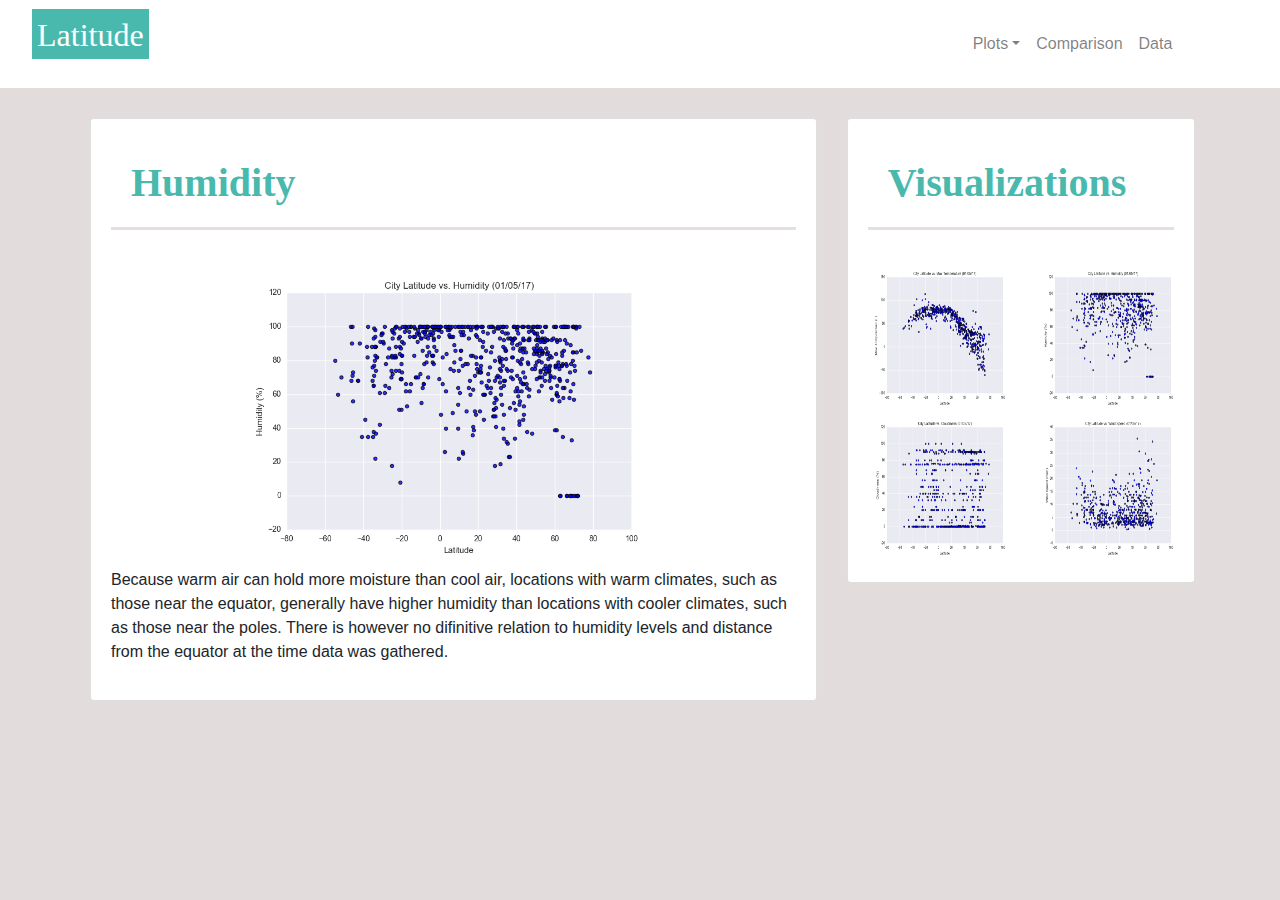
<file: humidity.html>
<!DOCTYPE html>
<html lang="en-us">
<head>
    <meta charset="UTF-8">
    <meta name="viewport" content="width=device-width, initial-scale=1.0">
    <title>Bootstrap Visualization</title>
    <link rel="stylesheet" href="https://stackpath.bootstrapcdn.com/bootstrap/4.3.1/css/bootstrap.min.css" integrity="sha384-ggOyR0iXCbMQv3Xipma34MD+dH/1fQ784/j6cY/iJTQUOhcWr7x9JvoRxT2MZw1T" crossorigin="anonymous">
    <link rel="stylesheet" href="style.css">
</head>

<body>
    <div class="navbar">
        <nav class="navbar navbar-expand-lg navbar-light bg-teal">
            <a class="navbar-brand" href="index.html">Latitude</a>
            <span class="navbar-text" style="margin-left: 800px;">
            <button class="navbar-toggler" type="button" data-toggle="collapse" data-target="#navbarSupportedContent" aria-controls="navbarSupportedContent" aria-expanded="false" aria-label="Toggle navigation">
              <span class="navbar-toggler-icon"></span>
            </button>
          
            <div class="collapse navbar-collapse" id="navbarSupportedContent">
            <ul class="nav navbar-nav navbar-right navbar-right-custom">
                <li class="nav-item dropdown">
                    <a class="nav-link dropdown-toggle" href="#" id="navbarDropdown" role="button" data-toggle="dropdown" aria-haspopup="true" aria-expanded="false">Plots</a>
                        <div class="dropdown-menu" aria-labelledby="navbarDropdown">
                            <a class="dropdown-item" href="temps.html">Max Temperature</a>
                            <a class="dropdown-item" href="humidity.html">Humidity</a>
                            <a class="dropdown-item" href="cloudiness.html">Cloudiness</a>
                            <a class="dropdown-item" href="windspeed.html">Wind Speed</a>
                        </div>
                </li>
                <li class="nav-item">
                    <a class="nav-link" href="comparison.html">Comparison</a>
                </li>
                <li class="nav-item">
                    <a class="nav-link" href="data.html">Data</a>
                </li>
              </ul>
            </div>
        </span>
        </nav>
    </div>

    <div class="container">
        <div class="row large-grid">
        <div class="col-xl-8 col-lg-12">
        <div class="card">
            <h1>Humidity</h1>
            <br >
            <img class="visualisation_images", src="Resources/assets\images/Fig2.png", alt=Humidity, height=65%, width=65%>
            <p>
            Because warm air can hold more moisture than cool air, locations with warm climates, such as those near the equator, generally have higher humidity than locations with cooler climates, such as those near the poles. 
            There is however no difinitive relation to humidity levels and distance from the equator at the time data was gathered.
            </p>
            
            
        </div>
        </div>
            <div class="col-xl-4 col-lg-12">
                <div class="card">

                <h1>Visualizations</h1>
            <br >
            <div class="row">
                <div class="col-sm-12 col-lg-6">
                    <a href="temps.html", target=_Blank>
                        <img src="Resources/assets\images/Fig1.png", alt=Visualization, height=150, width=150></a>
                </div>

                <div class="col-sm-12 col-lg-6">
                    <a href="humidity.html", target=_Blank>
                        <img src="Resources/assets\images/Fig2.png", alt=Visualization,  height=150 , width=150></a>
                </div>
                <div class="col-sm-12 col-lg-6">
                    <a href="cloudiness.html", target=_Blank>
                        <img src="Resources/assets\images/Fig3.png", alt=Visualization, height=150, width=150></a>
                </div>
                <div class="col-sm-12 col-lg-6">
                    <a href="windspeed.html", target=_Blank>
                        <img src="Resources/assets\images/Fig4.png", alt=Visualization, height=150, width=150></a>
                </div>
                </div>
            </div>
            
        </div>
        </div>
    </div>
</body>



<script src="https://code.jquery.com/jquery-3.3.1.slim.min.js" integrity="sha384-q8i/X+965DzO0rT7abK41JStQIAqVgRVzpbzo5smXKp4YfRvH+8abtTE1Pi6jizo" crossorigin="anonymous"></script>
<script src="https://cdnjs.cloudflare.com/ajax/libs/popper.js/1.14.7/umd/popper.min.js" integrity="sha384-UO2eT0CpHqdSJQ6hJty5KVphtPhzWj9WO1clHTMGa3JDZwrnQq4sF86dIHNDz0W1" crossorigin="anonymous"></script>
<script src="https://stackpath.bootstrapcdn.com/bootstrap/4.3.1/js/bootstrap.min.js" integrity="sha384-JjSmVgyd0p3pXB1rRibZUAYoIIy6OrQ6VrjIEaFf/nJGzIxFDsf4x0xIM+B07jRM" crossorigin="anonymous"></script>

</body>
</html>
</file>
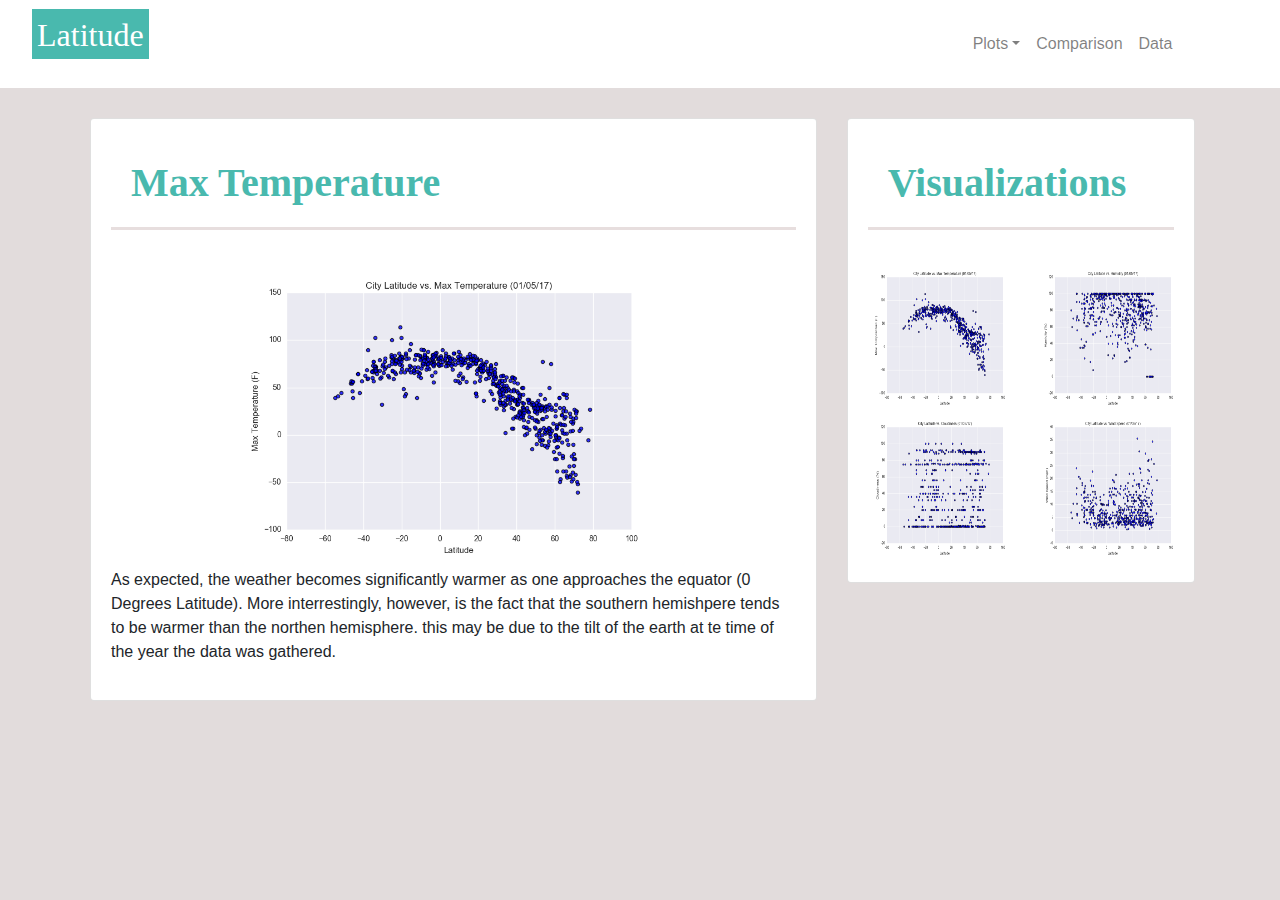
<file: temps.html>
<!DOCTYPE html>
<html lang="en-us">
<head>
    <meta charset="UTF-8">
    <meta name="viewport" content="width=device-width, initial-scale=1.0">
    <title>Bootstrap Visualization</title>
    <link rel="stylesheet" href="https://stackpath.bootstrapcdn.com/bootstrap/4.3.1/css/bootstrap.min.css" integrity="sha384-ggOyR0iXCbMQv3Xipma34MD+dH/1fQ784/j6cY/iJTQUOhcWr7x9JvoRxT2MZw1T" crossorigin="anonymous">
    <link rel="stylesheet" href="style.css">
</head>

<body>
    <div class="navbar">
        <nav class="navbar navbar-expand-lg navbar-light bg-teal">
            <a class="navbar-brand" href="#">Latitude</a>
            <span class="navbar-text" style= "margin-left: 800px;">
            <button class="navbar-toggler" type="button" data-toggle="collapse" data-target="#navbarSupportedContent" aria-controls="navbarSupportedContent" aria-expanded="false" aria-label="Toggle navigation">
              <span class="navbar-toggler-icon"></span>
            </button>
          
            <div class="collapse navbar-collapse" id="navbarSupportedContent">
            <ul class="nav navbar-nav navbar-right navbar-right-custom">
                <li class="nav-item dropdown">
                    <a class="nav-link dropdown-toggle" href="#" id="navbarDropdown" role="button" data-toggle="dropdown" aria-haspopup="true" aria-expanded="false">Plots</a>
                        <div class="dropdown-menu" aria-labelledby="navbarDropdown">
                            <a class="dropdown-item" href="temps.html">Max Temperature</a>
                            <a class="dropdown-item" href="humidity.html">Humidity</a>
                            <a class="dropdown-item" href="cloudiness.html">Cloudiness</a>
                            <a class="dropdown-item" href="windspeed.html">Wind Speed</a>
                        </div>
                </li>
                <li class="nav-item">
                    <a class="nav-link" href="comparison.html">Comparison</a>
                </li>
                <li class="nav-item">
                    <a class="nav-link" href="data.html">Data</a>
                </li>
              </ul>
            </div>
        </span>
        </nav>
    </div>

    <div class="container">
        <div class="row large-grid">
        <div class="col-xl-8 col-lg-12">
        <div class="card">
            <h1>Max Temperature</h1>
            <br >
            <img class="visualisation_images", src="Resources/assets\images/Fig1.png", alt=Visualization, height=65%, width=65%>
            <p>As expected, the weather becomes significantly warmer as one approaches the equator (0 Degrees Latitude). More interrestingly, however, is the fact that the southern hemishpere tends to be warmer than the northen hemisphere. this may be due to the tilt of the earth at te time of the year the data was gathered.</p>
            
            
        </div>
        </div>
            <div class="col-xl-4 col-lg-12">
                <div class="card">

                <h1>Visualizations</h1>
            <br >
            <div class="row">
                <div class="col-sm-12 col-lg-6">
                    <a href="temps.html", target=_Blank>
                        <img src="Resources/assets\images/Fig1.png", alt=Visualization, height=150, width=150></a>
                </div>

                <div class="col-sm-12 col-lg-6">
                    <a href="humidity.html", target=_Blank>
                        <img src="Resources/assets\images/Fig2.png", alt=Visualization,  height=150 , width=150></a>
                </div>
                <div class="col-sm-12 col-lg-6">
                    <a href="cloudiness.html", target=_Blank>
                        <img src="Resources/assets\images/Fig3.png", alt=Visualization, height=150, width=150></a>
                </div>
                <div class="col-sm-12 col-lg-6">
                    <a href="windspeed.html", target=_Blank>
                        <img src="Resources/assets\images/Fig4.png", alt=Visualization, height=150, width=150></a>
                </div>
                </div>
            </div>
            
        </div>
        </div>
    </div>
</body>



<script src="https://code.jquery.com/jquery-3.3.1.slim.min.js" integrity="sha384-q8i/X+965DzO0rT7abK41JStQIAqVgRVzpbzo5smXKp4YfRvH+8abtTE1Pi6jizo" crossorigin="anonymous"></script>
<script src="https://cdnjs.cloudflare.com/ajax/libs/popper.js/1.14.7/umd/popper.min.js" integrity="sha384-UO2eT0CpHqdSJQ6hJty5KVphtPhzWj9WO1clHTMGa3JDZwrnQq4sF86dIHNDz0W1" crossorigin="anonymous"></script>
<script src="https://stackpath.bootstrapcdn.com/bootstrap/4.3.1/js/bootstrap.min.js" integrity="sha384-JjSmVgyd0p3pXB1rRibZUAYoIIy6OrQ6VrjIEaFf/nJGzIxFDsf4x0xIM+B07jRM" crossorigin="anonymous"></script>

</body>
</html>
</file>
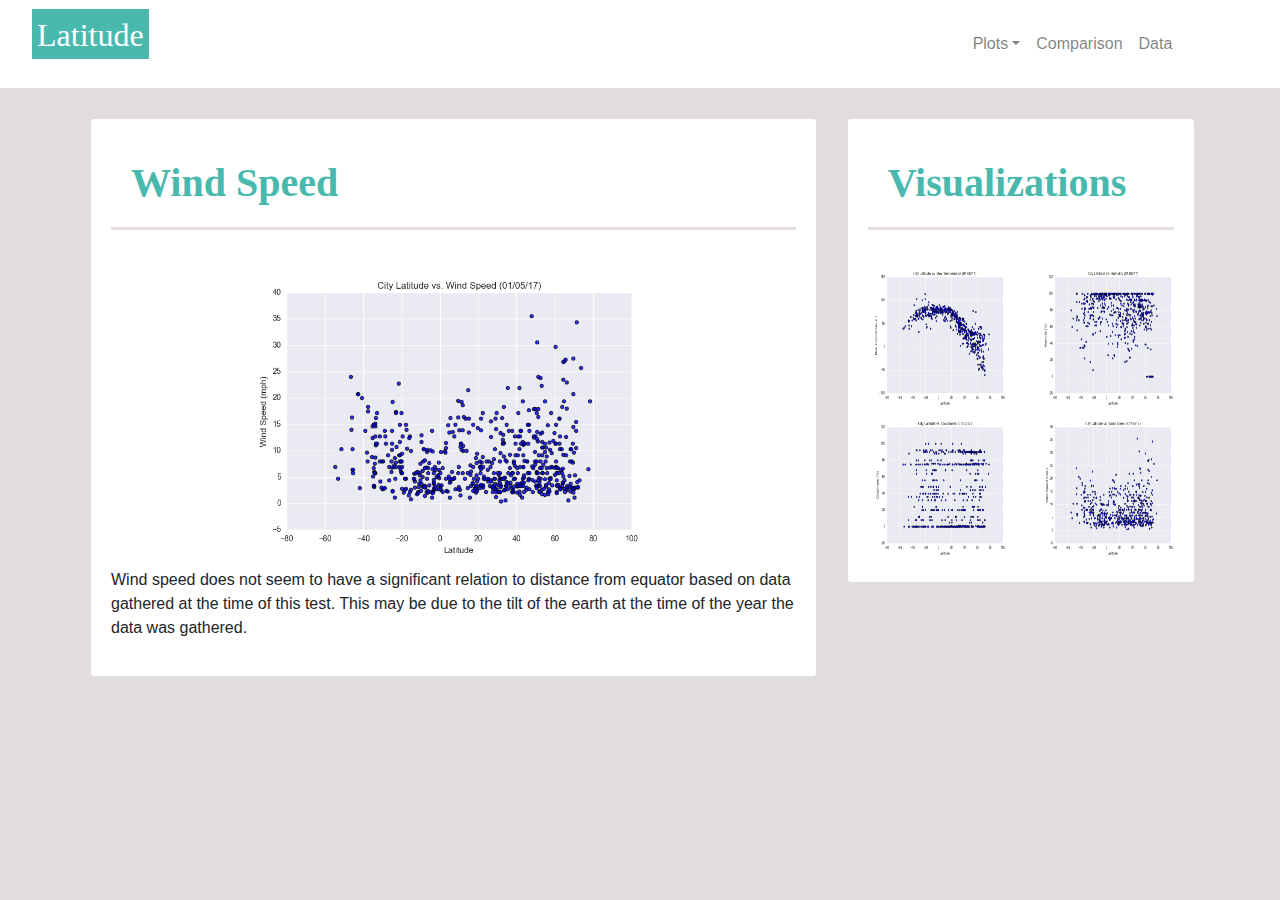
<file: windspeed.html>
<!DOCTYPE html>
<html lang="en-us">
<head>
    <meta charset="UTF-8">
    <meta name="viewport" content="width=device-width, initial-scale=1.0">
    <title>Bootstrap Visualization</title>
    <link rel="stylesheet" href="https://stackpath.bootstrapcdn.com/bootstrap/4.3.1/css/bootstrap.min.css" integrity="sha384-ggOyR0iXCbMQv3Xipma34MD+dH/1fQ784/j6cY/iJTQUOhcWr7x9JvoRxT2MZw1T" crossorigin="anonymous">
    <link rel="stylesheet" href="style.css">
</head>

<body>
    <div class="navbar">
        <nav class="navbar navbar-expand-lg navbar-light bg-teal">
            <a class="navbar-brand" href="index.html">Latitude</a>
            <span class="navbar-text" style="margin-left: 800px;">
            <button class="navbar-toggler" type="button" data-toggle="collapse" data-target="#navbarSupportedContent" aria-controls="navbarSupportedContent" aria-expanded="false" aria-label="Toggle navigation">
              <span class="navbar-toggler-icon"></span>
            </button>
          
            <div class="collapse navbar-collapse" id="navbarSupportedContent">
            <ul class="nav navbar-nav navbar-right navbar-right-custom">
                <li class="nav-item dropdown">
                    <a class="nav-link dropdown-toggle" href="#" id="navbarDropdown" role="button" data-toggle="dropdown" aria-haspopup="true" aria-expanded="false">Plots</a>
                        <div class="dropdown-menu" aria-labelledby="navbarDropdown">
                            <a class="dropdown-item" href="temps.html">Max Temperature</a>
                            <a class="dropdown-item" href="humidity.html">Humidity</a>
                            <a class="dropdown-item" href="cloudiness.html">Cloudiness</a>
                            <a class="dropdown-item" href="windspeed.html">Wind Speed</a>
                        </div>
                </li>
                <li class="nav-item">
                    <a class="nav-link" href="comparison.html">Comparison</a>
                </li>
                <li class="nav-item">
                    <a class="nav-link" href="data.html">Data</a>
                </li>
              </ul>
            </div>
        </span>
        </nav>
    </div>

    <div class="container">
        <div class="row large-grid">
        <div class="col-xl-8 col-lg-12">
        <div class="card">
            <h1>Wind Speed</h1>
            <br >
            <img class="visualisation_images", src="Resources/assets\images/Fig4.png", alt=Wind-Speed, height=65%, width=65%>
            <p>Wind speed does not seem to have a significant relation to distance from equator based on data gathered at the time of this test.
                This may be due to the tilt of the earth at the time of the year the data was gathered.
            </p>
            
            
        </div>
        </div>
            <div class="col-xl-4 col-lg-12">
                <div class="card">

                <h1>Visualizations</h1>
            <br >
            <div class="row">
                <div class="col-sm-12 col-lg-6">
                    <a href="temps.html", target=_Blank>
                        <img src="Resources/assets\images/Fig1.png", alt=Visualization, height=150, width=150></a>
                </div>

                <div class="col-sm-12 col-lg-6">
                    <a href="humidity.html", target=_Blank>
                        <img src="Resources/assets\images/Fig2.png", alt=Visualization,  height=150 , width=150></a>
                </div>
                <div class="col-sm-12 col-lg-6">
                    <a href="cloudiness.html", target=_Blank>
                        <img src="Resources/assets\images/Fig3.png", alt=Visualization, height=150, width=150></a>
                </div>
                <div class="col-sm-12 col-lg-6">
                    <a href="windspeed.html", target=_Blank>
                        <img src="Resources/assets\images/Fig4.png", alt=Visualization, height=150, width=150></a>
                </div>
                </div>
            </div>
            
        </div>
        </div>
    </div>
</body>



<script src="https://code.jquery.com/jquery-3.3.1.slim.min.js" integrity="sha384-q8i/X+965DzO0rT7abK41JStQIAqVgRVzpbzo5smXKp4YfRvH+8abtTE1Pi6jizo" crossorigin="anonymous"></script>
<script src="https://cdnjs.cloudflare.com/ajax/libs/popper.js/1.14.7/umd/popper.min.js" integrity="sha384-UO2eT0CpHqdSJQ6hJty5KVphtPhzWj9WO1clHTMGa3JDZwrnQq4sF86dIHNDz0W1" crossorigin="anonymous"></script>
<script src="https://stackpath.bootstrapcdn.com/bootstrap/4.3.1/js/bootstrap.min.js" integrity="sha384-JjSmVgyd0p3pXB1rRibZUAYoIIy6OrQ6VrjIEaFf/nJGzIxFDsf4x0xIM+B07jRM" crossorigin="anonymous"></script>

</body>
</html>
</file>
<file: style.css>
.navbar{
    background-color: white;
    
}
.navbar-brand{
    font-family: Cambria, Cochin, Georgia, Times, 'Times New Roman', serif;
    background-color:rgb(73, 185, 174);
    padding-left: 10px;
    padding-right: 10px;
    padding-top: 2px;
    padding-bottom: 2px;
    font-size: xx-large;
    height: 50px;
    margin-top: -20px;
    
}
.navbar-light .navbar-brand{
    color:white;
    font-weight: 500;
    padding-inline: 5px;
}


body{
    background-color: rgb(226, 220, 220);
}
.container{
    margin-top: 30px;
    margin-bottom: 20px;
    padding-left: 20px;
}
h1{
    padding-top: 20px;
    padding-left:20px ;
    padding-bottom: 20px;
    font-family: Cambria, Cochin, Georgia, Times, 'Times New Roman', serif;
    color: rgb(73, 185, 174);
    font-weight: bold;
    border-bottom: solid rgb(231, 222, 222)
}
.para-1{
    padding-left: 20px;
    margin-top: -30px;
}

h3{
    padding-top: 25px;
    font-family: Cambria, Cochin, Georgia, Times, 'Times New Roman', serif;
    text-align: center;
    color: rgb(73, 185, 174);
    font-weight: 600;
    
}
.card {
    background-color: white;
    padding: 20px;
}
.visualisation_images{
    margin-left: auto;
    margin-right: auto;
}
</file>
